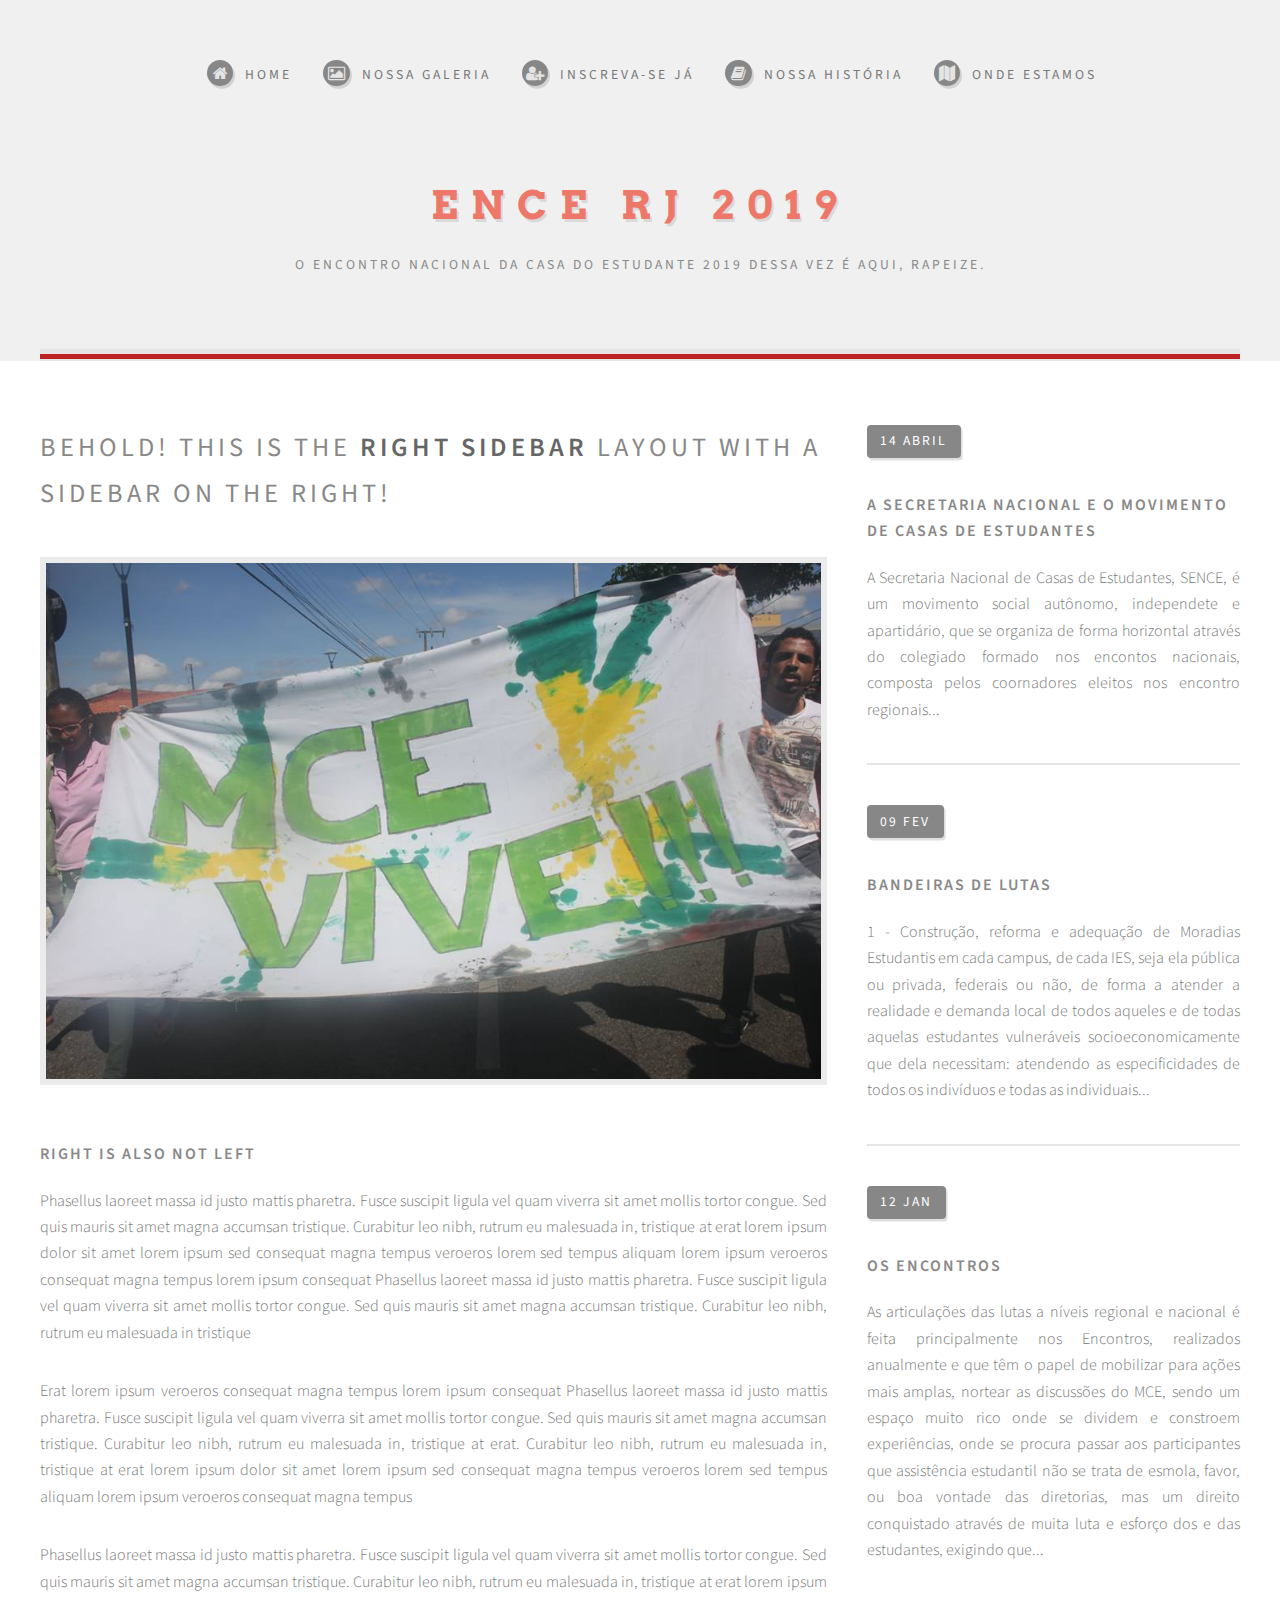
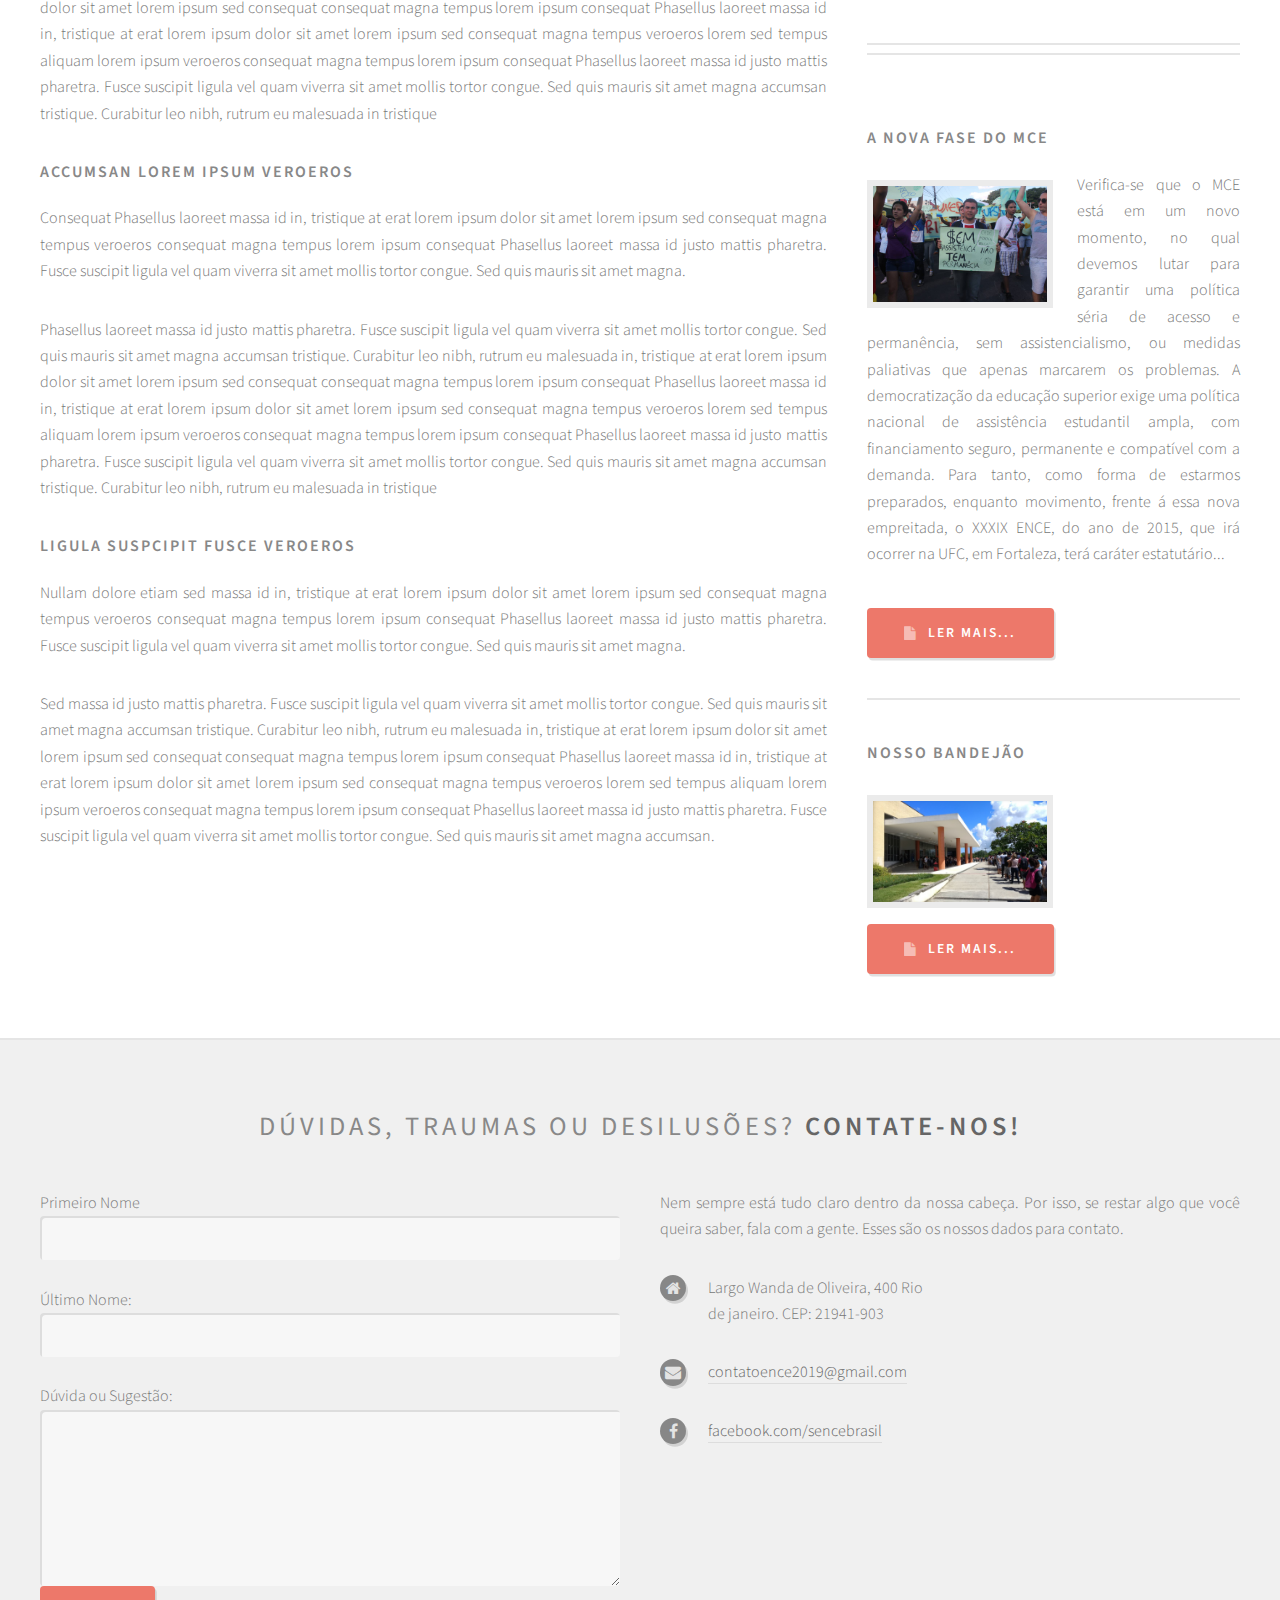
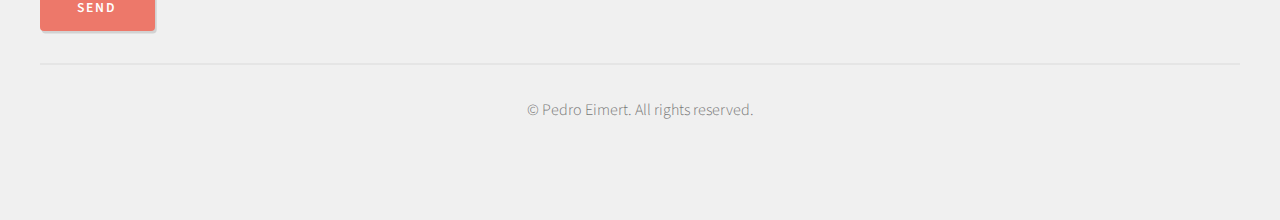
<file: ENCERJ20192-master/A-ditadura-blog.html>
<!DOCTYPE HTML>
<!--
	Strongly Typed by HTML5 UP
	html5up.net | @ajlkn
	Free for personal and commercial use under the CCA 3.0 license (html5up.net/license)
-->
<html>
	<head>
		<title>ENCE RJ 2019 - Encontro Nacional das Casas de Estudantes</title>
		<meta charset="utf-8" />
		<meta name="viewport" content="width=device-width, initial-scale=1, user-scalable=no" />
		<link rel="stylesheet" href="assets/css/main.css" />
	</head>
	<body class="right-sidebar is-preload">
		<div id="page-wrapper">

			<!-- Header -->
				<section id="header">
					<div class="container">

						<!-- Logo -->
					
						<h1 id="logo"><a href="index.html">ENCE RJ 2019</a></h1>
							<p>O Encontro Nacional da Casa do Estudante 2019 Dessa vez é aqui, rapeize.</p>

						<!-- Nav -->
							<nav id="nav">
								<ul>
									<li><a class="icon fa-home" href="index.html"><span>HOME</span></a></li>
									<li>
										<a href="#" class="icon fa-image"><span>Nossa Galeria</span></a>
										<ul>
											<li><a href="#">ENCE 2012</a></li>
											<li><a href="https://www.facebook.com/search/str/ence+2013/photos-keyword?epa=SEE_MORE">ENCE 2013</a></li>
											<li><a href="#">ENCE 2014</a></li>
											<li><a href="https://www.facebook.com/groups/876870542341076/photos/?filter=photos">ENCE 2015</a></li>
											<li><a href="#">ENCE 2016</a></li>
											<li><a href="#">ENCE 2017</a></li>
											<li>
												<a href="#">Phasellus consequat</a>
												<ul>
													<li><a href="#">Magna phasellus</a></li>
													<li><a href="#">Etiam dolore nisl</a></li>
													<li><a href="#">Phasellus consequat</a></li>
												</ul>
											</li>
											<li><a href="#">Veroeros feugiat</a></li>
										</ul>
									</li>
									<li><a class="icon fa-user-plus" href="https://encerj.typeform.com/to/A0DQVo"><span>INSCREVA-SE JÁ</span></a></li>
									<li><a class="icon fa-book" href="ditadura.html"><span>NOSSA HISTÓRIA</span></a></li>
									<li><a class="icon fa-map" href="no-sidebar.html"><span>ONDE ESTAMOS</span></a></li>
								</ul>
							
							</nav>

					</div>
				</section>

			<!-- Main -->
				<section id="main">
					<div class="container">
						<div class="row">

							<!-- Content -->
								<div id="content" class="col-8 col-12-medium">

									<!-- Post -->
										<article class="box post">
											<header>
												<h2>Behold! This is the <strong>right sidebar</strong> layout<br />
												with a sidebar on the right!</h2>
											</header>
											<span class="image featured"><img src="images/pic04.jpg" alt="" /></span>
											<h3>Right is also not left</h3>
											<p>Phasellus laoreet massa id justo mattis pharetra. Fusce suscipit
											ligula vel quam viverra sit amet mollis tortor congue. Sed quis mauris
											sit amet magna accumsan tristique. Curabitur leo nibh, rutrum eu malesuada
											in, tristique at erat lorem ipsum dolor sit amet lorem ipsum sed consequat
											magna tempus veroeros lorem sed tempus aliquam lorem ipsum veroeros
											consequat magna tempus lorem ipsum consequat Phasellus laoreet massa id
											justo mattis pharetra. Fusce suscipit ligula vel quam viverra sit amet
											mollis tortor congue. Sed quis mauris sit amet magna accumsan tristique.
											Curabitur leo nibh, rutrum eu malesuada in tristique</p>
											<p>Erat lorem ipsum veroeros consequat magna tempus lorem ipsum consequat
											Phasellus laoreet massa id justo mattis pharetra. Fusce suscipit ligula
											vel quam viverra sit amet mollis tortor congue. Sed quis mauris sit amet
											magna accumsan tristique. Curabitur leo nibh, rutrum eu malesuada in,
											tristique at erat. Curabitur leo nibh, rutrum eu malesuada  in, tristique
											at erat lorem ipsum dolor sit amet lorem ipsum sed consequat magna
											tempus veroeros lorem sed tempus aliquam lorem ipsum veroeros consequat
											magna tempus</p>
											<p>Phasellus laoreet massa id justo mattis pharetra. Fusce suscipit
											ligula vel quam viverra sit amet mollis tortor congue. Sed quis mauris
											sit amet magna accumsan tristique. Curabitur leo nibh, rutrum eu malesuada
											in, tristique at erat lorem ipsum dolor sit amet lorem ipsum sed consequat
											consequat magna tempus lorem ipsum consequat Phasellus laoreet massa id
											in, tristique at erat lorem ipsum dolor sit amet lorem ipsum sed consequat
											magna tempus veroeros lorem sed tempus aliquam lorem ipsum veroeros
											consequat magna tempus lorem ipsum consequat Phasellus laoreet massa id
											justo mattis pharetra. Fusce suscipit ligula vel quam viverra sit amet
											mollis tortor congue. Sed quis mauris sit amet magna accumsan tristique.
											Curabitur leo nibh, rutrum eu malesuada in tristique</p>
											<h3>Accumsan lorem ipsum veroeros</h3>
											<p>Consequat Phasellus laoreet massa id in, tristique at erat lorem
											ipsum dolor sit amet lorem ipsum sed consequat magna tempus veroeros
											consequat magna tempus lorem ipsum consequat Phasellus laoreet massa id
											justo mattis pharetra. Fusce suscipit ligula vel quam viverra sit amet
											mollis tortor congue. Sed quis mauris sit amet magna.</p>
											<p>Phasellus laoreet massa id justo mattis pharetra. Fusce suscipit
											ligula vel quam viverra sit amet mollis tortor congue. Sed quis mauris
											sit amet magna accumsan tristique. Curabitur leo nibh, rutrum eu malesuada
											in, tristique at erat lorem ipsum dolor sit amet lorem ipsum sed consequat
											consequat magna tempus lorem ipsum consequat Phasellus laoreet massa id
											in, tristique at erat lorem ipsum dolor sit amet lorem ipsum sed consequat
											magna tempus veroeros lorem sed tempus aliquam lorem ipsum veroeros
											consequat magna tempus lorem ipsum consequat Phasellus laoreet massa id
											justo mattis pharetra. Fusce suscipit ligula vel quam viverra sit amet
											mollis tortor congue. Sed quis mauris sit amet magna accumsan tristique.
											Curabitur leo nibh, rutrum eu malesuada in tristique</p>
											<h3>Ligula suspcipit fusce veroeros</h3>
											<p>Nullam dolore etiam sed massa id in, tristique at erat lorem
											ipsum dolor sit amet lorem ipsum sed consequat magna tempus veroeros
											consequat magna tempus lorem ipsum consequat Phasellus laoreet massa id
											justo mattis pharetra. Fusce suscipit ligula vel quam viverra sit amet
											mollis tortor congue. Sed quis mauris sit amet magna.</p>
											<p>Sed massa id justo mattis pharetra. Fusce suscipit
											ligula vel quam viverra sit amet mollis tortor congue. Sed quis mauris
											sit amet magna accumsan tristique. Curabitur leo nibh, rutrum eu malesuada
											in, tristique at erat lorem ipsum dolor sit amet lorem ipsum sed consequat
											consequat magna tempus lorem ipsum consequat Phasellus laoreet massa id
											in, tristique at erat lorem ipsum dolor sit amet lorem ipsum sed consequat
											magna tempus veroeros lorem sed tempus aliquam lorem ipsum veroeros
											consequat magna tempus lorem ipsum consequat Phasellus laoreet massa id
											justo mattis pharetra. Fusce suscipit ligula vel quam viverra sit amet
											mollis tortor congue. Sed quis mauris sit amet magna accumsan.</p>
										</article>

								</div>

							<!-- Sidebar -->
								<div id="sidebar" class="col-4 col-12-medium">

									<!-- Excerpts -->
										<div id="sidebar" class="col-4 col-12-medium">

									<!-- Excerpts -->
										<section>
											<ul class="divided">
												<li>

													<!-- Excerpt -->
														<article class="box excerpt">
															<header>
																<span class="date">14 ABRIL</span>
																<h3><a href="movcas.html">A Secretaria Nacional e o Movimento de Casas de Estudantes</a></h3>
															</header>
															<p>A Secretaria Nacional de Casas de Estudantes, SENCE, é um movimento social
											 autônomo, independete e apartidário, que se organiza de forma horizontal
											 através  do colegiado formado nos encontos nacionais, composta pelos coornadores 
											 eleitos nos encontro regionais...</p>
														</article>

												</li>
												<li>

													<!-- Excerpt -->
														<article class="box excerpt">
															<header>
																<span class="date">09 FEV</span>
																<h3><a href="luta.html">BANDEIRAS DE LUTAS </a></h3>
															</header>
															<p>1 - Construção, reforma e adequação de Moradias Estudantis em cada campus, de cada IES, seja ela pública ou privada, federais ou não, de forma a atender a realidade e demanda local de todos aqueles e de todas aquelas estudantes vulneráveis socioeconomicamente que dela necessitam:
												atendendo as especificidades de todos os indivíduos e todas as individuais...</p>
														</article>

												</li>
												<li>

													<!-- Excerpt -->
														<article class="box excerpt">
															<header>
																<span class="date">12 JAN</span>
																<h3><a href="#">Os Encontros</a></h3>
															</header>
															<p>As articulações das lutas a níveis regional e nacional é feita principalmente nos Encontros, realizados anualmente e que têm o papel de mobilizar para ações mais amplas, nortear as discussões do MCE, sendo um espaço muito rico onde se dividem e constroem experiências, onde se procura passar aos participantes que assistência estudantil não se trata de esmola, favor, ou boa vontade das diretorias, mas um direito conquistado através de muita luta e esforço dos e das estudantes, exigindo que...
														
														</article>

												</li>
											</ul>
										</section>


									<!-- Highlights -->
										<section>
											<ul class="divided">
												<li>

													<!-- Highlight -->
														<article class="box highlight">
															<header>
																<h3><a href="novafase.html">A Nova Fase do MCE</a></h3>
															</header>
															<a href="novafase.html" class="image left"><img src="images/pic06.jpg" alt="" /></a>
															<p>Verifica-se que o MCE está em um novo momento, no qual devemos lutar para garantir uma política séria de acesso e permanência, sem assistencialismo, ou medidas paliativas que apenas marcarem os problemas. A democratização da educação superior exige uma política nacional de assistência estudantil ampla, com financiamento seguro, permanente e compatível com a demanda. Para tanto, como forma de estarmos preparados, enquanto movimento, frente á essa nova empreitada, o XXXIX ENCE, do ano de 2015, que irá ocorrer na UFC, em Fortaleza, terá caráter estatutário...
															</p>
										
																<ul class="actions">
																<li><a href="#" class="button icon fa-file">Ler mais...</a></li>
															</ul>
														</article>

												</li>
												<li>

													<!-- Highlight -->
														<article class="box highlight">
															<header>
																<h3><a href="#">Nosso Bandejão</a></h3>
															</header>
															<a href="#" class="image left"><img src="images/pic07.jpg" alt="" /></a>
															<p></p>
															<ul class="actions">
																<li><a href="#" class="button icon fa-file">Ler mais...</a></li>
															</ul>
														</article>

												</li>
											</ul>
										</section>

								</div>

						</div>
					</div>
				</section>

			<!-- Footer -->
				<section id="footer">
					<div class="container">
						<header>
							<h2>Dúvidas, traumas ou desilusões? <strong>Contate-nos!</strong></h2>
						</header>
						<div class="row">
							<div class="col-6 col-12-medium">
								<section>
									<form enctype="text/plain" method="get" action="mailto:pedroeimert@hotmail.com">
										Primeiro Nome <input type="text" name="first_name"><br>
										Último Nome: <input type="text" name="last_name"><br>
										Dúvida ou Sugestão: <textarea rows="5" cols="30" name="comments"></textarea>
										<input type="submit" value="Send">
										</form>
								</section>
							</div>
							<div class="col-6 col-12-medium">
								<section>
									<p>Nem sempre está tudo claro dentro da nossa cabeça. Por isso, se restar algo que você queira saber, fala com a gente. Esses são os nossos dados para contato.</p>
									<div class="row">
										<div class="col-6 col-12-small">
											<ul class="icons">
												<li class="icon fa-home">
													Largo Wanda de Oliveira, 400
													Rio de janeiro.
													 CEP: 21941-903
													
												</li>
												
												<li class="icon fa-envelope">
													<a href="#">contatoence2019@gmail.com</a>
												</li>
												<li class="icon fa-facebook">
													<a href="https://www.facebook.com/groups/sencebrasil/">facebook.com/sencebrasil</a>
												</li>
											</ul>
										</div>
										<div class="col-6 col-12-small">
											<ul class="icons">
												
												
											</ul>
										</div>
									</div>
								</section>
							</div>
						</div>
					</div>
					<div id="copyright" class="container">
						<ul class="links">
							<li>&copy; Pedro Eimert. All rights reserved.</li>
						</ul>
					</div>
				</section>

		</div>

		<!-- Scripts -->
			<script src="assets/js/jquery.min.js"></script>
			<script src="assets/js/jquery.dropotron.min.js"></script>
			<script src="assets/js/browser.min.js"></script>
			<script src="assets/js/breakpoints.min.js"></script>
			<script src="assets/js/util.js"></script>
			<script src="assets/js/main.js"></script>

	</body>
</html>
</file>
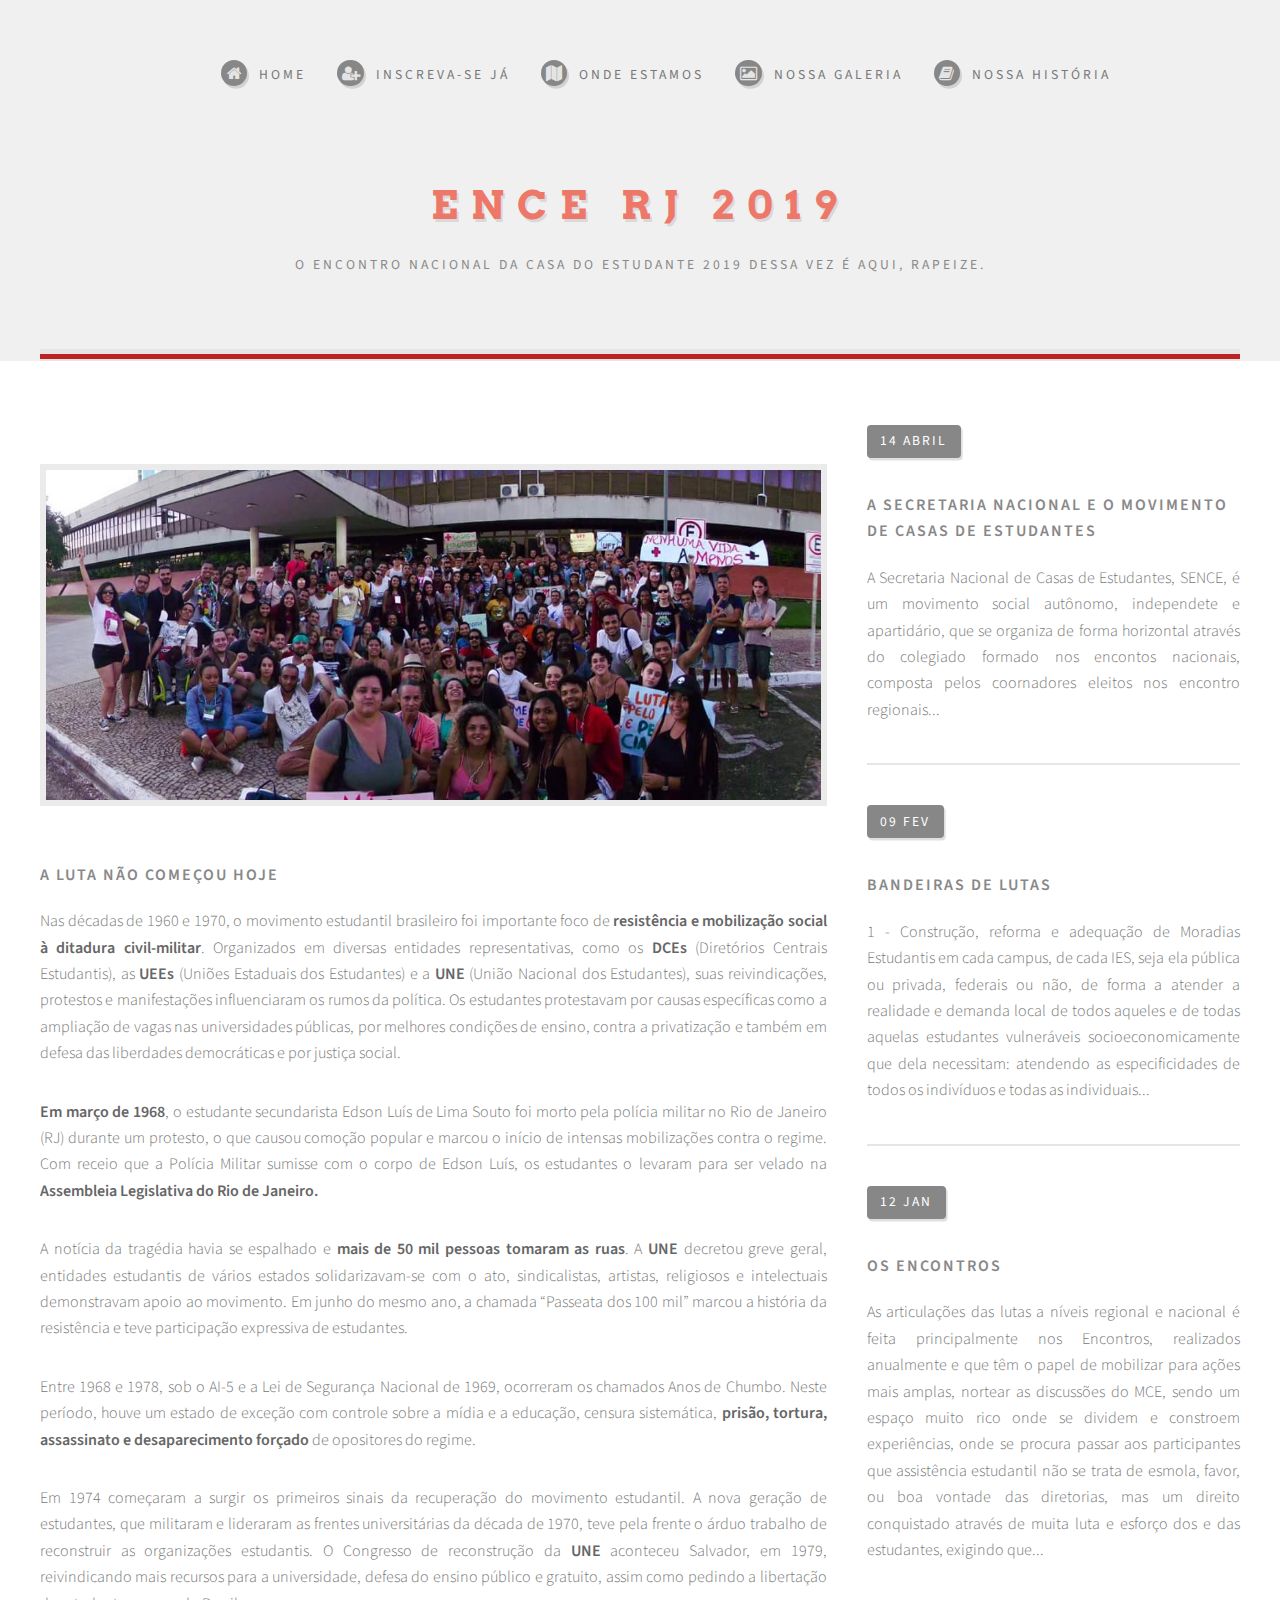
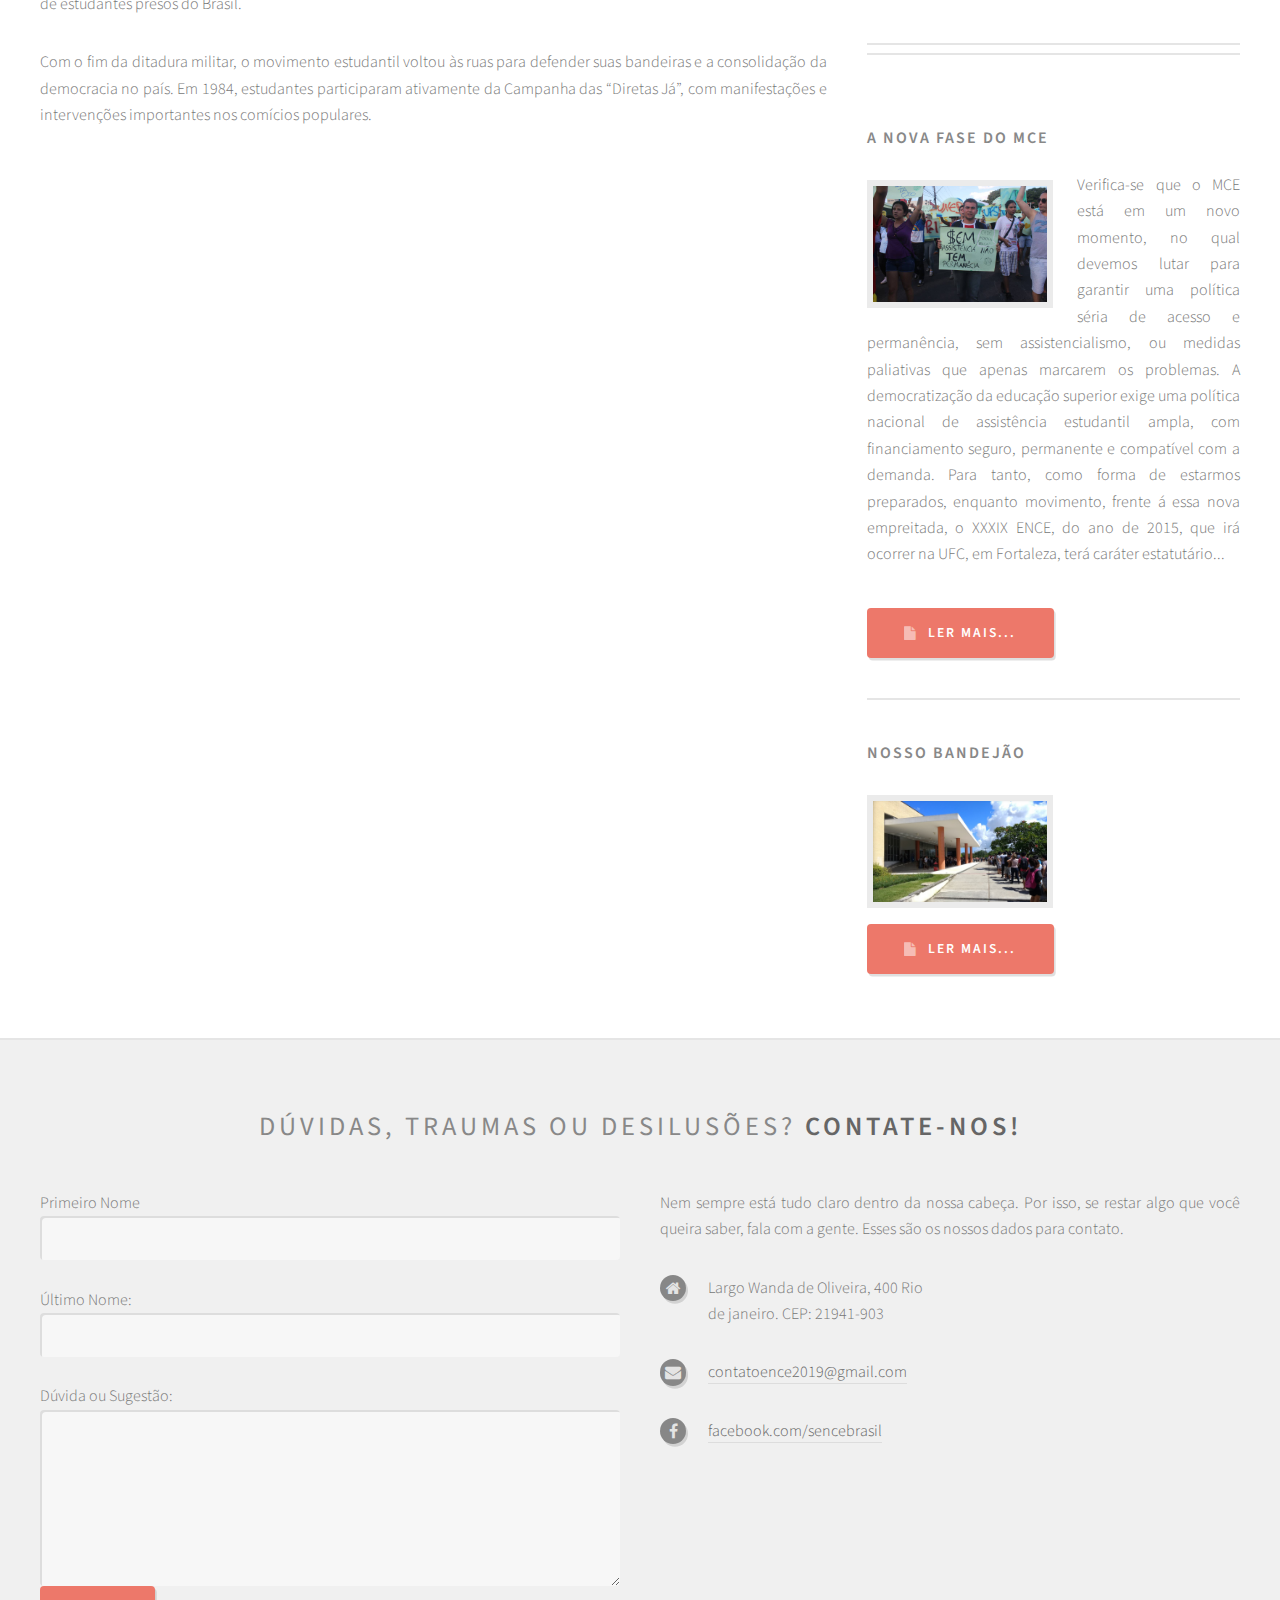
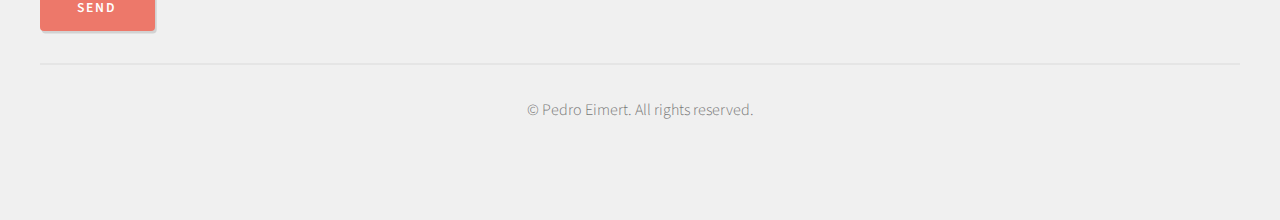
<file: ENCERJ20192-master/artículo1.html>
<!DOCTYPE>
<html>
	<head>
		<title>ENCE RJ 2019 - Encontro Nacional das Casas de Estudantes</title>
		<meta charset="utf-8" />
		<meta name="viewport" content="width=device-width, initial-scale=1, user-scalable=no" />
		<link rel="stylesheet" href="assets/css/main.css" />
	</head>
	<body class="right-sidebar is-preload">
		<div id="page-wrapper">

			<!-- Header -->
				<section id="header">
					<div class="container">

						<!-- Logo -->
					
						<h1 id="logo"><a href="index.html">ENCE RJ 2019</a></h1>
							<p>O Encontro Nacional da Casa do Estudante 2019 Dessa vez é aqui, rapeize.</p>

						<!-- Nav -->
							<nav id="nav">
								<ul>
									<li>
									<li><a class="icon fa-home" href="index.html"><span>HOME</span></a></li>
									<li><a class="icon fa-user-plus" href="https://encerj.typeform.com/to/A0DQVo"><span>INSCREVA-SE JÁ</span></a></li>
									<li><a class="icon fa-map" href="no-sidebar.html"><span>ONDE ESTAMOS</span></a></li>
									<li>	<a href="#" class="icon fa-image"><span>Nossa Galeria</span></a>
										<ul>
											<li><a href="#">ENCE 2012</a></li>
											<li><a href="https://www.facebook.com/search/str/ence+2013/photos-keyword?epa=SEE_MORE">ENCE 2013</a></li>
											<li><a href="#">ENCE 2014</a></li>
											<li><a href="https://www.facebook.com/groups/876870542341076/photos/?filter=photos">ENCE 2015</a></li>
											<li><a href="#">ENCE 2016</a></li>
											<li><a href="#">ENCE 2017</a></li>
											
										</ul>
									</li>
									<li><a class="icon fa-book" href="ditadura.html"><span>NOSSA HISTÓRIA</span></a></li>
								</ul>
							
							</nav>

					</div>
				</section>

			<!-- Main -->
				<section id="main">
					<div class="container">
						<div class="row">

							<!-- Content -->
								<div id="content" class="col-8 col-12-medium">

									<!-- Post -->
										<article class="box post">
											<header>
												<h2></h2>
											</header>
											<span class="image featured"><img src="images/capa.jpg" alt="" /></span>
												<h3>A LUTA NÃO COMEÇOU HOJE</h3>
													<p>Nas décadas de 1960 e 1970, o movimento estudantil brasileiro foi importante foco de <strong>resistência e mobilização social à ditadura civil-militar</strong>. Organizados em diversas entidades representativas, como os <strong>DCEs</strong> (Diretórios Centrais Estudantis), as <strong>UEEs</strong> (Uniões Estaduais dos Estudantes) e a<strong> UNE </strong>(União Nacional dos Estudantes), suas reivindicações, protestos e manifestações influenciaram os rumos da política. Os estudantes protestavam por causas específicas como a ampliação de vagas nas universidades públicas, por melhores condições de ensino, contra a privatização e também em defesa das liberdades democráticas e por justiça social.
														</p>
													<p><strong>Em março de 1968</strong>, o estudante secundarista Edson Luís de Lima Souto foi morto pela polícia militar no Rio de Janeiro (RJ) durante um protesto, o que causou comoção popular e marcou o início de intensas mobilizações contra o regime. Com receio que a Polícia Militar sumisse com o corpo de Edson Luís, os estudantes o levaram para ser velado na <strong>Assembleia Legislativa do Rio de Janeiro.</strong>
														</p>
													<p>A notícia da tragédia havia se espalhado e <strong>mais de 50 mil pessoas tomaram as ruas</strong>. A <strong>UNE</strong> decretou greve geral, entidades estudantis de vários estados solidarizavam-se com o ato, sindicalistas, artistas, religiosos e intelectuais demonstravam apoio ao movimento. Em junho do mesmo ano, a chamada “Passeata dos 100 mil” marcou a história da resistência e teve participação expressiva de estudantes.
														</p>
													<p>Entre 1968 e 1978, sob o AI-5 e a Lei de Segurança Nacional de 1969, ocorreram os chamados Anos de Chumbo. Neste período, houve um estado de exceção com controle sobre a mídia e a educação, censura sistemática, <strong>prisão, tortura, assassinato e desaparecimento forçado </strong>de opositores do regime.
														</p>
													<p>Em 1974 começaram a surgir os primeiros sinais da recuperação do movimento estudantil. A nova geração de estudantes, que militaram e lideraram as frentes universitárias da década de 1970, teve pela frente o árduo trabalho de reconstruir as organizações estudantis. O Congresso de reconstrução da <strong>UNE</strong> aconteceu Salvador, em 1979, reivindicando mais recursos para a universidade, defesa do ensino público e gratuito, assim como pedindo a libertação de estudantes presos do Brasil.
														</p>
													<p>Com o fim da ditadura militar, o movimento estudantil voltou às ruas para defender suas bandeiras e a consolidação da democracia no país. Em 1984, estudantes participaram ativamente da Campanha das “Diretas Já”, com manifestações e intervenções importantes nos comícios populares.
														</p>

											</article>

								</div>

							<!-- Sidebar -->
								<div id="sidebar" class="col-4 col-12-medium">

									<!-- Excerpts -->
										<div id="sidebar" class="col-4 col-12-medium">

									<!-- Excerpts -->
										<section>
											<ul class="divided">
												<li>

													<!-- Excerpt -->
														<article class="box excerpt">
															<header>
																<span class="date">14 ABRIL</span>
																<h3><a href="movcas.html">A Secretaria Nacional e o Movimento de Casas de Estudantes</a></h3>
															</header>
															<p>A Secretaria Nacional de Casas de Estudantes, SENCE, é um movimento social
											 autônomo, independete e apartidário, que se organiza de forma horizontal
											 através  do colegiado formado nos encontos nacionais, composta pelos coornadores 
											 eleitos nos encontro regionais...</p>
														</article>

												</li>
												<li>

													<!-- Excerpt -->
														<article class="box excerpt">
															<header>
																<span class="date">09 FEV</span>
																<h3><a href="luta.html">BANDEIRAS DE LUTAS </a></h3>
															</header>
															<p>1 - Construção, reforma e adequação de Moradias Estudantis em cada campus, de cada IES, seja ela pública ou privada, federais ou não, de forma a atender a realidade e demanda local de todos aqueles e de todas aquelas estudantes vulneráveis socioeconomicamente que dela necessitam:
												atendendo as especificidades de todos os indivíduos e todas as individuais...</p>
														</article>

												</li>
												<li>

													<!-- Excerpt -->
														<article class="box excerpt">
															<header>
																<span class="date">12 JAN</span>
																<h3><a href="#">Os Encontros</a></h3>
															</header>
															<p>As articulações das lutas a níveis regional e nacional é feita principalmente nos Encontros, realizados anualmente e que têm o papel de mobilizar para ações mais amplas, nortear as discussões do MCE, sendo um espaço muito rico onde se dividem e constroem experiências, onde se procura passar aos participantes que assistência estudantil não se trata de esmola, favor, ou boa vontade das diretorias, mas um direito conquistado através de muita luta e esforço dos e das estudantes, exigindo que...
														
														</article>

												</li>
											</ul>
										</section>


									<!-- Highlights -->
										<section>
											<ul class="divided">
												<li>

													<!-- Highlight -->
														<article class="box highlight">
															<header>
																<h3><a href="novafase.html">A Nova Fase do MCE</a></h3>
															</header>
															<a href="novafase.html" class="image left"><img src="images/pic06.jpg" alt="" /></a>
															<p>Verifica-se que o MCE está em um novo momento, no qual devemos lutar para garantir uma política séria de acesso e permanência, sem assistencialismo, ou medidas paliativas que apenas marcarem os problemas. A democratização da educação superior exige uma política nacional de assistência estudantil ampla, com financiamento seguro, permanente e compatível com a demanda. Para tanto, como forma de estarmos preparados, enquanto movimento, frente á essa nova empreitada, o XXXIX ENCE, do ano de 2015, que irá ocorrer na UFC, em Fortaleza, terá caráter estatutário...
															</p>
										
																<ul class="actions">
																<li><a href="#" class="button icon fa-file">Ler mais...</a></li>
															</ul>
														</article>

												</li>
												<li>

													<!-- Highlight -->
														<article class="box highlight">
															<header>
																<h3><a href="#">Nosso Bandejão</a></h3>
															</header>
															<a href="#" class="image left"><img src="images/pic07.jpg" alt="" /></a>
															<p></p>
															<ul class="actions">
																<li><a href="#" class="button icon fa-file">Ler mais...</a></li>
															</ul>
														</article>

												</li>
											</ul>
										</section>
								</div>

						</div>
					</div>
				</section>

			<!-- Footer -->
				<section id="footer">
					<div class="container">
						<header>
							<h2>Dúvidas, traumas ou desilusões? <strong>Contate-nos!</strong></h2>
						</header>
						<div class="row">
							<div class="col-6 col-12-medium">
								<section>
									<form enctype="text/plain" method="get" action="mailto:pedroeimert@hotmail.com">
										Primeiro Nome <input type="text" name="first_name"><br>
										Último Nome: <input type="text" name="last_name"><br>
										Dúvida ou Sugestão: <textarea rows="5" cols="30" name="comments"></textarea>
										<input type="submit" value="Send">
										</form>
								</section>
							</div>
							<div class="col-6 col-12-medium">
								<section>
									<p>Nem sempre está tudo claro dentro da nossa cabeça. Por isso, se restar algo que você queira saber, fala com a gente. Esses são os nossos dados para contato.</p>
									<div class="row">
										<div class="col-6 col-12-small">
											<ul class="icons">
												<li class="icon fa-home">
													Largo Wanda de Oliveira, 400
													Rio de janeiro.
													 CEP: 21941-903
													
												</li>
												
												<li class="icon fa-envelope">
													<a href="#">contatoence2019@gmail.com</a>
												</li>
												<li class="icon fa-facebook">
													<a href="https://www.facebook.com/groups/sencebrasil/">facebook.com/sencebrasil</a>
												</li>
											</ul>
										</div>
										<div class="col-6 col-12-small">
											<ul class="icons">
												
												
											</ul>
										</div>
									</div>
								</section>
							</div>
						</div>
					</div>
					<div id="copyright" class="container">
						<ul class="links">
							<li>&copy; Pedro Eimert. All rights reserved.</li>
						</ul>
					</div>
				</section>

		</div>

		<!-- Scripts -->
			<script src="assets/js/jquery.min.js"></script>
			<script src="assets/js/jquery.dropotron.min.js"></script>
			<script src="assets/js/browser.min.js"></script>
			<script src="assets/js/breakpoints.min.js"></script>
			<script src="assets/js/util.js"></script>
			<script src="assets/js/main.js"></script>

	</body>
</html>
</file>
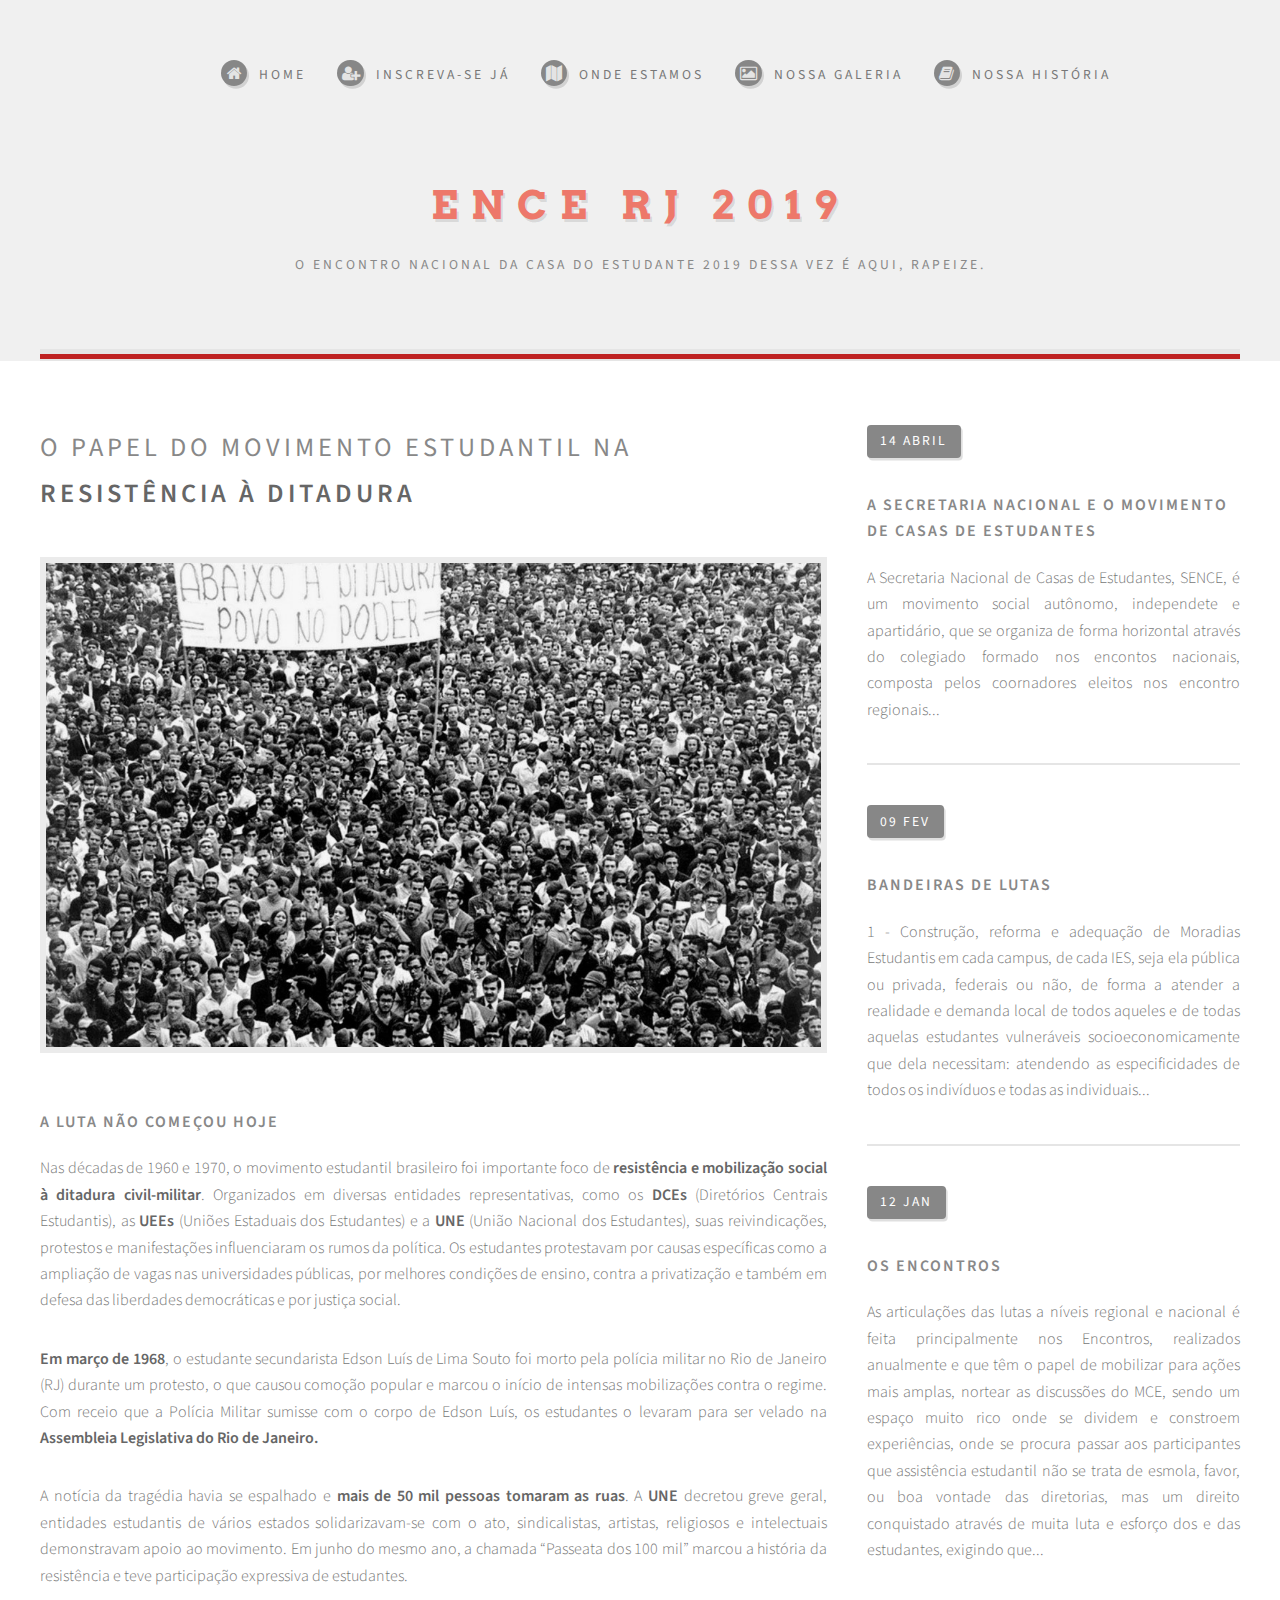
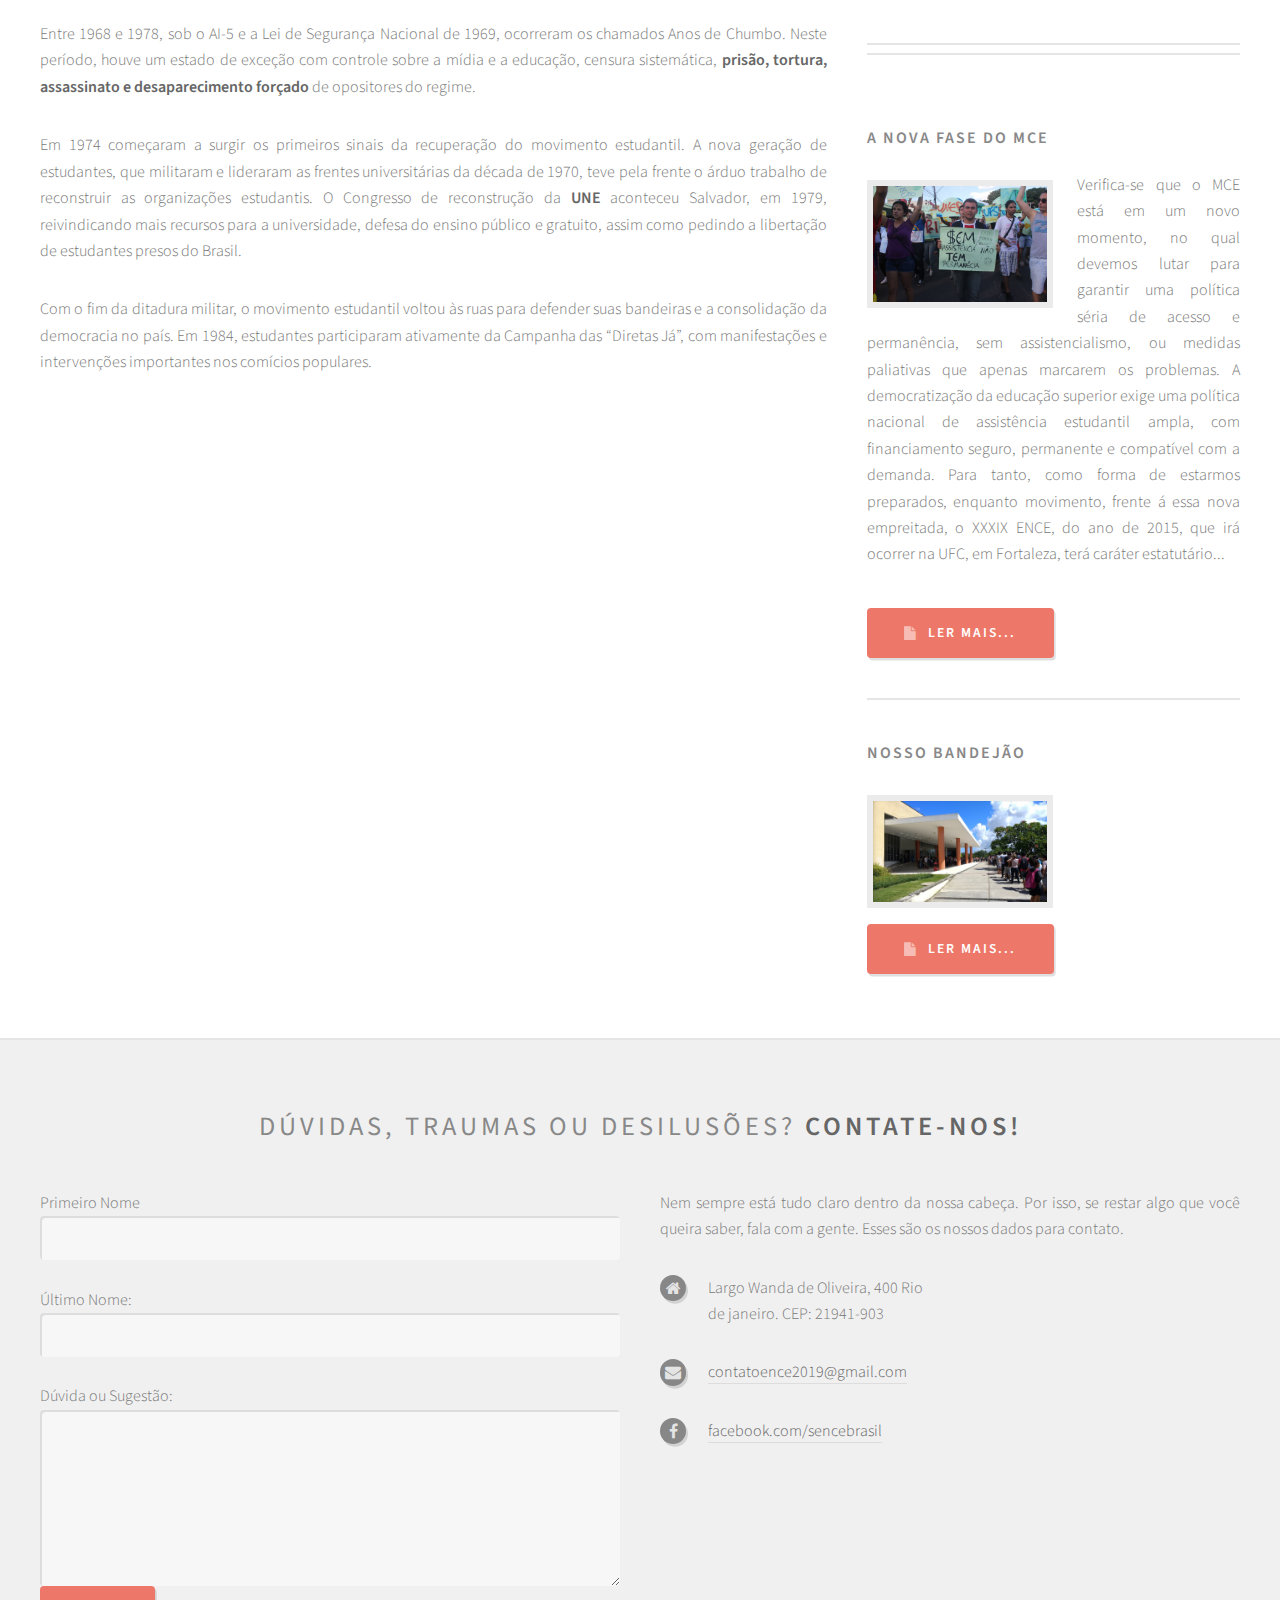
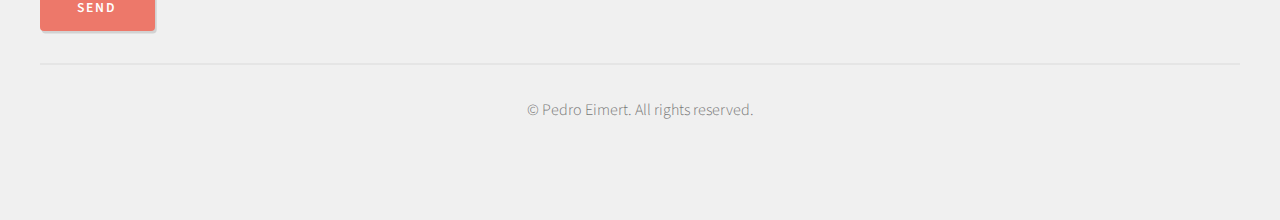
<file: ENCERJ20192-master/ditadura.html>
<!DOCTYPE HTML>
<!--
	Strongly Typed by HTML5 UP
	html5up.net | @ajlkn
	Free for personal and commercial use under the CCA 3.0 license (html5up.net/license)
-->
<html>
	<head>
		<title>ENCE RJ 2019 - Encontro Nacional das Casas de Estudantes</title>
		<meta charset="utf-8" />
		<meta name="viewport" content="width=device-width, initial-scale=1, user-scalable=no" />
		<link rel="stylesheet" href="assets/css/main.css" />
	</head>
	<body class="right-sidebar is-preload">
		<div id="page-wrapper">

			<!-- Header -->
				<section id="header">
					<div class="container">

						<!-- Logo -->
					
						<h1 id="logo"><a href="index.html">ENCE RJ 2019</a></h1>
							<p>O Encontro Nacional da Casa do Estudante 2019 Dessa vez é aqui, rapeize.</p>

						<!-- Nav -->
							<nav id="nav">
								<ul>
									<li>
									<li><a class="icon fa-home" href="index.html"><span>HOME</span></a></li>
									<li><a class="icon fa-user-plus" href="https://encerj.typeform.com/to/A0DQVo"><span>INSCREVA-SE JÁ</span></a></li>
									<li><a class="icon fa-map" href="no-sidebar.html"><span>ONDE ESTAMOS</span></a></li>
									<li>	<a href="#" class="icon fa-image"><span>Nossa Galeria</span></a>
										<ul>
											<li><a href="#">ENCE 2012</a></li>
											<li><a href="https://www.facebook.com/search/str/ence+2013/photos-keyword?epa=SEE_MORE">ENCE 2013</a></li>
											<li><a href="#">ENCE 2014</a></li>
											<li><a href="https://www.facebook.com/groups/876870542341076/photos/?filter=photos">ENCE 2015</a></li>
											<li><a href="#">ENCE 2016</a></li>
											<li><a href="#">ENCE 2017</a></li>
											
										</ul>
									</li>
									<li><a class="icon fa-book" href="ditadura.html"><span>NOSSA HISTÓRIA</span></a></li>
								</ul>
							
							</nav>

					</div>
				</section>

			<!-- Main -->
				<section id="main">
					<div class="container">
						<div class="row">

							<!-- Content -->
								<div id="content" class="col-8 col-12-medium">

									<!-- Post -->
										<article class="box post">
											<header>
												<h2>O papel do movimento estudantil na <strong>resistência à ditadura</strong></h2>
											</header>
											<span class="image featured"><img src="images/diversidade.jpg" alt="" /></span>
												<h3>A LUTA NÃO COMEÇOU HOJE</h3>
													<p>Nas décadas de 1960 e 1970, o movimento estudantil brasileiro foi importante foco de <strong>resistência e mobilização social à ditadura civil-militar</strong>. Organizados em diversas entidades representativas, como os <strong>DCEs</strong> (Diretórios Centrais Estudantis), as <strong>UEEs</strong> (Uniões Estaduais dos Estudantes) e a<strong> UNE </strong>(União Nacional dos Estudantes), suas reivindicações, protestos e manifestações influenciaram os rumos da política. Os estudantes protestavam por causas específicas como a ampliação de vagas nas universidades públicas, por melhores condições de ensino, contra a privatização e também em defesa das liberdades democráticas e por justiça social.
														</p>
													<p><strong>Em março de 1968</strong>, o estudante secundarista Edson Luís de Lima Souto foi morto pela polícia militar no Rio de Janeiro (RJ) durante um protesto, o que causou comoção popular e marcou o início de intensas mobilizações contra o regime. Com receio que a Polícia Militar sumisse com o corpo de Edson Luís, os estudantes o levaram para ser velado na <strong>Assembleia Legislativa do Rio de Janeiro.</strong>
														</p>
													<p>A notícia da tragédia havia se espalhado e <strong>mais de 50 mil pessoas tomaram as ruas</strong>. A <strong>UNE</strong> decretou greve geral, entidades estudantis de vários estados solidarizavam-se com o ato, sindicalistas, artistas, religiosos e intelectuais demonstravam apoio ao movimento. Em junho do mesmo ano, a chamada “Passeata dos 100 mil” marcou a história da resistência e teve participação expressiva de estudantes.
														</p>
													<p>Entre 1968 e 1978, sob o AI-5 e a Lei de Segurança Nacional de 1969, ocorreram os chamados Anos de Chumbo. Neste período, houve um estado de exceção com controle sobre a mídia e a educação, censura sistemática, <strong>prisão, tortura, assassinato e desaparecimento forçado </strong>de opositores do regime.
														</p>
													<p>Em 1974 começaram a surgir os primeiros sinais da recuperação do movimento estudantil. A nova geração de estudantes, que militaram e lideraram as frentes universitárias da década de 1970, teve pela frente o árduo trabalho de reconstruir as organizações estudantis. O Congresso de reconstrução da <strong>UNE</strong> aconteceu Salvador, em 1979, reivindicando mais recursos para a universidade, defesa do ensino público e gratuito, assim como pedindo a libertação de estudantes presos do Brasil.
														</p>
													<p>Com o fim da ditadura militar, o movimento estudantil voltou às ruas para defender suas bandeiras e a consolidação da democracia no país. Em 1984, estudantes participaram ativamente da Campanha das “Diretas Já”, com manifestações e intervenções importantes nos comícios populares.
														</p>

											</article>

								</div>

							<!-- Sidebar -->
								<div id="sidebar" class="col-4 col-12-medium">

									<!-- Excerpts -->
										<div id="sidebar" class="col-4 col-12-medium">

									<!-- Excerpts -->
										<section>
											<ul class="divided">
												<li>

													<!-- Excerpt -->
														<article class="box excerpt">
															<header>
																<span class="date">14 ABRIL</span>
																<h3><a href="movcas.html">A Secretaria Nacional e o Movimento de Casas de Estudantes</a></h3>
															</header>
															<p>A Secretaria Nacional de Casas de Estudantes, SENCE, é um movimento social
											 autônomo, independete e apartidário, que se organiza de forma horizontal
											 através  do colegiado formado nos encontos nacionais, composta pelos coornadores 
											 eleitos nos encontro regionais...</p>
														</article>

												</li>
												<li>

													<!-- Excerpt -->
														<article class="box excerpt">
															<header>
																<span class="date">09 FEV</span>
																<h3><a href="luta.html">BANDEIRAS DE LUTAS </a></h3>
															</header>
															<p>1 - Construção, reforma e adequação de Moradias Estudantis em cada campus, de cada IES, seja ela pública ou privada, federais ou não, de forma a atender a realidade e demanda local de todos aqueles e de todas aquelas estudantes vulneráveis socioeconomicamente que dela necessitam:
												atendendo as especificidades de todos os indivíduos e todas as individuais...</p>
														</article>

												</li>
												<li>

													<!-- Excerpt -->
														<article class="box excerpt">
															<header>
																<span class="date">12 JAN</span>
																<h3><a href="#">Os Encontros</a></h3>
															</header>
															<p>As articulações das lutas a níveis regional e nacional é feita principalmente nos Encontros, realizados anualmente e que têm o papel de mobilizar para ações mais amplas, nortear as discussões do MCE, sendo um espaço muito rico onde se dividem e constroem experiências, onde se procura passar aos participantes que assistência estudantil não se trata de esmola, favor, ou boa vontade das diretorias, mas um direito conquistado através de muita luta e esforço dos e das estudantes, exigindo que...
														
														</article>

												</li>
											</ul>
										</section>


									<!-- Highlights -->
										<section>
											<ul class="divided">
												<li>

													<!-- Highlight -->
														<article class="box highlight">
															<header>
																<h3><a href="novafase.html">A Nova Fase do MCE</a></h3>
															</header>
															<a href="novafase.html" class="image left"><img src="images/pic06.jpg" alt="" /></a>
															<p>Verifica-se que o MCE está em um novo momento, no qual devemos lutar para garantir uma política séria de acesso e permanência, sem assistencialismo, ou medidas paliativas que apenas marcarem os problemas. A democratização da educação superior exige uma política nacional de assistência estudantil ampla, com financiamento seguro, permanente e compatível com a demanda. Para tanto, como forma de estarmos preparados, enquanto movimento, frente á essa nova empreitada, o XXXIX ENCE, do ano de 2015, que irá ocorrer na UFC, em Fortaleza, terá caráter estatutário...
															</p>
										
																<ul class="actions">
																<li><a href="#" class="button icon fa-file">Ler mais...</a></li>
															</ul>
														</article>

												</li>
												<li>

													<!-- Highlight -->
														<article class="box highlight">
															<header>
																<h3><a href="#">Nosso Bandejão</a></h3>
															</header>
															<a href="#" class="image left"><img src="images/pic07.jpg" alt="" /></a>
															<p></p>
															<ul class="actions">
																<li><a href="#" class="button icon fa-file">Ler mais...</a></li>
															</ul>
														</article>

												</li>
											</ul>
										</section>

								</div>

						</div>
					</div>
				</section>

			<!-- Footer -->
				<section id="footer">
					<div class="container">
						<header>
							<h2>Dúvidas, traumas ou desilusões? <strong>Contate-nos!</strong></h2>
						</header>
						<div class="row">
							<div class="col-6 col-12-medium">
								<section>
									<form enctype="text/plain" method="get" action="mailto:pedroeimert@hotmail.com">
										Primeiro Nome <input type="text" name="first_name"><br>
										Último Nome: <input type="text" name="last_name"><br>
										Dúvida ou Sugestão: <textarea rows="5" cols="30" name="comments"></textarea>
										<input type="submit" value="Send">
										</form>
								</section>
							</div>
							<div class="col-6 col-12-medium">
								<section>
									<p>Nem sempre está tudo claro dentro da nossa cabeça. Por isso, se restar algo que você queira saber, fala com a gente. Esses são os nossos dados para contato.</p>
									<div class="row">
										<div class="col-6 col-12-small">
											<ul class="icons">
												<li class="icon fa-home">
													Largo Wanda de Oliveira, 400
													Rio de janeiro.
													 CEP: 21941-903
													
												</li>
												
												<li class="icon fa-envelope">
													<a href="#">contatoence2019@gmail.com</a>
												</li>
												<li class="icon fa-facebook">
													<a href="https://www.facebook.com/groups/sencebrasil/">facebook.com/sencebrasil</a>
												</li>
											</ul>
										</div>
										<div class="col-6 col-12-small">
											<ul class="icons">
												
												
											</ul>
										</div>
									</div>
								</section>
							</div>
						</div>
					</div>
					<div id="copyright" class="container">
						<ul class="links">
							<li>&copy; Pedro Eimert. All rights reserved.</li>
						</ul>
					</div>
				</section>

		</div>

		<!-- Scripts -->
			<script src="assets/js/jquery.min.js"></script>
			<script src="assets/js/jquery.dropotron.min.js"></script>
			<script src="assets/js/browser.min.js"></script>
			<script src="assets/js/breakpoints.min.js"></script>
			<script src="assets/js/util.js"></script>
			<script src="assets/js/main.js"></script>

	</body>
</html>
</file>
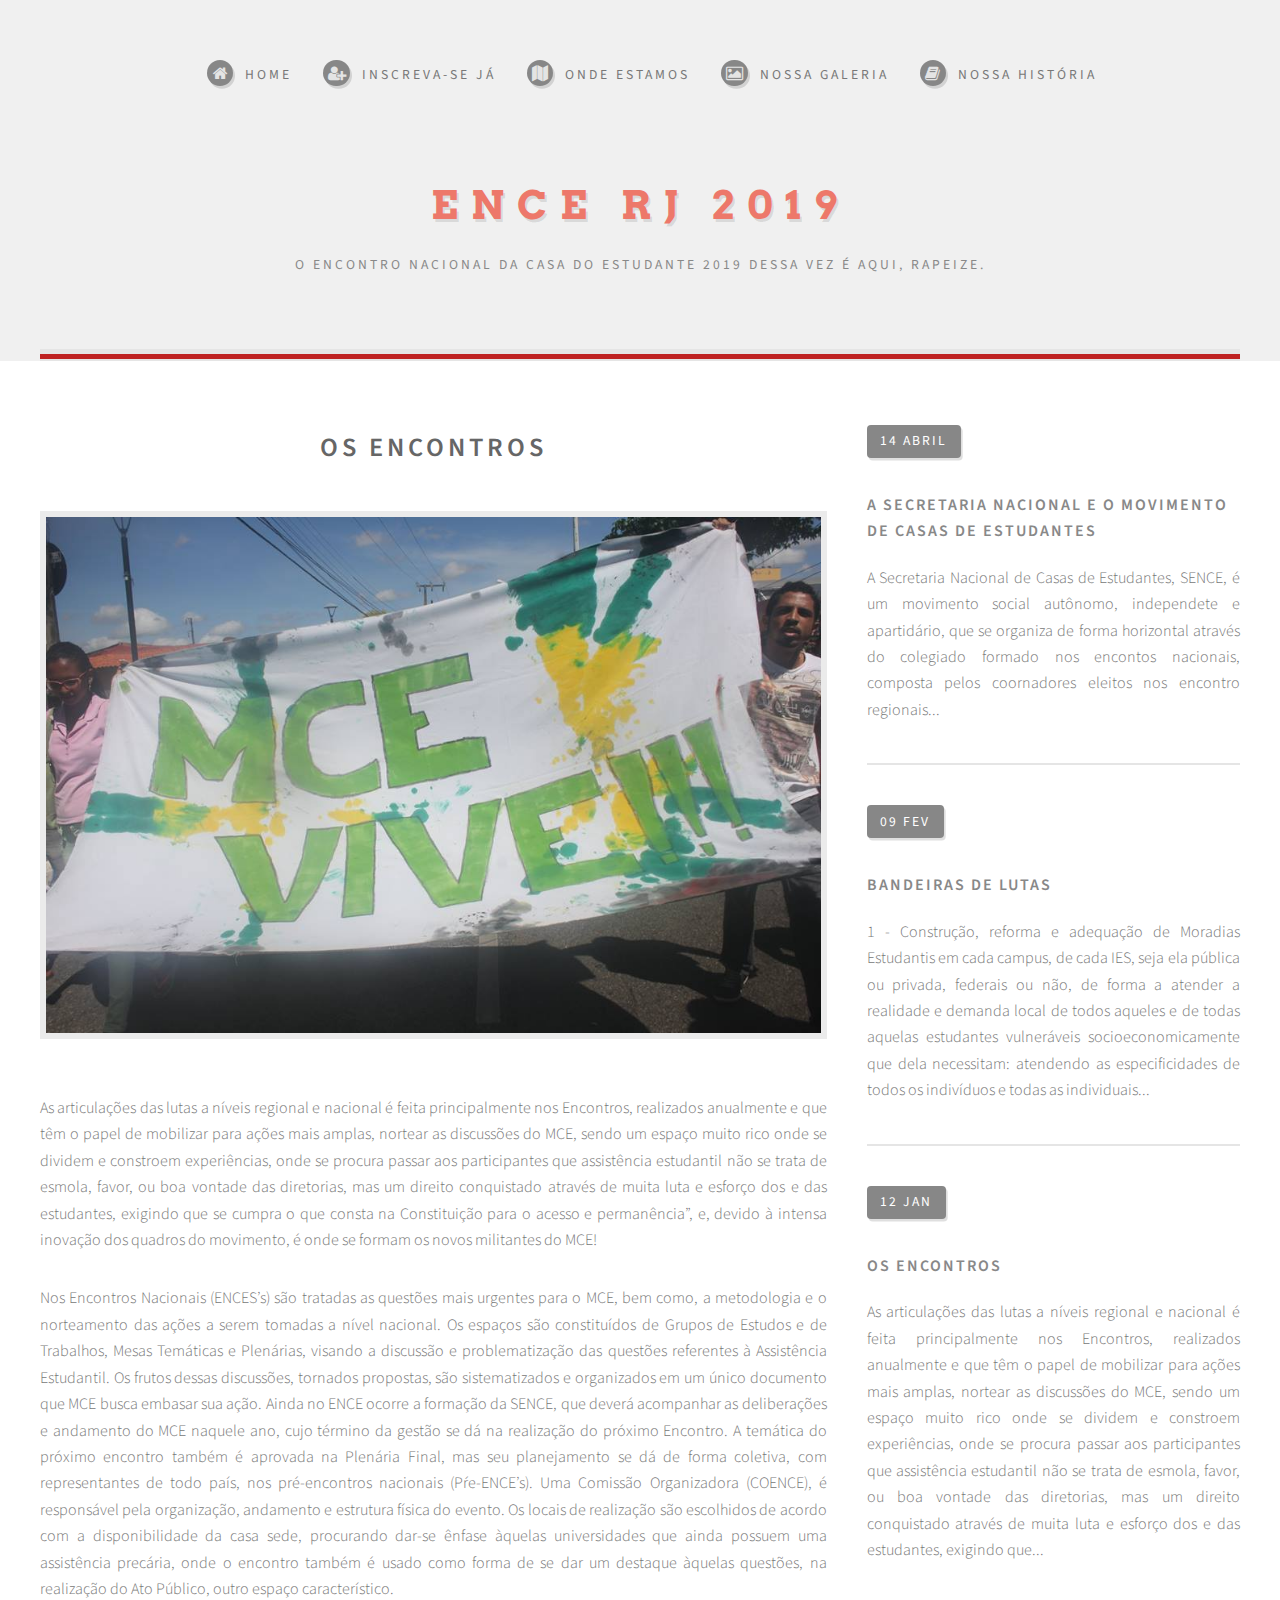
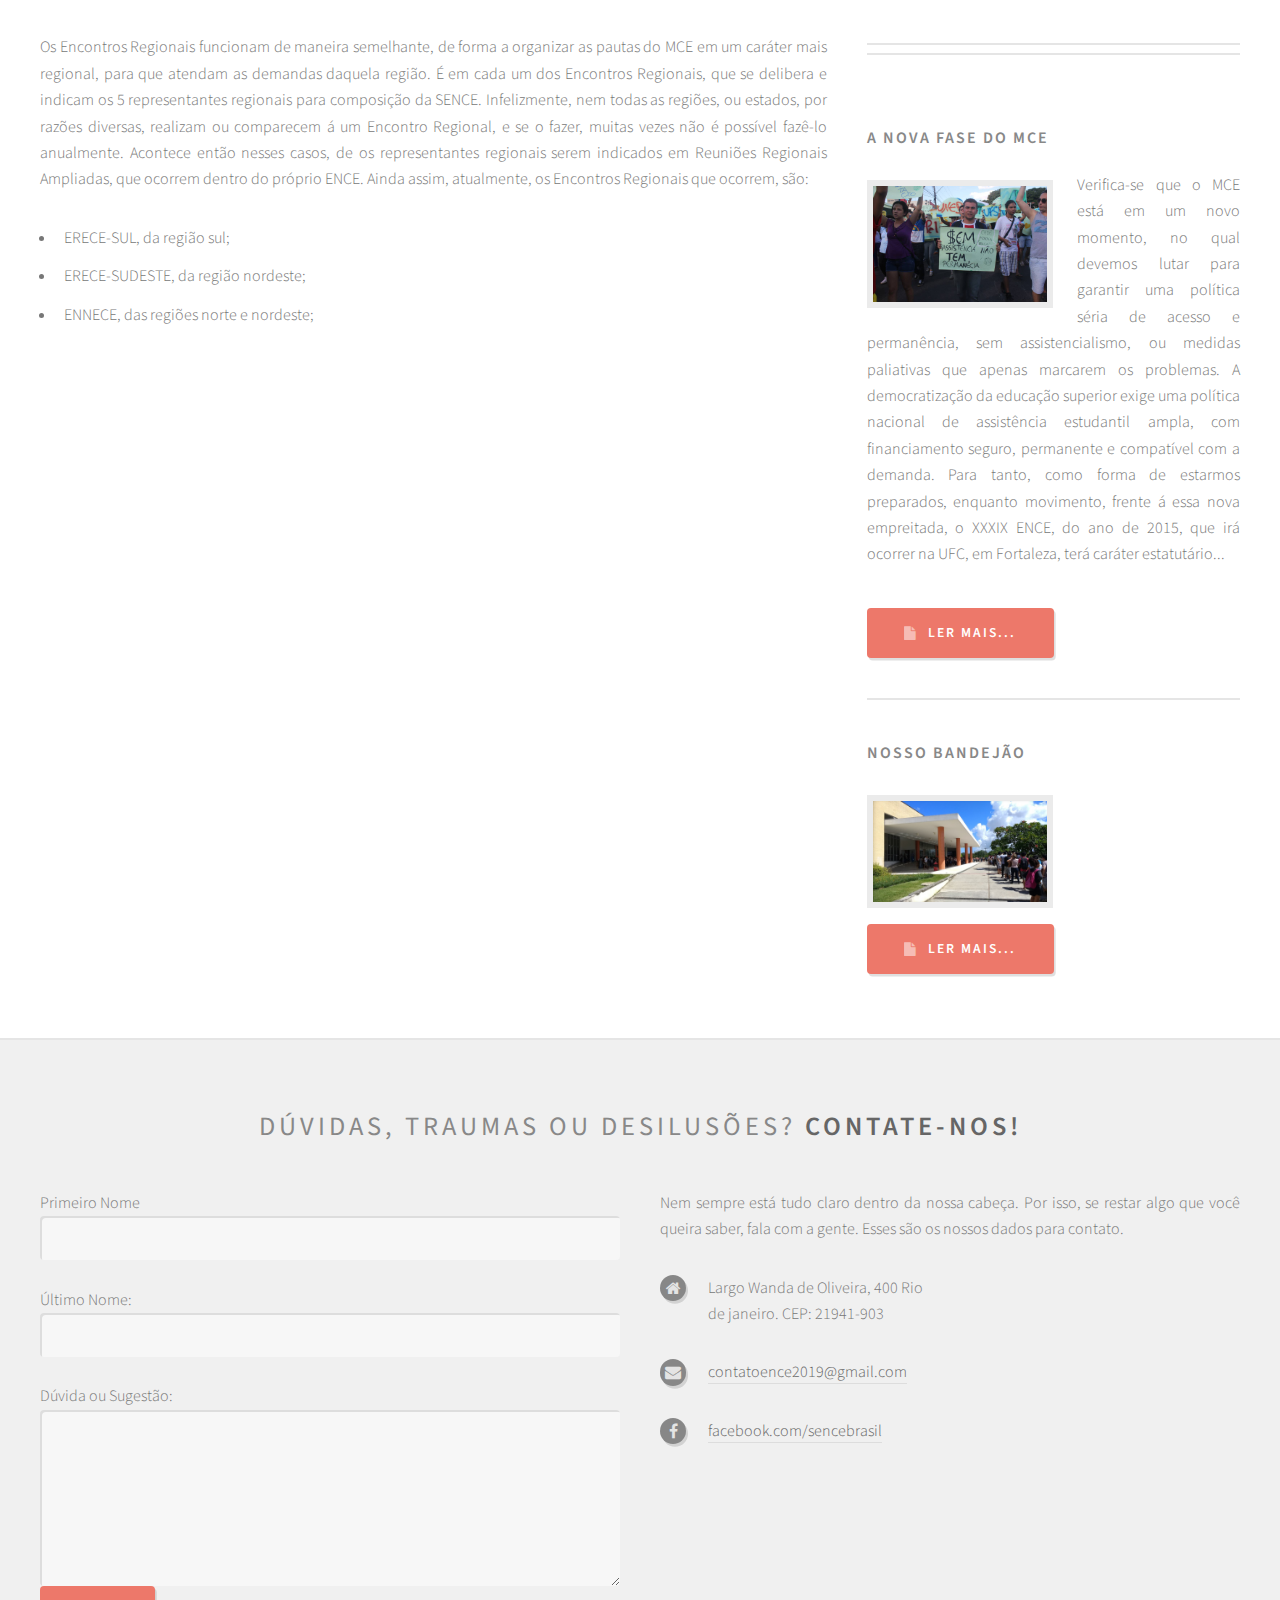
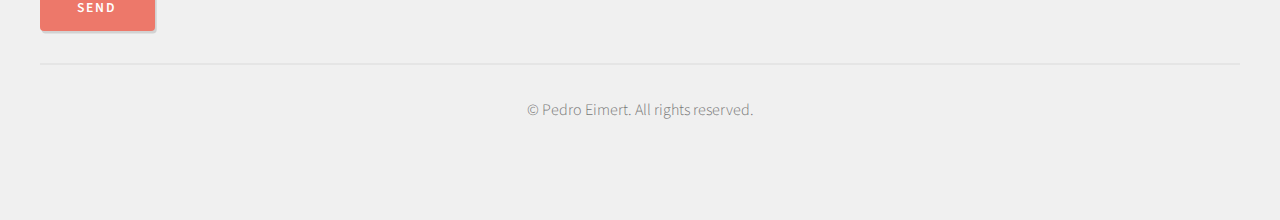
<file: ENCERJ20192-master/encontro.html>
<!DOCTYPE HTML>
<!--
	Strongly Typed by HTML5 UP
	html5up.net | @ajlkn
	Free for personal and commercial use under the CCA 3.0 license (html5up.net/license)
-->
<html>
	<head>
		<title>ENCE RJ 2019 - Encontro Nacional das Casas de Estudantes</title>
		<meta charset="utf-8" />
		<meta name="viewport" content="width=device-width, initial-scale=1, user-scalable=no" />
		<link rel="stylesheet" href="assets/css/main.css" />
	</head>
	<body class="no-sidebar is-preload">
		<div id="page-wrapper">

			<!-- Header -->
				<section id="header">
					<div class="container">

						<!-- Logo -->
							<h1 id="logo"><a href="index.html">ENCE RJ 2019</a></h1>
							<p>O Encontro Nacional da Casa do Estudante 2019 Dessa vez é aqui, rapeize.</p>

						<!-- Nav -->
							<nav id="nav">
								<ul>
									
									<li><a class="icon fa-home" href="index.html"><span>HOME</span></a></li>
									<li><a class="icon fa-user-plus" href="https://encerj.typeform.com/to/A0DQVo"><span>INSCREVA-SE JÁ</span></a></li>
									<li><a class="icon fa-map" href="no-sidebar.html"><span>ONDE ESTAMOS</span></a></li>
									<li><a href="#" class="icon fa-image"><span>Nossa Galeria</span></a>
										<ul>
											<li><a href="#">ENCE 2012</a></li>
											<li><a href="https://www.facebook.com/search/str/ence+2013/photos-keyword?epa=SEE_MORE">ENCE 2013</a></li>
											<li><a href="#">ENCE 2014</a></li>
											<li><a href="https://www.facebook.com/groups/876870542341076/photos/?filter=photos">ENCE 2015</a></li>
											<li><a href="#">ENCE 2016</a></li>
											<li><a href="#">ENCE 2017</a></li>
					
							
										</ul>
									</li>
									<li><a class="icon fa-book" href="ditadura.html"><span>NOSSA HISTÓRIA</span></a></li>
								</ul>
							
							</nav>

					</div>
				</section>

			<!-- Main -->
				<section id="main">
					<div class="container">
						<div class="row">

							<!-- Content -->
								<div id="content" class="col-8 col-12-medium">

									<!-- Post -->
										<article class="box post">
											<header>
												<h2><strong>Os Encontros</strong></h2>
											</header>
											<span class="image featured"><img src="images/pic04.jpg" alt="" /></span>
											
											<p>As articulações das lutas a níveis regional e nacional é feita principalmente nos Encontros, realizados anualmente e que têm o papel de mobilizar para ações mais amplas, nortear as discussões do MCE, sendo um espaço muito rico onde se dividem e constroem experiências, onde se procura passar aos participantes que assistência estudantil não se trata de esmola, favor, ou boa vontade das diretorias, mas um direito conquistado através de muita luta e esforço dos e das estudantes, exigindo que se cumpra o que consta na Constituição para o acesso e permanência”, e, devido à intensa inovação dos quadros do movimento, é onde se formam os novos militantes do MCE!		
											<p>Nos Encontros Nacionais (ENCES’s) são tratadas as questões mais urgentes  para o MCE, bem como, a metodologia e o norteamento das ações a serem tomadas a nível nacional. Os espaços são constituídos de Grupos de Estudos e de Trabalhos, Mesas Temáticas e Plenárias, visando a discussão e problematização das questões referentes à Assistência Estudantil. Os frutos dessas discussões, tornados propostas, são sistematizados e organizados em um único documento que MCE busca embasar sua ação. Ainda no ENCE ocorre a formação da SENCE, que deverá acompanhar as deliberações e andamento do MCE naquele ano, cujo término da gestão se dá na realização do próximo Encontro. A temática do próximo encontro também é aprovada na Plenária Final, mas seu planejamento se dá de forma coletiva, com representantes de todo país, nos pré-encontros nacionais (Pŕe-ENCE’s). Uma Comissão Organizadora (COENCE), é responsável pela organização, andamento e estrutura física do evento. Os locais de realização são escolhidos de acordo com a disponibilidade da casa sede, procurando dar-se ênfase àquelas universidades que ainda possuem uma assistência precária, onde o encontro também é usado como forma de se dar um destaque àquelas questões, na
																realização do Ato Público, outro espaço característico.</p>
															<p>Os Encontros Regionais funcionam de maneira semelhante, de forma a organizar as pautas do MCE em um caráter mais regional, para que atendam as demandas daquela região. É em cada um dos Encontros Regionais, que se delibera e indicam os 5 representantes regionais para composição da SENCE. Infelizmente, nem todas as regiões, ou estados, por razões diversas, realizam ou comparecem á um Encontro Regional, e se o fazer, muitas vezes não é possível fazê-lo anualmente. Acontece então nesses casos, de os representantes regionais serem indicados em Reuniões Regionais Ampliadas, que ocorrem dentro do próprio ENCE. Ainda assim, atualmente, os Encontros Regionais que ocorrem, são:
																</p>
																	<ul>
																		<li>	ERECE-SUL, da região sul;</li>
																		<li>		ERECE-SUDESTE, da região nordeste;</li>
																		<li>		ENNECE, das regiões norte e nordeste;</li>
											
										</article>

								</div>

							<!-- Sidebar -->
								<div id="sidebar" class="col-4 col-12-medium">

									<!-- Excerpts -->
										<section>
											<ul class="divided">
												<li>

													<!-- Excerpt -->
														<article class="box excerpt">
															<header>
																<span class="date">14 ABRIL</span>
																<h3><a href="movcas.html">A Secretaria Nacional e o Movimento de Casas de Estudantes</a></h3>
															</header>
															<p>A Secretaria Nacional de Casas de Estudantes, SENCE, é um movimento social
											 autônomo, independete e apartidário, que se organiza de forma horizontal
											 através  do colegiado formado nos encontos nacionais, composta pelos coornadores 
											 eleitos nos encontro regionais...</p>
														</article>

												</li>
												<li>

													<!-- Excerpt -->
														<article class="box excerpt">
															<header>
																<span class="date">09 FEV</span>
																<h3><a href="luta.html">BANDEIRAS DE LUTAS </a></h3>
															</header>
															<p>1 - Construção, reforma e adequação de Moradias Estudantis em cada campus, de cada IES, seja ela pública ou privada, federais ou não, de forma a atender a realidade e demanda local de todos aqueles e de todas aquelas estudantes vulneráveis socioeconomicamente que dela necessitam:
												atendendo as especificidades de todos os indivíduos e todas as individuais...</p>
														</article>

												</li>
												<li>

													<!-- Excerpt -->
														<article class="box excerpt">
															<header>
																<span class="date">12 JAN</span>
																<h3><a href="#">Os Encontros</a></h3>
															</header>
															<p>As articulações das lutas a níveis regional e nacional é feita principalmente nos Encontros, realizados anualmente e que têm o papel de mobilizar para ações mais amplas, nortear as discussões do MCE, sendo um espaço muito rico onde se dividem e constroem experiências, onde se procura passar aos participantes que assistência estudantil não se trata de esmola, favor, ou boa vontade das diretorias, mas um direito conquistado através de muita luta e esforço dos e das estudantes, exigindo que...
														
														</article>

												</li>
											</ul>
										</section>

									<!-- Highlights -->
										<section>
											<ul class="divided">
												<li>

													<!-- Highlight -->
														<article class="box highlight">
															<header>
																<h3><a href="novafase.html">A Nova Fase do MCE</a></h3>
															</header>
															<a href="novafase.html" class="image left"><img src="images/pic06.jpg" alt="" /></a>
															<p>Verifica-se que o MCE está em um novo momento, no qual devemos lutar para garantir uma política séria de acesso e permanência, sem assistencialismo, ou medidas paliativas que apenas marcarem os problemas. A democratização da educação superior exige uma política nacional de assistência estudantil ampla, com financiamento seguro, permanente e compatível com a demanda. Para tanto, como forma de estarmos preparados, enquanto movimento, frente á essa nova empreitada, o XXXIX ENCE, do ano de 2015, que irá ocorrer na UFC, em Fortaleza, terá caráter estatutário...
															</p>
										
																<ul class="actions">
																<li><a href="#" class="button icon fa-file">Ler mais...</a></li>
															</ul>
														</article>

												</li>
												<li>

													<!-- Highlight -->
														<article class="box highlight">
															<header>
																<h3><a href="#">Nosso Bandejão</a></h3>
															</header>
															<a href="#" class="image left"><img src="images/pic07.jpg" alt="" /></a>
															<p></p>
															<ul class="actions">
																<li><a href="#" class="button icon fa-file">Ler mais...</a></li>
															</ul>
														</article>

												</li>
											</ul>
										</section>
								</div>

						</div>
					</div>
				</section>

			<!-- Footer -->
				<section id="footer">
					<div class="container">
						<header>
							<h2>Dúvidas, traumas ou desilusões? <strong>Contate-nos!</strong></h2>
						</header>
						<div class="row">
							<div class="col-6 col-12-medium">
								<section>
									<form enctype="text/plain" method="get" action="mailto:pedroeimert@hotmail.com">
										Primeiro Nome <input type="text" name="first_name"><br>
										Último Nome: <input type="text" name="last_name"><br>
										Dúvida ou Sugestão: <textarea rows="5" cols="30" name="comments"></textarea>
										<input type="submit" value="Send">
										</form>
								</section>
							</div>
							<div class="col-6 col-12-medium">
								<section>
									<p>Nem sempre está tudo claro dentro da nossa cabeça. Por isso, se restar algo que você queira saber, fala com a gente. Esses são os nossos dados para contato.</p>
									<div class="row">
										<div class="col-6 col-12-small">
											<ul class="icons">
												<li class="icon fa-home">
													Largo Wanda de Oliveira, 400
													Rio de janeiro.
													 CEP: 21941-903
													
												</li>
												
												<li class="icon fa-envelope">
													<a href="#">contatoence2019@gmail.com</a>
												</li>
												<li class="icon fa-facebook">
													<a href="https://www.facebook.com/groups/sencebrasil/">facebook.com/sencebrasil</a>
												</li>
											</ul>
										</div>
										<div class="col-6 col-12-small">
											<ul class="icons">
												
												
											</ul>
										</div>
									</div>
								</section>
							</div>
						</div>
					</div>
					<div id="copyright" class="container">
						<ul class="links">
							<li>&copy; Pedro Eimert. All rights reserved.</li>
						</ul>
					</div>
				</section>
		</div>

		<!-- Scripts -->
			<script src="assets/js/jquery.min.js"></script>
			<script src="assets/js/jquery.dropotron.min.js"></script>
			<script src="assets/js/browser.min.js"></script>
			<script src="assets/js/breakpoints.min.js"></script>
			<script src="assets/js/util.js"></script>
			<script src="assets/js/main.js"></script>

	</body>
</html>
</file>
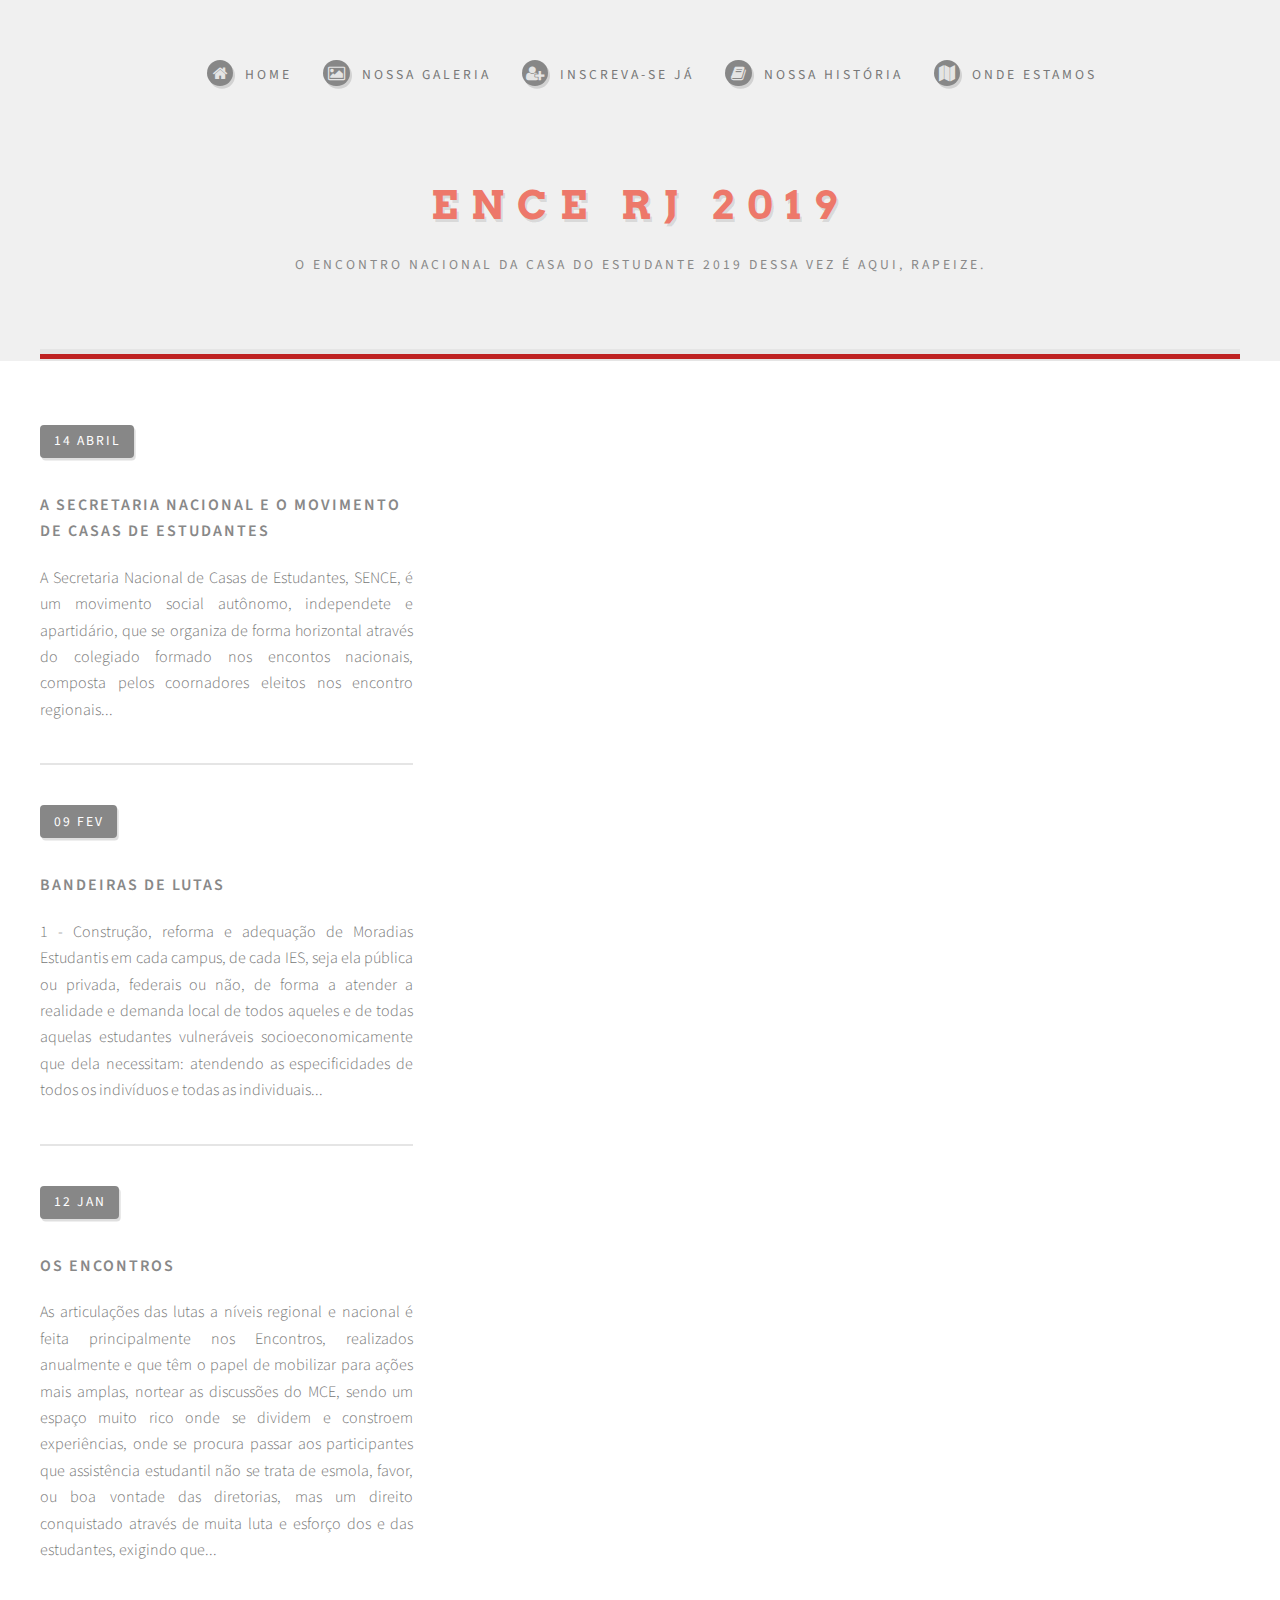
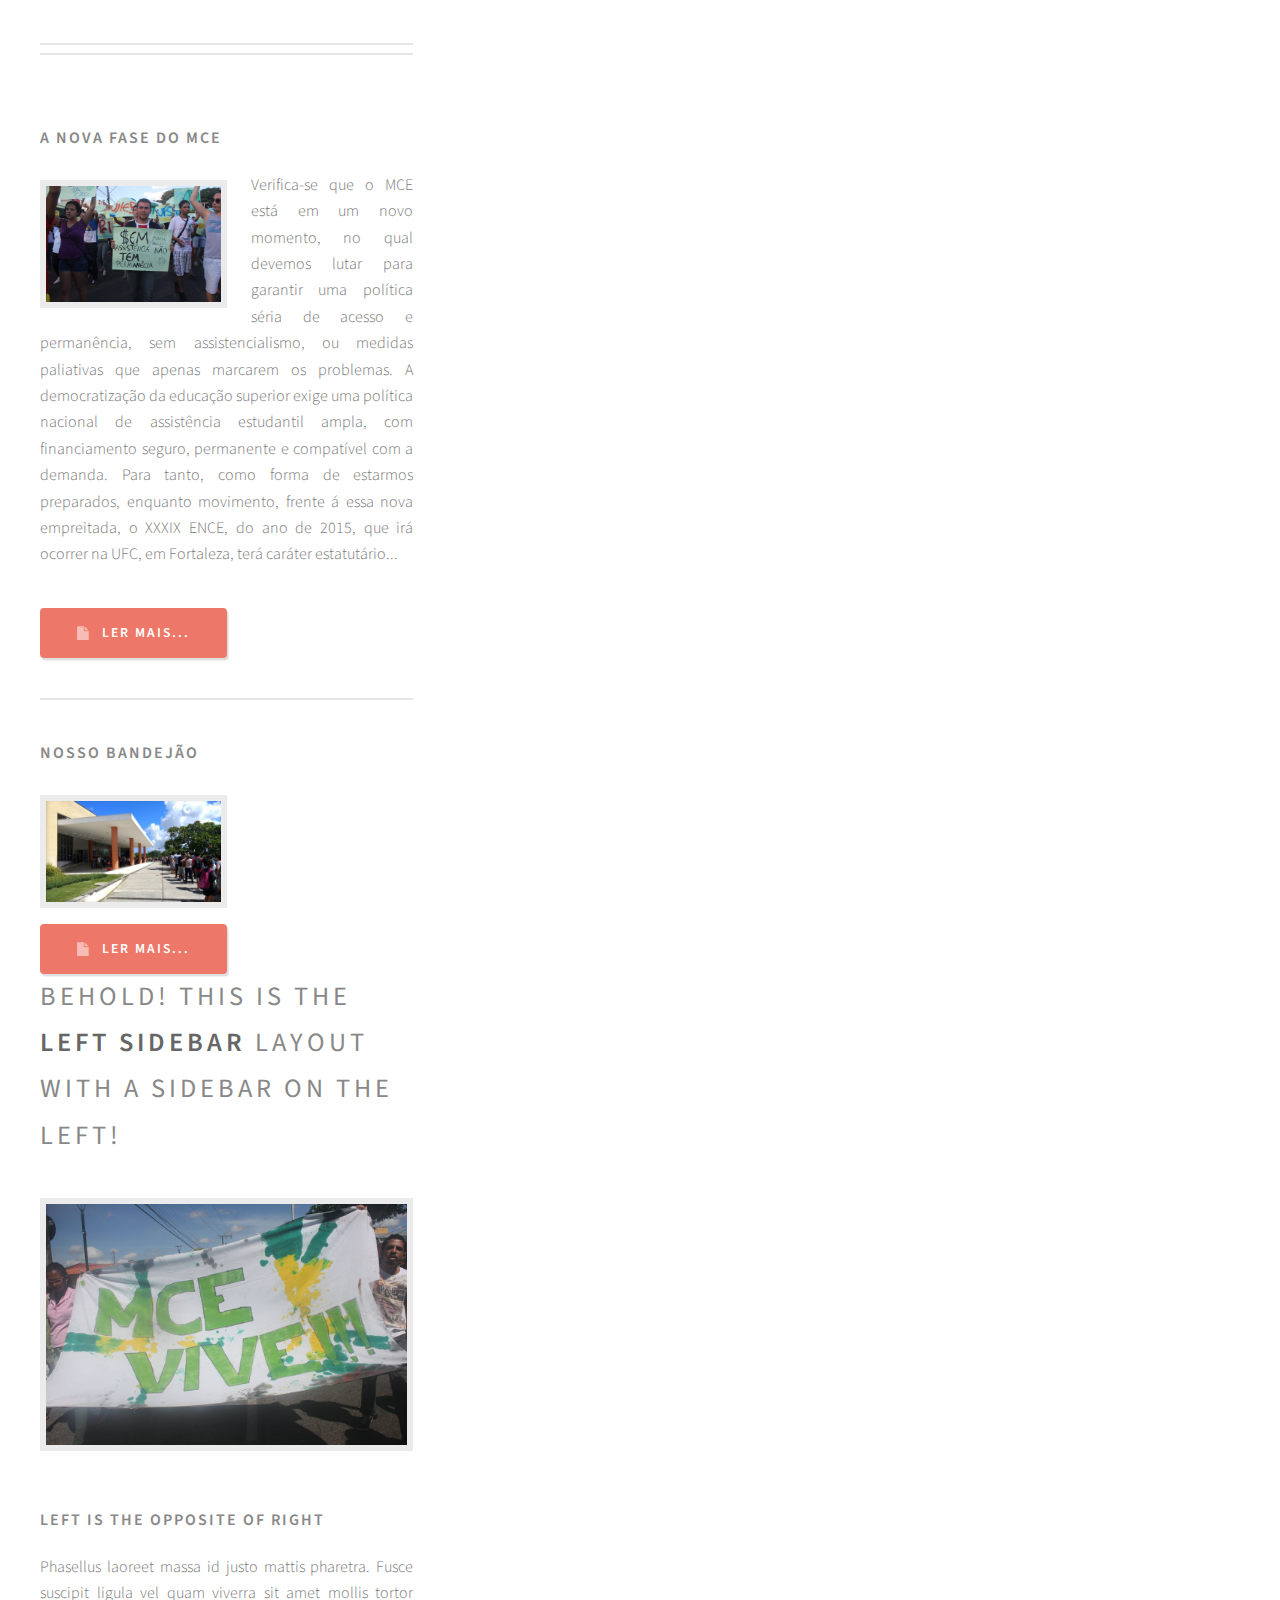
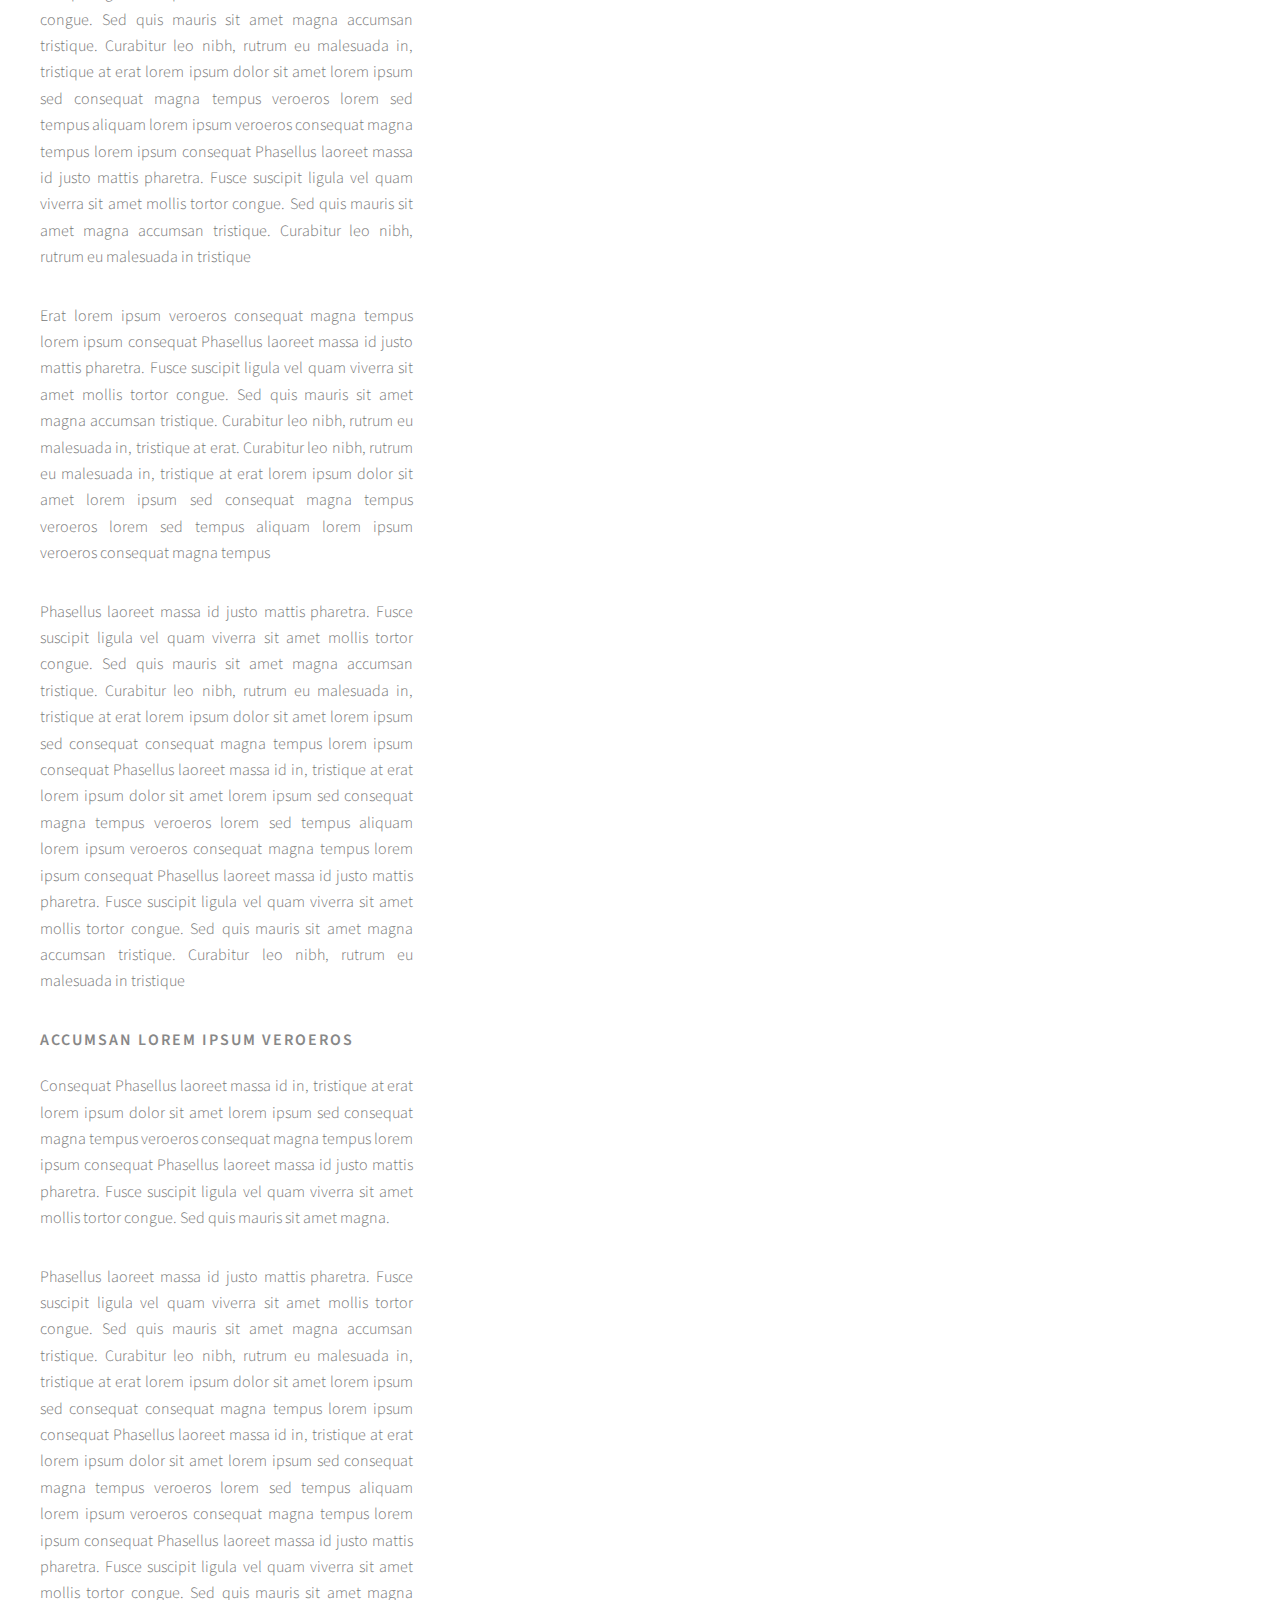
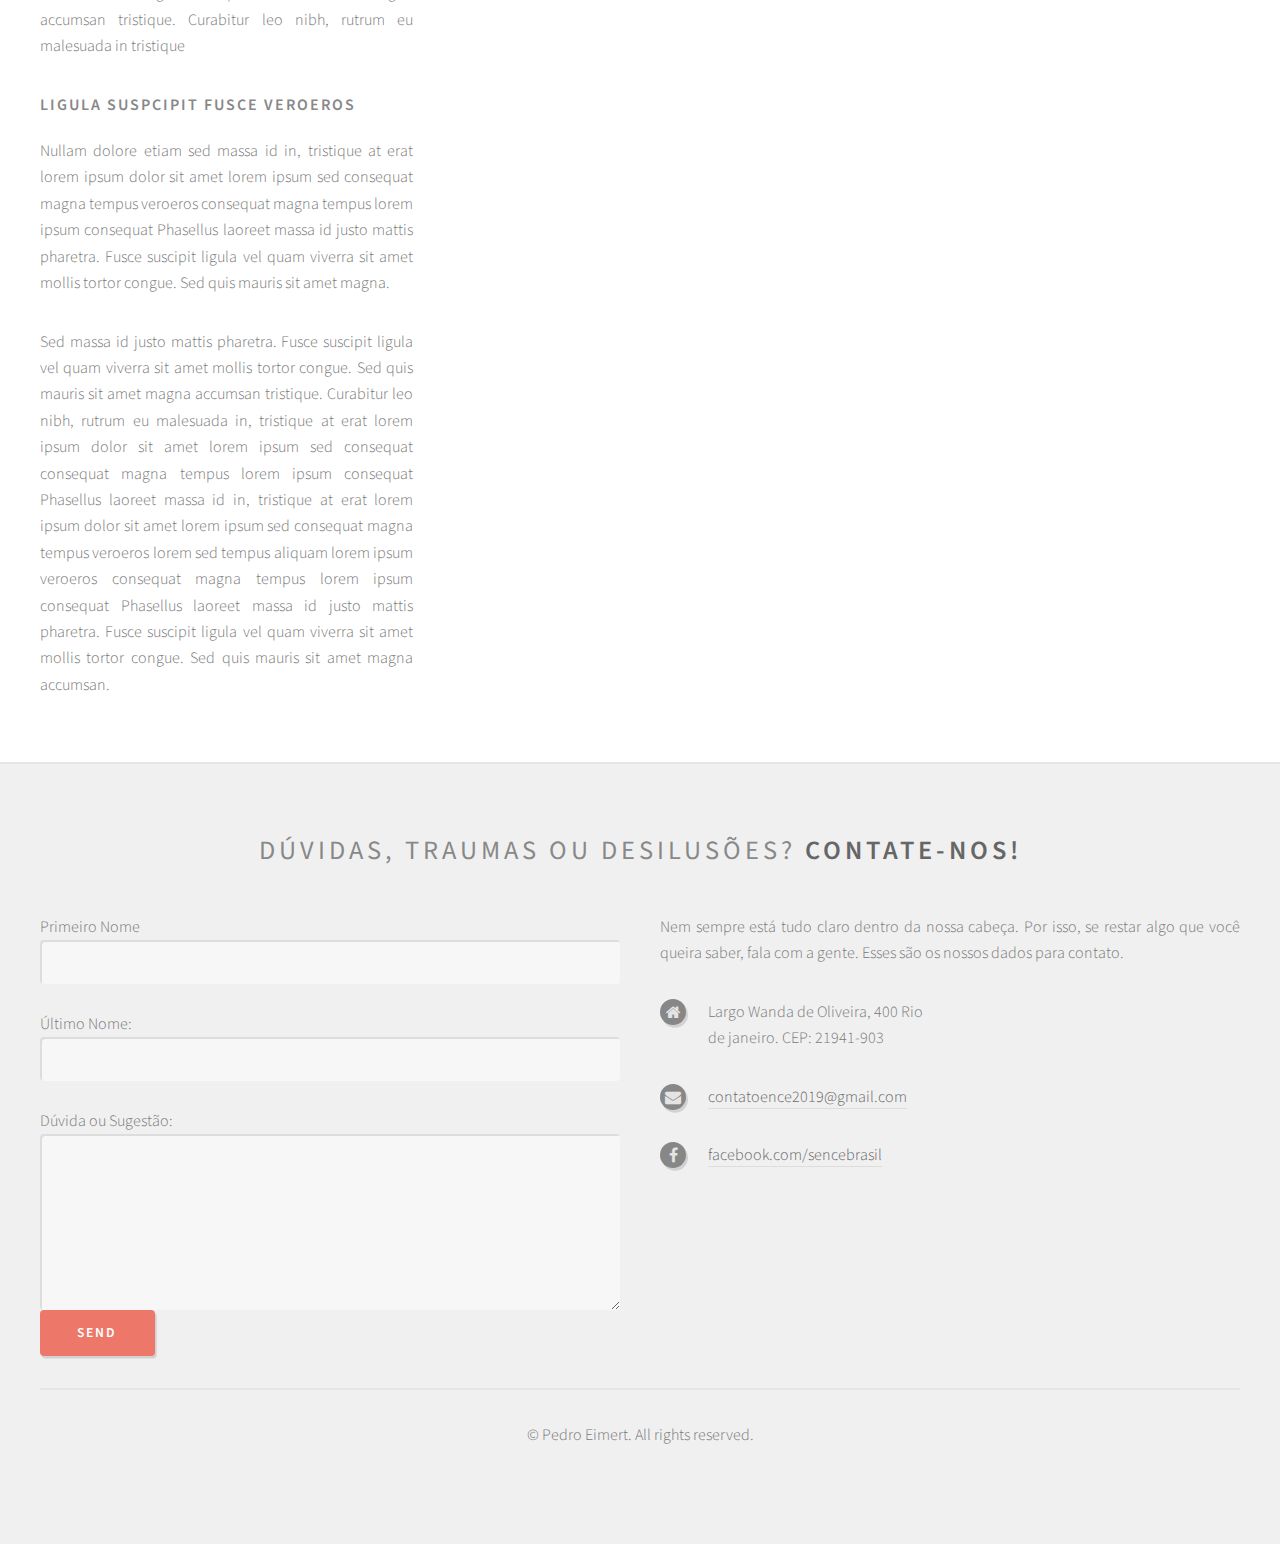
<file: ENCERJ20192-master/left-sidebar.html>
<!DOCTYPE HTML>
<!--
	Strongly Typed by HTML5 UP
	html5up.net | @ajlkn
	Free for personal and commercial use under the CCA 3.0 license (html5up.net/license)
-->
<html>
	<head>
		<title>ENCE RJ 2019 - Encontro Nacional das Casas de Estudantes</title>
		<meta charset="utf-8" />
		<meta name="viewport" content="width=device-width, initial-scale=1, user-scalable=no" />
		<link rel="stylesheet" href="assets/css/main.css" />
	</head>
	<body class="left-sidebar is-preload">
		<div id="page-wrapper">

			<!-- Header -->
				<section id="header">
					<div class="container">

						<!-- Logo -->
							<h1 id="logo"><a href="index.html">ENCE RJ 2019</a></h1>
							<p>O Encontro Nacional da Casa do Estudante 2019 Dessa vez é aqui, rapeize.</p>
						<!-- Nav -->
							<nav id="nav">
								<ul>
									<li><a class="icon fa-home" href="index.html"><span>HOME</span></a></li>
									<li>
										<a href="#" class="icon fa-image"><span>Nossa Galeria</span></a>
										<ul>
											<li><a href="#">ENCE 2012</a></li>
											<li><a href="https://www.facebook.com/search/str/ence+2013/photos-keyword?epa=SEE_MORE">ENCE 2013</a></li>
											<li><a href="#">ENCE 2014</a></li>
											<li><a href="https://www.facebook.com/groups/876870542341076/photos/?filter=photos">ENCE 2015</a></li>
											<li><a href="#">ENCE 2016</a></li>
											<li><a href="#">ENCE 2017</a></li>
										
										</ul>
									</li>
									<li><a class="icon fa-user-plus" href="https://encerj.typeform.com/to/A0DQVo"><span>INSCREVA-SE JÁ</span></a></li>
									<li><a class="icon fa-book" href="ditadura.html"><span>NOSSA HISTÓRIA</span></a></li>
									<li><a class="icon fa-map" href="no-sidebar.html"><span>ONDE ESTAMOS</span></a></li>
								</ul>
							
							</nav>

					</div>
				</section>

			<!-- Main -->
				<section id="main">
					<div class="container">
						<div class="row">

							<!-- Sidebar -->
								<div id="sidebar" class="col-4 col-12-medium">

									<!-- Excerpts -->
										<div id="sidebar" class="col-4 col-12-medium">

									<!-- Excerpts -->
										<section>
											<ul class="divided">
												<li>

													<!-- Excerpt -->
														<article class="box excerpt">
															<header>
																<span class="date">14 ABRIL</span>
																<h3><a href="movcas.html">A Secretaria Nacional e o Movimento de Casas de Estudantes</a></h3>
															</header>
															<p>A Secretaria Nacional de Casas de Estudantes, SENCE, é um movimento social
											 autônomo, independete e apartidário, que se organiza de forma horizontal
											 através  do colegiado formado nos encontos nacionais, composta pelos coornadores 
											 eleitos nos encontro regionais...</p>
														</article>

												</li>
												<li>

													<!-- Excerpt -->
														<article class="box excerpt">
															<header>
																<span class="date">09 FEV</span>
																<h3><a href="luta.html">BANDEIRAS DE LUTAS </a></h3>
															</header>
															<p>1 - Construção, reforma e adequação de Moradias Estudantis em cada campus, de cada IES, seja ela pública ou privada, federais ou não, de forma a atender a realidade e demanda local de todos aqueles e de todas aquelas estudantes vulneráveis socioeconomicamente que dela necessitam:
												atendendo as especificidades de todos os indivíduos e todas as individuais...</p>
														</article>

												</li>
												<li>

													<!-- Excerpt -->
														<article class="box excerpt">
															<header>
																<span class="date">12 JAN</span>
																<h3><a href="#">Os Encontros</a></h3>
															</header>
															<p>As articulações das lutas a níveis regional e nacional é feita principalmente nos Encontros, realizados anualmente e que têm o papel de mobilizar para ações mais amplas, nortear as discussões do MCE, sendo um espaço muito rico onde se dividem e constroem experiências, onde se procura passar aos participantes que assistência estudantil não se trata de esmola, favor, ou boa vontade das diretorias, mas um direito conquistado através de muita luta e esforço dos e das estudantes, exigindo que...
														
														</article>

												</li>
											</ul>
										</section>

									<!-- Highlights -->
										<section>
											<ul class="divided">
												<li>

													<!-- Highlight -->
														<article class="box highlight">
															<header>
																<h3><a href="novafase.html">A Nova Fase do MCE</a></h3>
															</header>
															<a href="novafase.html" class="image left"><img src="images/pic06.jpg" alt="" /></a>
															<p>Verifica-se que o MCE está em um novo momento, no qual devemos lutar para garantir uma política séria de acesso e permanência, sem assistencialismo, ou medidas paliativas que apenas marcarem os problemas. A democratização da educação superior exige uma política nacional de assistência estudantil ampla, com financiamento seguro, permanente e compatível com a demanda. Para tanto, como forma de estarmos preparados, enquanto movimento, frente á essa nova empreitada, o XXXIX ENCE, do ano de 2015, que irá ocorrer na UFC, em Fortaleza, terá caráter estatutário...
															</p>
										
																<ul class="actions">
																<li><a href="#" class="button icon fa-file">Ler mais...</a></li>
															</ul>
														</article>

												</li>
												<li>

													<!-- Highlight -->
														<article class="box highlight">
															<header>
																<h3><a href="#">Nosso Bandejão</a></h3>
															</header>
															<a href="#" class="image left"><img src="images/pic07.jpg" alt="" /></a>
															<p></p>
															<ul class="actions">
																<li><a href="#" class="button icon fa-file">Ler mais...</a></li>
															</ul>
														</article>

												</li>
											</ul>
										</section>

								</div>

							<!-- Content -->
								<div id="content" class="col-8 col-12-medium imp-medium">

									<!-- Post -->
										<article class="box post">
											<header>
												<h2>Behold! This is the <strong>left sidebar</strong> layout<br />
												with a sidebar on the left!</h2>
											</header>
											<span class="image featured"><img src="images/pic04.jpg" alt="" /></span>
											<h3>Left is the opposite of right</h3>
											<p>Phasellus laoreet massa id justo mattis pharetra. Fusce suscipit
											ligula vel quam viverra sit amet mollis tortor congue. Sed quis mauris
											sit amet magna accumsan tristique. Curabitur leo nibh, rutrum eu malesuada
											in, tristique at erat lorem ipsum dolor sit amet lorem ipsum sed consequat
											magna tempus veroeros lorem sed tempus aliquam lorem ipsum veroeros
											consequat magna tempus lorem ipsum consequat Phasellus laoreet massa id
											justo mattis pharetra. Fusce suscipit ligula vel quam viverra sit amet
											mollis tortor congue. Sed quis mauris sit amet magna accumsan tristique.
											Curabitur leo nibh, rutrum eu malesuada in tristique</p>
											<p>Erat lorem ipsum veroeros consequat magna tempus lorem ipsum consequat
											Phasellus laoreet massa id justo mattis pharetra. Fusce suscipit ligula
											vel quam viverra sit amet mollis tortor congue. Sed quis mauris sit amet
											magna accumsan tristique. Curabitur leo nibh, rutrum eu malesuada in,
											tristique at erat. Curabitur leo nibh, rutrum eu malesuada  in, tristique
											at erat lorem ipsum dolor sit amet lorem ipsum sed consequat magna
											tempus veroeros lorem sed tempus aliquam lorem ipsum veroeros consequat
											magna tempus</p>
											<p>Phasellus laoreet massa id justo mattis pharetra. Fusce suscipit
											ligula vel quam viverra sit amet mollis tortor congue. Sed quis mauris
											sit amet magna accumsan tristique. Curabitur leo nibh, rutrum eu malesuada
											in, tristique at erat lorem ipsum dolor sit amet lorem ipsum sed consequat
											consequat magna tempus lorem ipsum consequat Phasellus laoreet massa id
											in, tristique at erat lorem ipsum dolor sit amet lorem ipsum sed consequat
											magna tempus veroeros lorem sed tempus aliquam lorem ipsum veroeros
											consequat magna tempus lorem ipsum consequat Phasellus laoreet massa id
											justo mattis pharetra. Fusce suscipit ligula vel quam viverra sit amet
											mollis tortor congue. Sed quis mauris sit amet magna accumsan tristique.
											Curabitur leo nibh, rutrum eu malesuada in tristique</p>
											<h3>Accumsan lorem ipsum veroeros</h3>
											<p>Consequat Phasellus laoreet massa id in, tristique at erat lorem
											ipsum dolor sit amet lorem ipsum sed consequat magna tempus veroeros
											consequat magna tempus lorem ipsum consequat Phasellus laoreet massa id
											justo mattis pharetra. Fusce suscipit ligula vel quam viverra sit amet
											mollis tortor congue. Sed quis mauris sit amet magna.</p>
											<p>Phasellus laoreet massa id justo mattis pharetra. Fusce suscipit
											ligula vel quam viverra sit amet mollis tortor congue. Sed quis mauris
											sit amet magna accumsan tristique. Curabitur leo nibh, rutrum eu malesuada
											in, tristique at erat lorem ipsum dolor sit amet lorem ipsum sed consequat
											consequat magna tempus lorem ipsum consequat Phasellus laoreet massa id
											in, tristique at erat lorem ipsum dolor sit amet lorem ipsum sed consequat
											magna tempus veroeros lorem sed tempus aliquam lorem ipsum veroeros
											consequat magna tempus lorem ipsum consequat Phasellus laoreet massa id
											justo mattis pharetra. Fusce suscipit ligula vel quam viverra sit amet
											mollis tortor congue. Sed quis mauris sit amet magna accumsan tristique.
											Curabitur leo nibh, rutrum eu malesuada in tristique</p>
											<h3>Ligula suspcipit fusce veroeros</h3>
											<p>Nullam dolore etiam sed massa id in, tristique at erat lorem
											ipsum dolor sit amet lorem ipsum sed consequat magna tempus veroeros
											consequat magna tempus lorem ipsum consequat Phasellus laoreet massa id
											justo mattis pharetra. Fusce suscipit ligula vel quam viverra sit amet
											mollis tortor congue. Sed quis mauris sit amet magna.</p>
											<p>Sed massa id justo mattis pharetra. Fusce suscipit
											ligula vel quam viverra sit amet mollis tortor congue. Sed quis mauris
											sit amet magna accumsan tristique. Curabitur leo nibh, rutrum eu malesuada
											in, tristique at erat lorem ipsum dolor sit amet lorem ipsum sed consequat
											consequat magna tempus lorem ipsum consequat Phasellus laoreet massa id
											in, tristique at erat lorem ipsum dolor sit amet lorem ipsum sed consequat
											magna tempus veroeros lorem sed tempus aliquam lorem ipsum veroeros
											consequat magna tempus lorem ipsum consequat Phasellus laoreet massa id
											justo mattis pharetra. Fusce suscipit ligula vel quam viverra sit amet
											mollis tortor congue. Sed quis mauris sit amet magna accumsan.</p>
										</article>

								</div>

						</div>
					</div>
				</section>

			<!-- Footer -->
				<section id="footer">
					<div class="container">
						<header>
							<h2>Dúvidas, traumas ou desilusões? <strong>Contate-nos!</strong></h2>
						</header>
						<div class="row">
							<div class="col-6 col-12-medium">
								<section>
									<form enctype="text/plain" method="get" action="mailto:pedroeimert@hotmail.com">
										Primeiro Nome <input type="text" name="first_name"><br>
										Último Nome: <input type="text" name="last_name"><br>
										Dúvida ou Sugestão: <textarea rows="5" cols="30" name="comments"></textarea>
										<input type="submit" value="Send">
										</form>
								</section>
							</div>
							<div class="col-6 col-12-medium">
								<section>
									<p>Nem sempre está tudo claro dentro da nossa cabeça. Por isso, se restar algo que você queira saber, fala com a gente. Esses são os nossos dados para contato.</p>
									<div class="row">
										<div class="col-6 col-12-small">
											<ul class="icons">
												<li class="icon fa-home">
													Largo Wanda de Oliveira, 400
													Rio de janeiro.
													 CEP: 21941-903
													
												</li>
												
												<li class="icon fa-envelope">
													<a href="#">contatoence2019@gmail.com</a>
												</li>
												<li class="icon fa-facebook">
													<a href="https://www.facebook.com/groups/sencebrasil/">facebook.com/sencebrasil</a>
												</li>
											</ul>
										</div>
										<div class="col-6 col-12-small">
											<ul class="icons">
												
												
											</ul>
										</div>
									</div>
								</section>
							</div>
						</div>
					</div>
					<div id="copyright" class="container">
						<ul class="links">
							<li>&copy; Pedro Eimert. All rights reserved.</li>
						</ul>
					</div>
				</section>

		</div>

		<!-- Scripts -->
			<script src="assets/js/jquery.min.js"></script>
			<script src="assets/js/jquery.dropotron.min.js"></script>
			<script src="assets/js/browser.min.js"></script>
			<script src="assets/js/breakpoints.min.js"></script>
			<script src="assets/js/util.js"></script>
			<script src="assets/js/main.js"></script>

	</body>
</html>
</file>
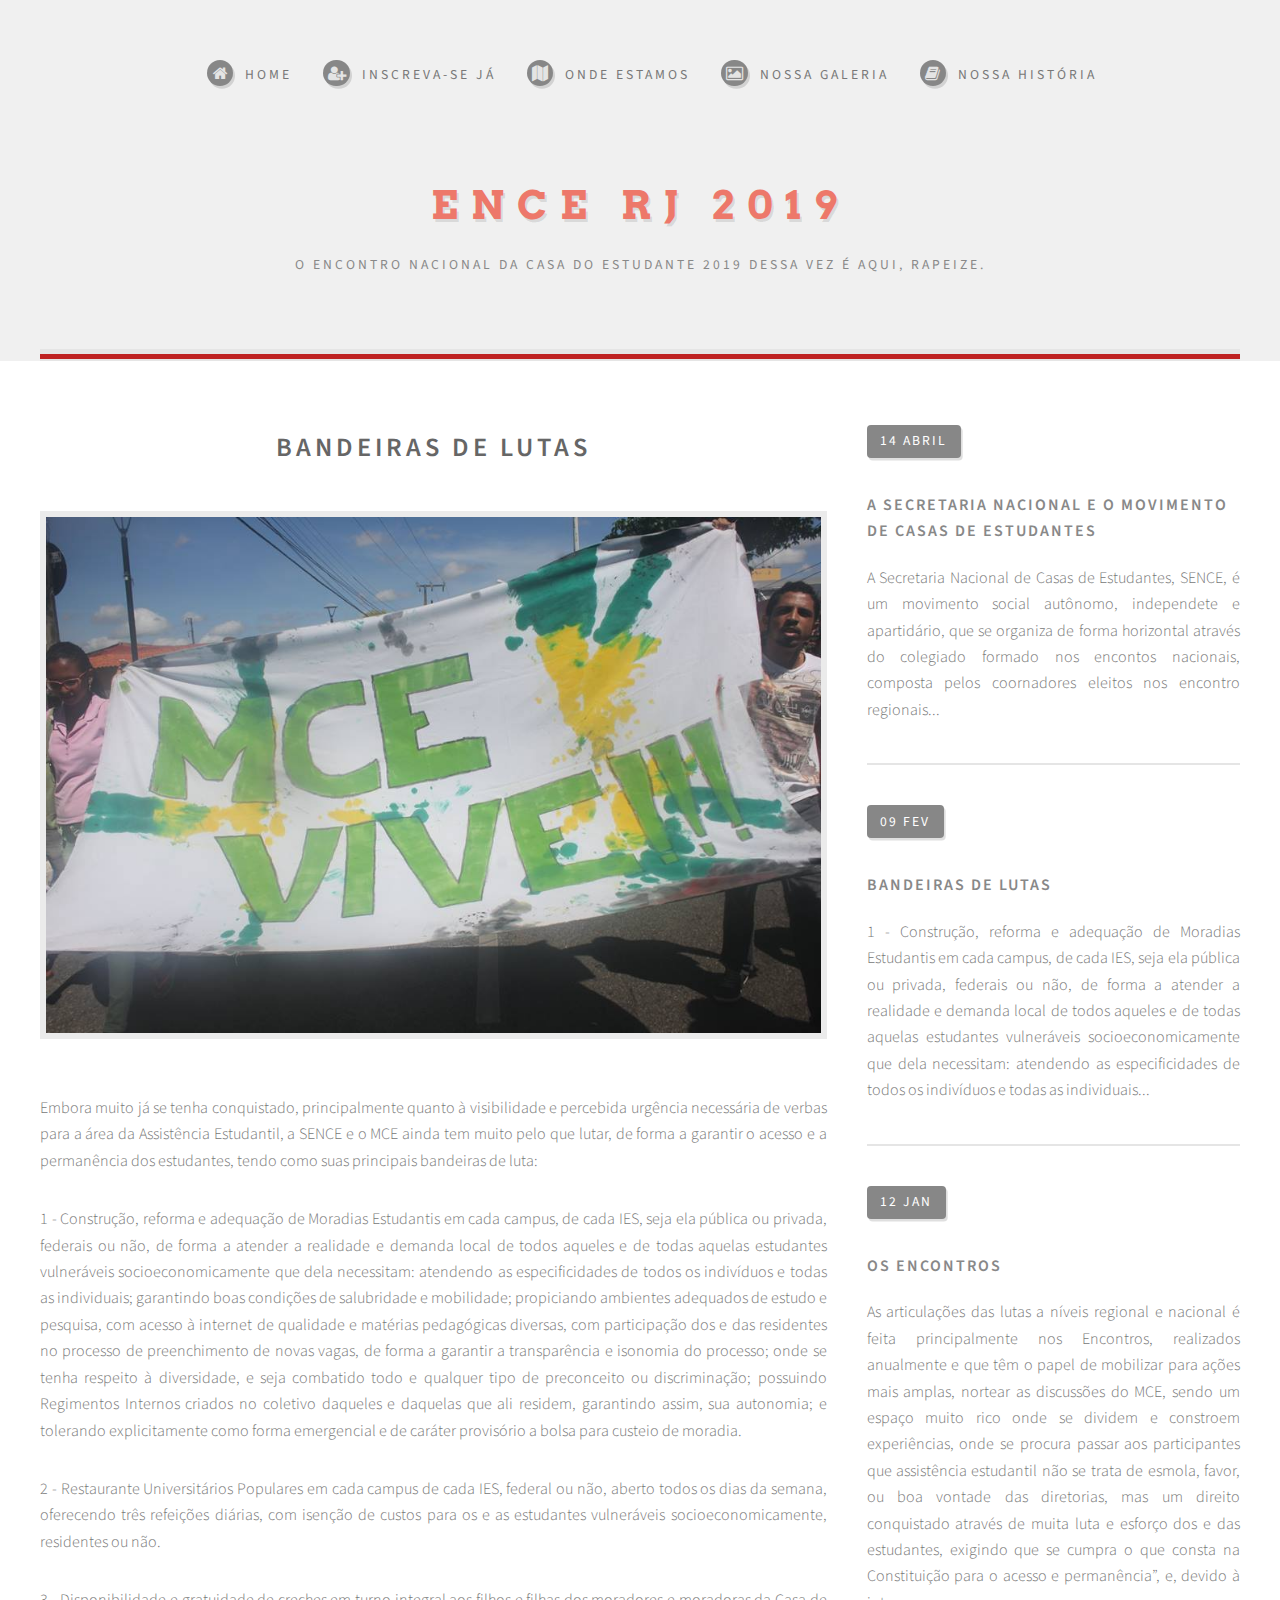
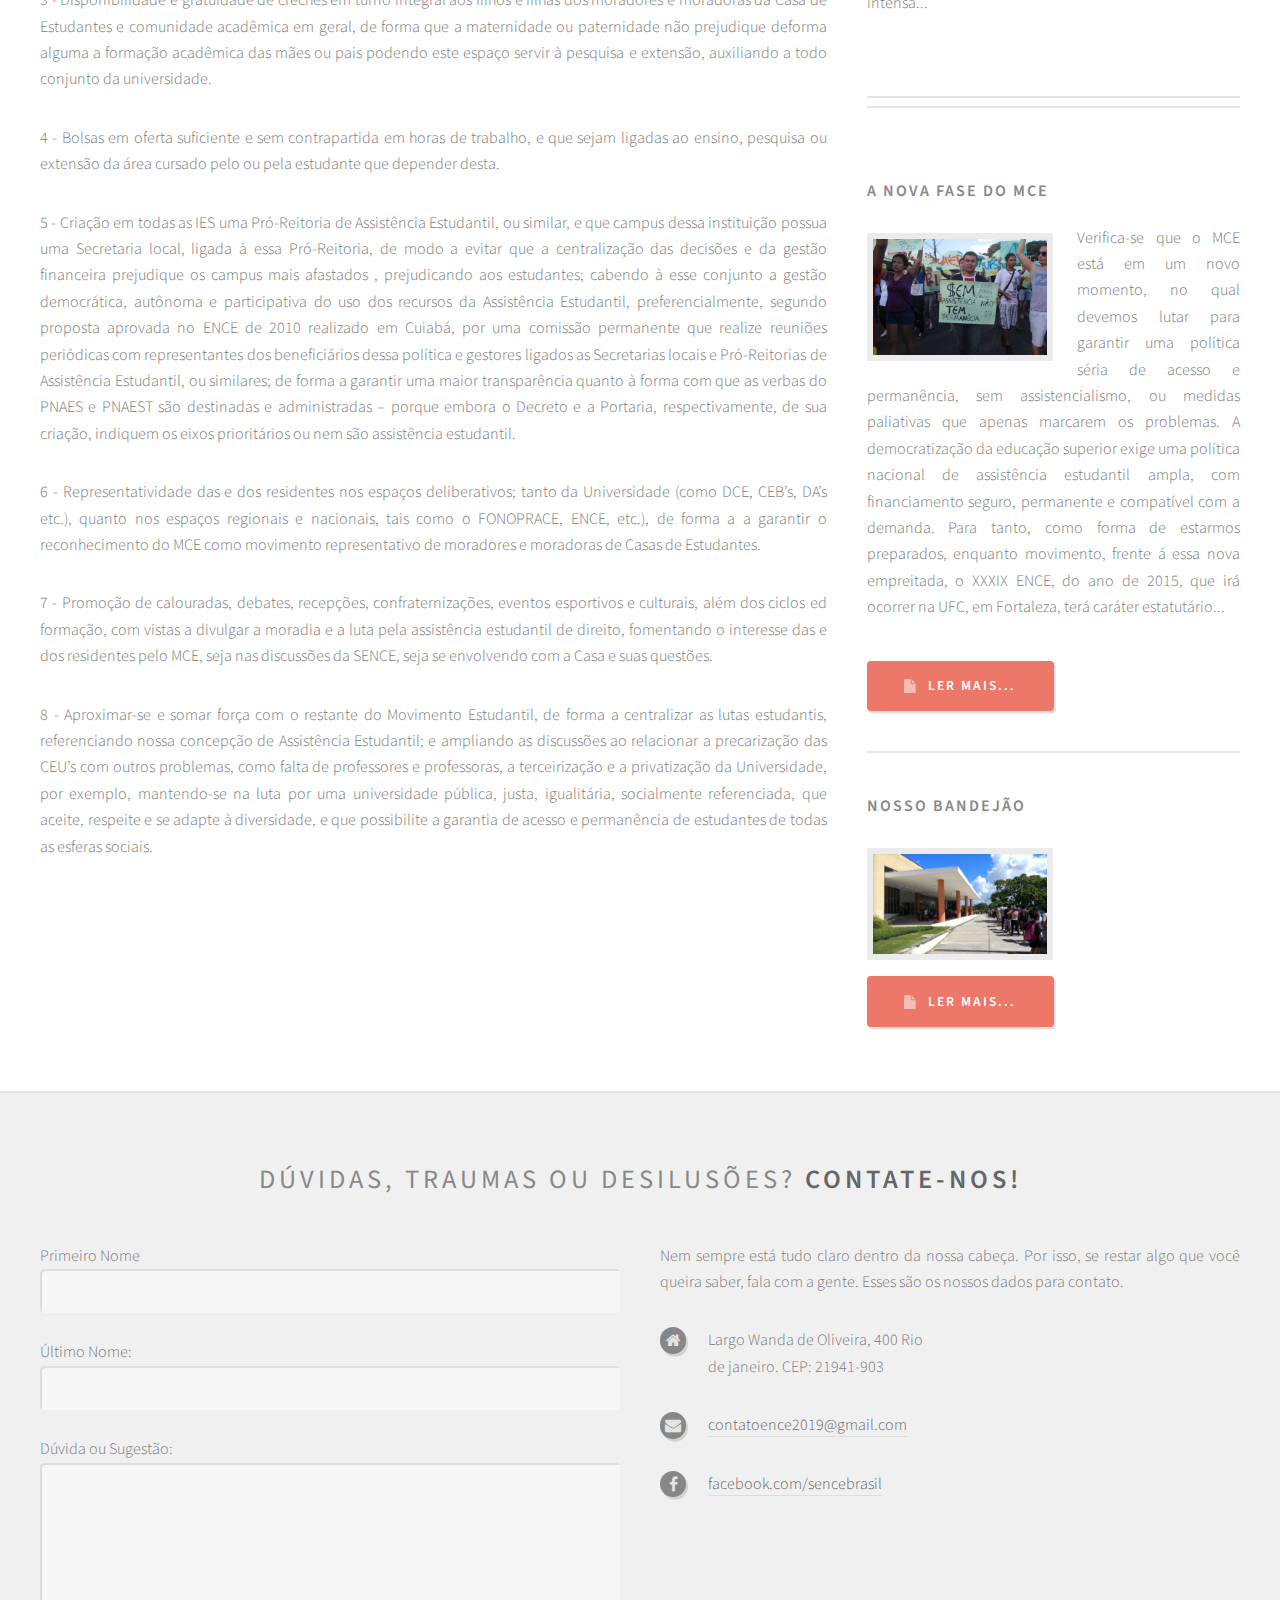
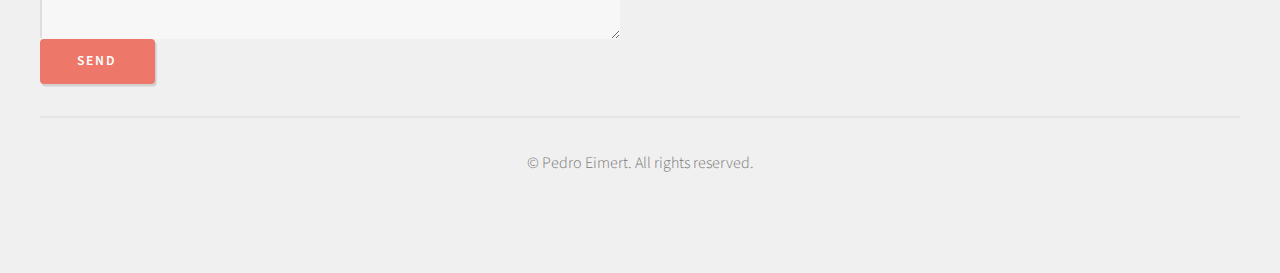
<file: ENCERJ20192-master/luta.html>
<!DOCTYPE HTML>
<!--
	Strongly Typed by HTML5 UP
	html5up.net | @ajlkn
	Free for personal and commercial use under the CCA 3.0 license (html5up.net/license)
-->
<html>
	<head>
		<title>ENCE RJ 2019 - Encontro Nacional das Casas de Estudantes</title>
		<meta charset="utf-8" />
		<meta name="viewport" content="width=device-width, initial-scale=1, user-scalable=no" />
		<link rel="stylesheet" href="assets/css/main.css" />
	</head>
	<body class="no-sidebar is-preload">
		<div id="page-wrapper">

			<!-- Header -->
				<section id="header">
					<div class="container">

						<!-- Logo -->
							<h1 id="logo"><a href="index.html">ENCE RJ 2019</a></h1>
							<p>O Encontro Nacional da Casa do Estudante 2019 Dessa vez é aqui, rapeize.</p>

						<!-- Nav -->
							<nav id="nav">
								<ul>
									
									<li><a class="icon fa-home" href="index.html"><span>HOME</span></a></li>
									<li><a class="icon fa-user-plus" href="https://encerj.typeform.com/to/A0DQVo"><span>INSCREVA-SE JÁ</span></a></li>
									<li><a class="icon fa-map" href="no-sidebar.html"><span>ONDE ESTAMOS</span></a></li>
									<li><a href="#" class="icon fa-image"><span>Nossa Galeria</span></a>
										<ul>
											<li><a href="#">ENCE 2012</a></li>
											<li><a href="https://www.facebook.com/search/str/ence+2013/photos-keyword?epa=SEE_MORE">ENCE 2013</a></li>
											<li><a href="#">ENCE 2014</a></li>
											<li><a href="https://www.facebook.com/groups/876870542341076/photos/?filter=photos">ENCE 2015</a></li>
											<li><a href="#">ENCE 2016</a></li>
											<li><a href="#">ENCE 2017</a></li>
					
							
										</ul>
									</li>
									<li><a class="icon fa-book" href="ditadura.html"><span>NOSSA HISTÓRIA</span></a></li>
								</ul>
							
							</nav>

					</div>
				</section>


			<!-- Main -->
				<section id="main">
					<div class="container">
						<div class="row">

							<!-- Content -->
								<div id="content" class="col-8 col-12-medium">

									<!-- Post -->
										<article class="box post">
											<header>
												<h2><strong>Bandeiras de Lutas</strong></h2>
											</header>
											<span class="image featured"><img src="images/pic04.jpg" alt="" /></span>
											
											<p>Embora muito já se tenha conquistado, principalmente quanto à visibilidade e percebida urgência necessária de verbas para a área da Assistência Estudantil, a SENCE e o MCE ainda tem muito pelo que lutar, de forma a garantir o acesso e a permanência dos estudantes, tendo como suas principais bandeiras de luta:</p>						                                  
											<p>1 - Construção, reforma e adequação de Moradias Estudantis em cada campus, de cada IES, seja ela pública ou privada, federais ou não, de forma a atender a realidade e demanda local de todos aqueles e de todas aquelas estudantes vulneráveis socioeconomicamente que dela necessitam:
												atendendo as especificidades de todos os indivíduos e todas as individuais; garantindo boas condições de salubridade e mobilidade; propiciando ambientes adequados de estudo e pesquisa, com acesso à internet de qualidade e matérias pedagógicas diversas, com participação dos e das residentes no processo de preenchimento de novas vagas, de forma a garantir a transparência e isonomia do processo; onde se tenha respeito à diversidade, e seja combatido todo e qualquer tipo de preconceito ou discriminação; possuindo Regimentos Internos criados no coletivo daqueles e daquelas que ali residem, garantindo assim, sua autonomia; e tolerando explicitamente como forma emergencial e de caráter provisório a bolsa para custeio de moradia. </p>
											<p>2 - Restaurante Universitários Populares em cada campus de cada IES, federal ou não, aberto todos os dias da semana, oferecendo três refeições diárias, com isenção de custos para os e as estudantes vulneráveis socioeconomicamente, residentes ou não.

											 </p>
											
											<p>3 - Disponibilidade e gratuidade de creches em turno integral aos filhos e filhas dos moradores e moradoras da Casa de Estudantes e comunidade acadêmica em geral, de forma que a maternidade ou paternidade não prejudique deforma alguma a formação acadêmica das mães ou pais podendo este espaço servir à pesquisa e extensão, auxiliando a todo conjunto da universidade.
											</p>
										

											<p>4 - Bolsas em oferta suficiente e sem contrapartida em horas de trabalho, e que sejam ligadas ao ensino, pesquisa ou extensão da área cursado pelo ou pela estudante que depender desta.
											</p>
											<p>5 - Criação em todas as IES uma Pró-Reitoria de Assistência Estudantil, ou similar, e que campus dessa instituição possua uma Secretaria local, ligada à essa Pró-Reitoria, de modo a evitar que a centralização das decisões e da gestão financeira prejudique os campus mais afastados , prejudicando aos estudantes; cabendo à esse conjunto a gestão democrática, autônoma e participativa do uso dos recursos da Assistência Estudantil, preferencialmente, segundo proposta aprovada no ENCE de 2010 realizado em Cuiabá, por uma comissão permanente que realize reuniões periódicas com representantes dos beneficiários dessa política e gestores ligados as Secretarias locais e Pró-Reitorias de Assistência Estudantil, ou similares; de forma a garantir uma maior transparência quanto à forma com que as verbas do PNAES e PNAEST são destinadas e administradas – porque embora o Decreto e a Portaria, respectivamente, de sua criação, indiquem os eixos prioritários ou nem são assistência estudantil.
											</p>
											<p>6 - Representatividade das e dos residentes nos espaços deliberativos; tanto da Universidade (como DCE, CEB’s, DA’s etc.), quanto nos espaços regionais e nacionais, tais como o FONOPRACE, ENCE, etc.),
													de forma a a garantir o reconhecimento do MCE como movimento representativo de moradores e moradoras de Casas de Estudantes.
													</p>
											<p>7 - Promoção de calouradas, debates, recepções, confraternizações, eventos esportivos e culturais, além dos ciclos ed formação, com vistas a divulgar a moradia e a luta pela assistência estudantil de direito, fomentando o interesse das e dos residentes pelo MCE, seja nas discussões da SENCE, seja se envolvendo com a Casa e suas questões.
											</p>
											<p>8 - Aproximar-se e somar força com o restante do Movimento Estudantil, de forma a centralizar as lutas estudantis, referenciando nossa concepção de Assistência Estudantil; e ampliando as discussões ao relacionar a precarização das CEU’s com outros problemas, como falta de professores e professoras, a terceirização e a privatização da Universidade, por exemplo, mantendo-se na luta por uma universidade pública, justa, igualitária, socialmente referenciada, que aceite, respeite e se adapte à diversidade, e que possibilite a garantia de acesso e permanência de estudantes de todas as esferas sociais.
											</p>

										</article>

								</div>

							<!-- Sidebar -->
								<div id="sidebar" class="col-4 col-12-medium">

									<!-- Excerpts -->
										<section>
											<ul class="divided">
												<li>

													<!-- Excerpt -->
														<article class="box excerpt">
															<header>
																<span class="date">14 ABRIL</span>
																<h3><a href="movcas.html">A Secretaria Nacional e o Movimento de Casas de Estudantes</a></h3>
															</header>
															<p>A Secretaria Nacional de Casas de Estudantes, SENCE, é um movimento social
											 autônomo, independete e apartidário, que se organiza de forma horizontal
											 através  do colegiado formado nos encontos nacionais, composta pelos coornadores 
											 eleitos nos encontro regionais...</p>
														</article>

												</li>
												<li>

													<!-- Excerpt -->
														<article class="box excerpt">
															<header>
																<span class="date">09 FEV</span>
																<h3><a href="luta.html">BANDEIRAS DE LUTAS </a></h3>
															</header>
															<p>1 - Construção, reforma e adequação de Moradias Estudantis em cada campus, de cada IES, seja ela pública ou privada, federais ou não, de forma a atender a realidade e demanda local de todos aqueles e de todas aquelas estudantes vulneráveis socioeconomicamente que dela necessitam:
												atendendo as especificidades de todos os indivíduos e todas as individuais...</p>
														</article>

												</li>
												<li>

													<!-- Excerpt -->
														<article class="box excerpt">
															<header>
																<span class="date">12 JAN</span>
																<h3><a href="encontro.html">Os Encontros</a></h3>
															</header>
															<p>As articulações das lutas a níveis regional e nacional é feita principalmente nos Encontros, realizados anualmente e que têm o papel de mobilizar para ações mais amplas, nortear as discussões do MCE, sendo um espaço muito rico onde se dividem e constroem experiências, onde se procura passar aos participantes que assistência estudantil não se trata de esmola, favor, ou boa vontade das diretorias, mas um direito conquistado através de muita luta e esforço dos e das estudantes, exigindo que se cumpra o que consta na Constituição para o acesso e permanência”, e, devido à intensa...</p>
									
														
														</article>

												</li>
											</ul>
										</section>

									<!-- Highlights -->
										<section>
											<ul class="divided">
												<li>

													<!-- Highlight -->
														<article class="box highlight">
															<header>
																<h3><a href="novafase.html">A Nova Fase do MCE</a></h3>
															</header>
															<a href="novafase.html" class="image left"><img src="images/pic06.jpg" alt="" /></a>
															<p>Verifica-se que o MCE está em um novo momento, no qual devemos lutar para garantir uma política séria de acesso e permanência, sem assistencialismo, ou medidas paliativas que apenas marcarem os problemas. A democratização da educação superior exige uma política nacional de assistência estudantil ampla, com financiamento seguro, permanente e compatível com a demanda. Para tanto, como forma de estarmos preparados, enquanto movimento, frente á essa nova empreitada, o XXXIX ENCE, do ano de 2015, que irá ocorrer na UFC, em Fortaleza, terá caráter estatutário...
															</p>
										
																<ul class="actions">
																<li><a href="#" class="button icon fa-file">Ler mais...</a></li>
															</ul>
														</article>

												</li>
												<li>

													<!-- Highlight -->
														<article class="box highlight">
															<header>
																<h3><a href="#">Nosso Bandejão</a></h3>
															</header>
															<a href="#" class="image left"><img src="images/pic07.jpg" alt="" /></a>
															<p></p>
															<ul class="actions">
																<li><a href="#" class="button icon fa-file">Ler mais...</a></li>
															</ul>
														</article>

												</li>
											</ul>
										</section>

								</div>

						</div>
					</div>
				</section>

			<!-- Footer -->
				<section id="footer">
					<div class="container">
						<header>
							<h2>Dúvidas, traumas ou desilusões? <strong>Contate-nos!</strong></h2>
						</header>
						<div class="row">
							<div class="col-6 col-12-medium">
								<section>
									<form enctype="text/plain" method="get" action="mailto:pedroeimert@hotmail.com">
										Primeiro Nome <input type="text" name="first_name"><br>
										Último Nome: <input type="text" name="last_name"><br>
										Dúvida ou Sugestão: <textarea rows="5" cols="30" name="comments"></textarea>
										<input type="submit" value="Send">
										</form>
								</section>
							</div>
							<div class="col-6 col-12-medium">
								<section>
									<p>Nem sempre está tudo claro dentro da nossa cabeça. Por isso, se restar algo que você queira saber, fala com a gente. Esses são os nossos dados para contato.</p>
									<div class="row">
										<div class="col-6 col-12-small">
											<ul class="icons">
												<li class="icon fa-home">
													Largo Wanda de Oliveira, 400
													Rio de janeiro.
													 CEP: 21941-903
													
												</li>
												
												<li class="icon fa-envelope">
													<a href="#">contatoence2019@gmail.com</a>
												</li>
												<li class="icon fa-facebook">
													<a href="https://www.facebook.com/groups/sencebrasil/">facebook.com/sencebrasil</a>
												</li>
											</ul>
										</div>
										<div class="col-6 col-12-small">
											<ul class="icons">
												
												
											</ul>
										</div>
									</div>
								</section>
							</div>
						</div>
					</div>
					<div id="copyright" class="container">
						<ul class="links">
							<li>&copy; Pedro Eimert. All rights reserved.</li>
						</ul>
					</div>
				</section>
		</div>

		<!-- Scripts -->
			<script src="assets/js/jquery.min.js"></script>
			<script src="assets/js/jquery.dropotron.min.js"></script>
			<script src="assets/js/browser.min.js"></script>
			<script src="assets/js/breakpoints.min.js"></script>
			<script src="assets/js/util.js"></script>
			<script src="assets/js/main.js"></script>

	</body>
</html>
</file>
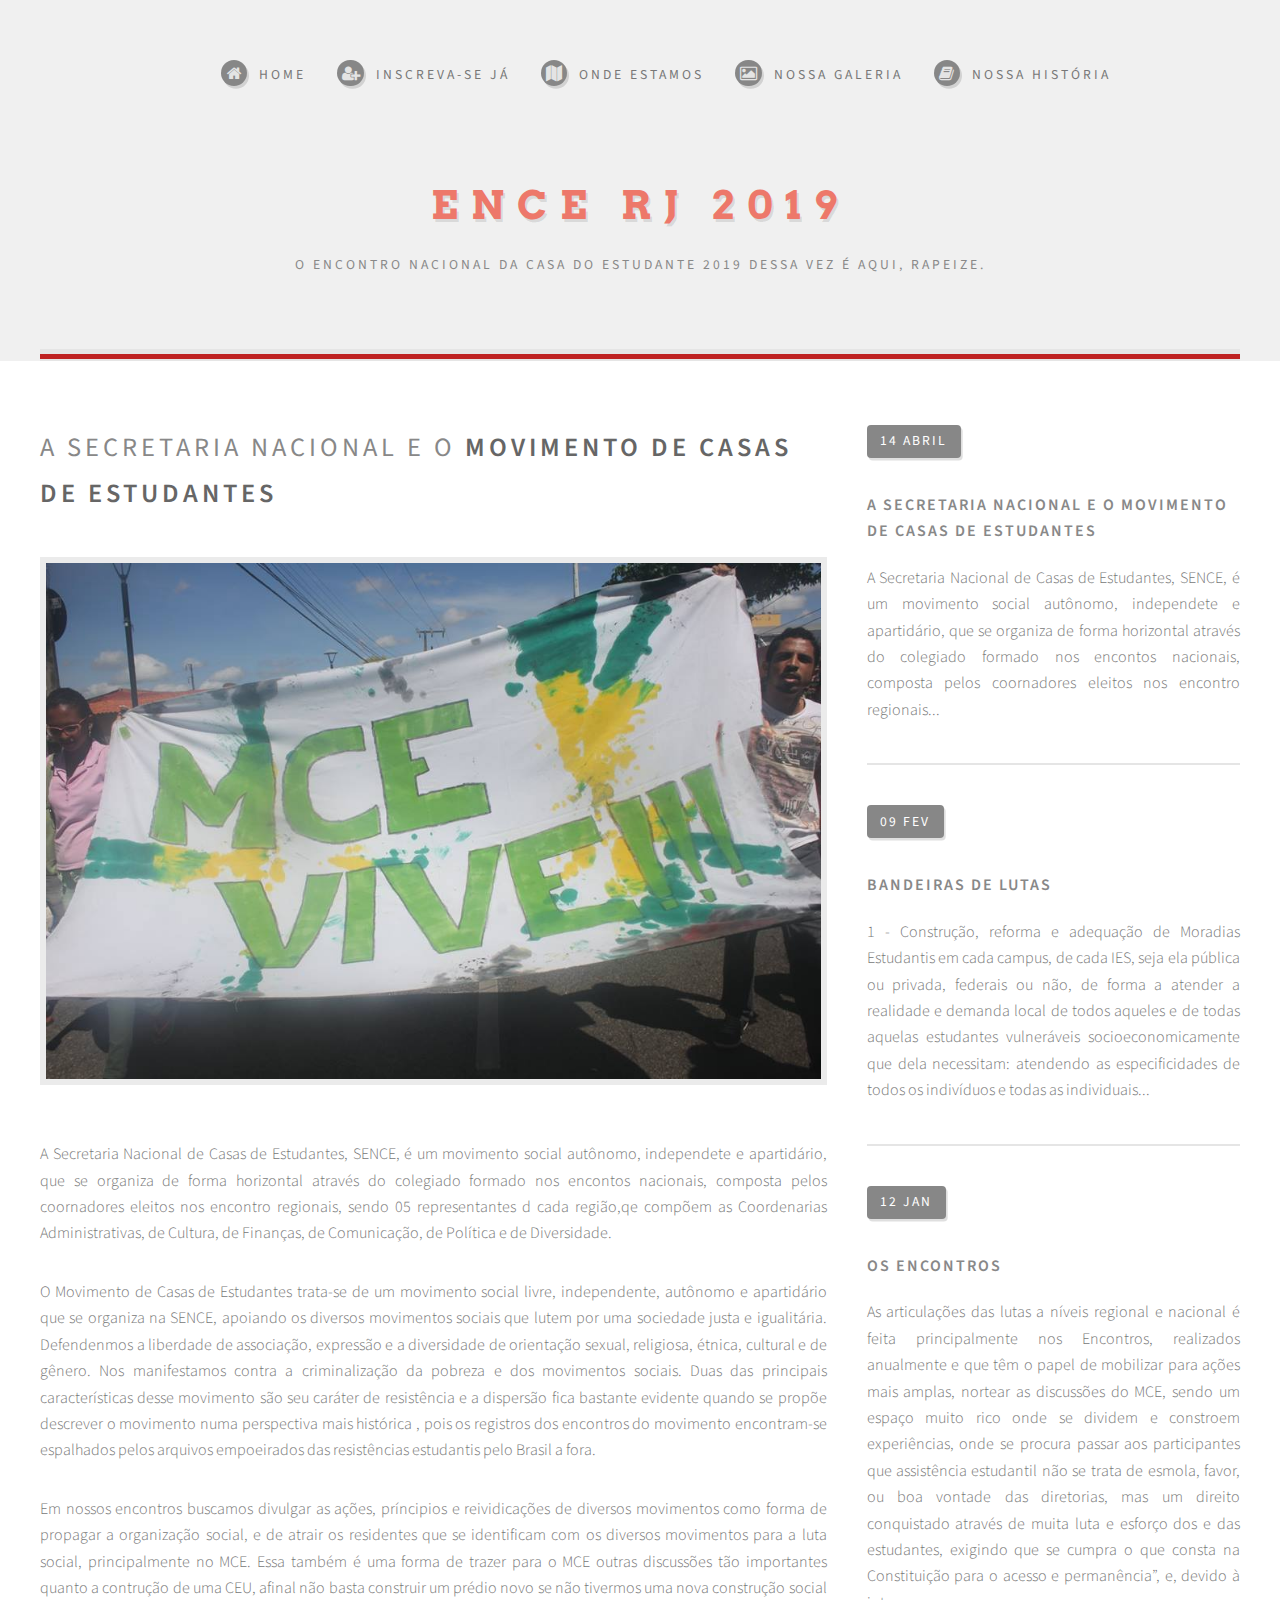
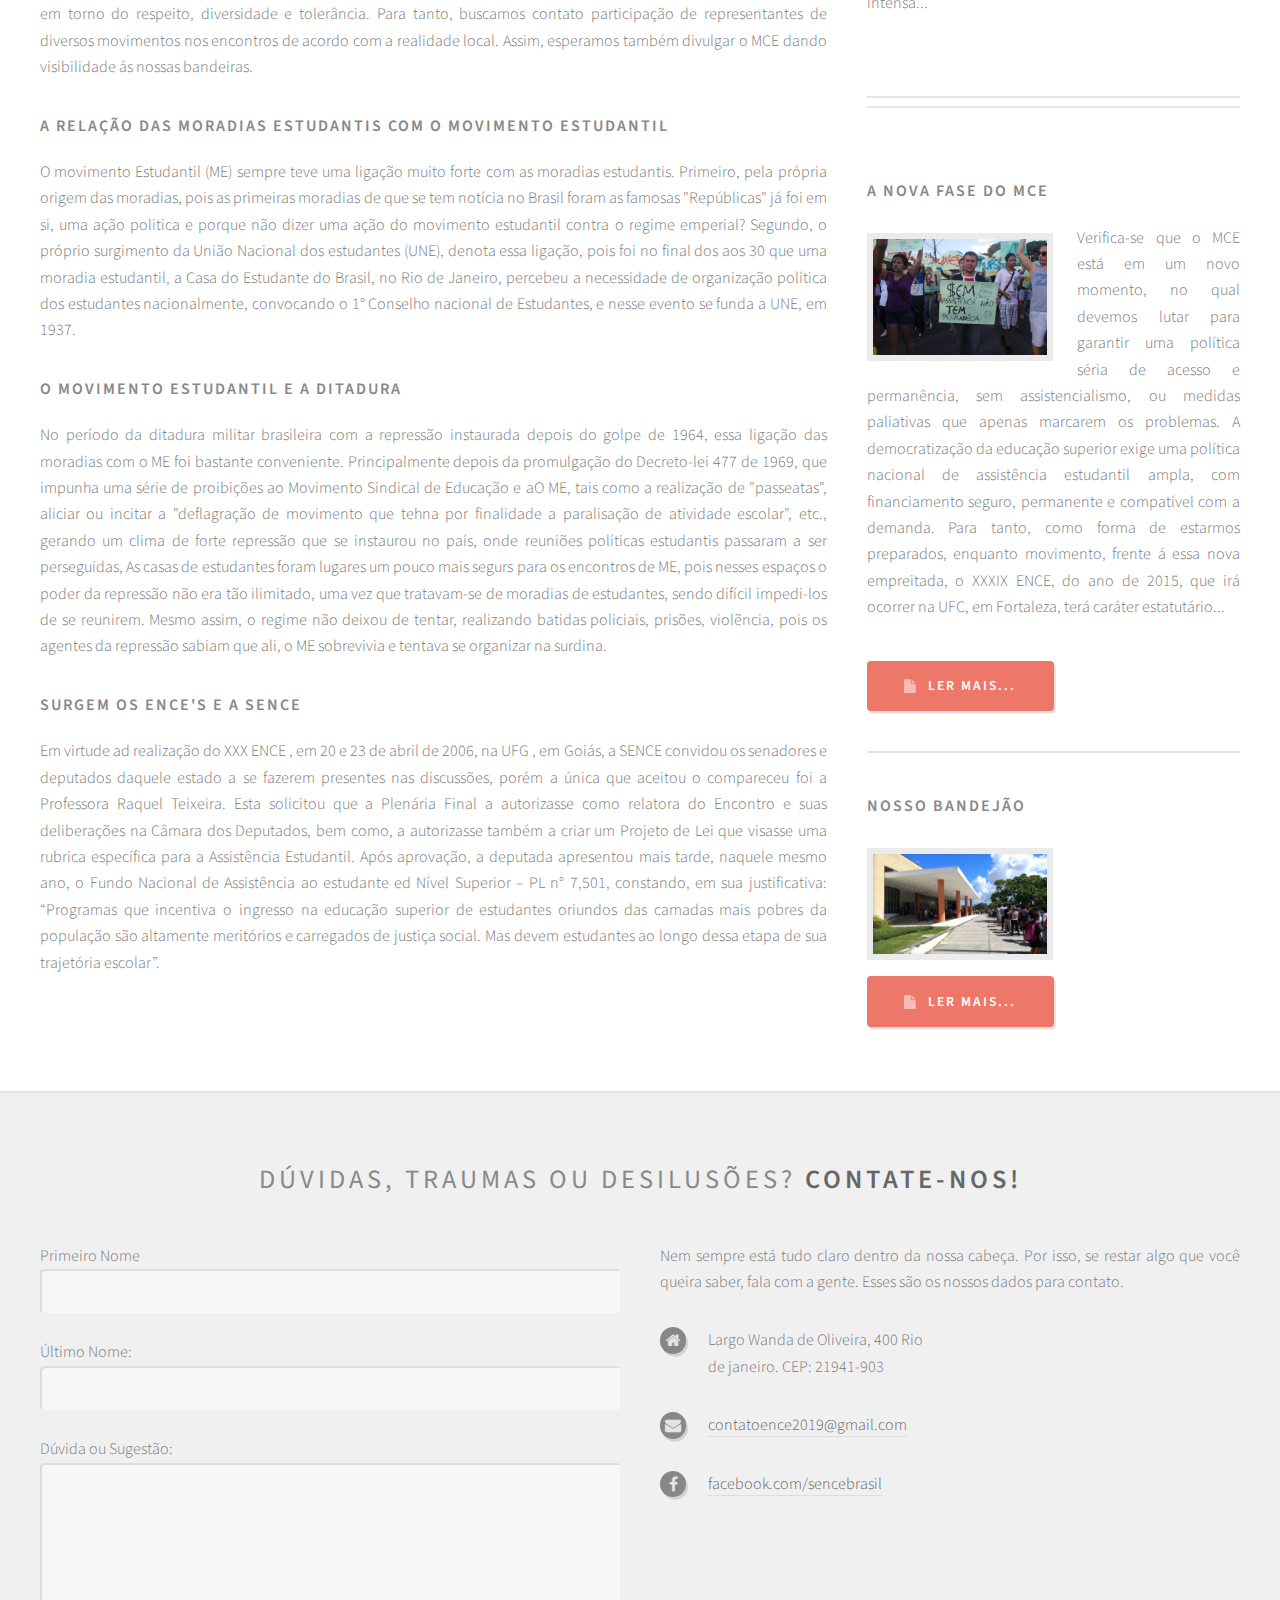
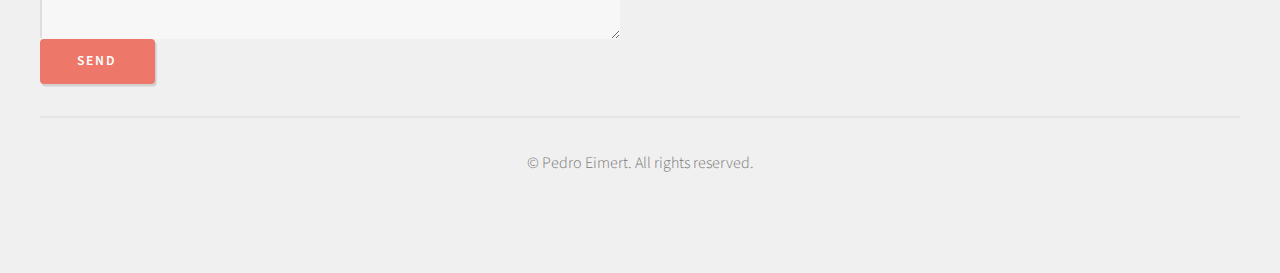
<file: ENCERJ20192-master/movcas.html>
<!DOCTYPE HTML>
<!--
	Strongly Typed by HTML5 UP
	html5up.net | @ajlkn
	Free for personal and commercial use under the CCA 3.0 license (html5up.net/license)
-->
<html>
	<head>
		<title>ENCE RJ 2019 - Encontro Nacional das Casas de Estudantes</title>
		<meta charset="utf-8" />
		<meta name="viewport" content="width=device-width, initial-scale=1, user-scalable=no" />
		<link rel="stylesheet" href="assets/css/main.css" />
	</head>
	<body class="right-sidebar is-preload">
		<div id="page-wrapper">

			<!-- Header -->
				<section id="header">
					<div class="container">

						<!-- Logo -->
					
						<h1 id="logo"><a href="index.html">ENCE RJ 2019</a></h1>
							<p>O Encontro Nacional da Casa do Estudante 2019 Dessa vez é aqui, rapeize.</p>

						<!-- Nav -->
							<nav id="nav">
								<ul>
									<li>
									<li><a class="icon fa-home" href="index.html"><span>HOME</span></a></li>
									<li><a class="icon fa-user-plus" href="https://encerj.typeform.com/to/A0DQVo"><span>INSCREVA-SE JÁ</span></a></li>
									<li><a class="icon fa-map" href="no-sidebar.html"><span>ONDE ESTAMOS</span></a></li>
									<li>	<a href="#" class="icon fa-image"><span>Nossa Galeria</span></a>
										<ul>
											<li><a href="#">ENCE 2012</a></li>
											<li><a href="https://www.facebook.com/search/str/ence+2013/photos-keyword?epa=SEE_MORE">ENCE 2013</a></li>
											<li><a href="#">ENCE 2014</a></li>
											<li><a href="https://www.facebook.com/groups/876870542341076/photos/?filter=photos">ENCE 2015</a></li>
											<li><a href="#">ENCE 2016</a></li>
											<li><a href="#">ENCE 2017</a></li>
											
										</ul>
									</li>
									<li><a class="icon fa-book" href="ditadura.html"><span>NOSSA HISTÓRIA</span></a></li>
								</ul>
							
							</nav>

					</div>
				</section>

			<!-- Main -->
				<section id="main">
					<div class="container">
						<div class="row">

							<!-- Content -->
								<div id="content" class="col-8 col-12-medium">

									<!-- Post -->
										<article class="box post">
											<header>
												<h2>A Secretaria Nacional e o <strong>Movimento de Casas de Estudantes</strong></h2>
											</header>
											<span class="image featured"><img src="images/pic04.jpg" alt="" /></span>
											
											<p>A Secretaria Nacional de Casas de Estudantes, SENCE, é um movimento social
											 autônomo, independete e apartidário, que se organiza de forma horizontal
											 através  do colegiado formado nos encontos nacionais, composta pelos coornadores 
											 eleitos nos encontro regionais, sendo 05 representantes d cada região,qe compõem as 
											 Coordenarias Administrativas, de Cultura, de Finanças, de Comunicação, de Política 
											 e de Diversidade.</p>						                                  
											<p>O Movimento de Casas de Estudantes trata-se de um movimento social livre, independente, autônomo
											e apartidário que se organiza na SENCE, apoiando os diversos movimentos sociais que lutem por 
											uma sociedade justa e igualitária. Defendenmos a liberdade de associação, expressão e a diversidade de orientação sexual, 
											religiosa, étnica, cultural e de gênero. Nos manifestamos contra a criminalização da pobreza e dos movimentos sociais.
											 Duas das principais características desse movimento são seu caráter de resistência e a dispersão fica bastante evidente 
											 quando se propõe descrever o movimento numa perspectiva mais histórica , pois os registros dos encontros do movimento 
											 encontram-se espalhados pelos arquivos empoeirados das resistências estudantis pelo Brasil a fora.  </p>
											<p>Em nossos encontros buscamos divulgar as ações, príncipios e reividicações de diversos movimentos como forma de propagar 
											a organização social, e de atrair os residentes que se identificam com os diversos movimentos para a luta social, principalmente
											 no MCE. Essa também é uma forma de trazer para o MCE outras discussões tão importantes quanto a contrução de uma CEU, afinal 
											 não basta construir um prédio novo se não tivermos uma nova construção social em torno do respeito, diversidade e tolerância. Para tanto, 
											 buscamos contato participação de representantes de diversos movimentos nos encontros de acordo com a realidade local. Assim, esperamos
											  também divulgar o MCE dando visibilidade ás nossas bandeiras. 
											 </p>
											<h3>A relação das Moradias Estudantis com o movimento Estudantil</h3>
											<p>O movimento Estudantil (ME) sempre teve uma ligação muito forte com as moradias estudantis. Primeiro, pela própria origem das moradias, pois as primeiras 
											moradias de que se tem notícia no Brasil foram as famosas "Repúblicas" já foi em si, uma ação politica e porque não dizer uma ação 
											do movimento estudantil contra o regime emperial? Segundo, o próprio surgimento da União Nacional dos estudantes (UNE), denota essa ligação, pois
											foi no final dos aos 30 que uma moradia estudantil, a Casa do Estudante do Brasil, no Rio de Janeiro, percebeu a necessidade de organização política dos estudantes 
											nacionalmente, convocando o 1° Conselho nacional de Estudantes, e nesse evento se funda a UNE, em 1937.</p>
											<h3>O movimento Estudantil e a Ditadura </h3>

											<p>No período da ditadura militar brasileira com a repressão instaurada depois do golpe de 1964, essa ligação das moradias com o ME foi bastante conveniente. 
											Principalmente depois da promulgação do Decreto-lei 477 de 1969, que impunha uma série de proibições ao Movimento Sindical de Educação e aO ME, tais como a
											 realização de "passeatas", aliciar ou incitar a "deflagração de movimento que tehna por finalidade a paralisação de atividade escolar", etc.,
											 gerando um clima de forte repressão que se instaurou no país, onde reuniões políticas estudantis passaram a ser perseguidas,

											 		As casas de estudantes foram lugares um pouco mais segurs para os encontros de ME, pois nesses espaços o poder da repressão não era tão ilimitado, 
											uma vez que tratavam-se de moradias de estudantes, sendo difícil impedi-los de se reunirem. Mesmo assim, o regime não deixou de tentar, realizando batidas policiais,
											prisões, violẽncia, pois os agentes da repressão sabiam que ali, o ME sobrevivia e tentava se organizar na surdina.</p>

											<h3>Surgem os ENCE's e a SENCE</h3>
											<p>	Em virtude ad realização do XXX ENCE , em 20 e 23 de abril de 2006, na UFG , em Goiás, a SENCE  convidou os senadores e deputados daquele estado a se fazerem presentes nas discussões, porém a única que aceitou o compareceu foi a Professora Raquel Teixeira. Esta solicitou que a Plenária Final a autorizasse como relatora do Encontro e suas deliberações na Câmara dos Deputados, bem como, a autorizasse também a criar um Projeto de Lei que visasse uma rubrica específica para a Assistência Estudantil. Após aprovação, a deputada apresentou mais tarde, naquele mesmo ano, o Fundo Nacional de Assistência ao estudante ed Nível Superior – PL n° 7,501, constando, em sua justificativa: “Programas que incentiva o ingresso na educação superior de estudantes oriundos das camadas mais pobres da população são altamente meritórios e carregados de justiça social. Mas devem estudantes ao longo dessa etapa de sua trajetória escolar”.</p>
											<p></p>
										</article>

								</div>

							<!-- Sidebar -->
										<div id="sidebar" class="col-4 col-12-medium">

									<!-- Excerpts -->
										<section>
											<ul class="divided">
												<li>

													<!-- Excerpt -->
														<article class="box excerpt">
															<header>
																<span class="date">14 ABRIL</span>
																<h3><a href="movcas.html">A Secretaria Nacional e o Movimento de Casas de Estudantes</a></h3>
															</header>
															<p>A Secretaria Nacional de Casas de Estudantes, SENCE, é um movimento social
											 autônomo, independete e apartidário, que se organiza de forma horizontal
											 através  do colegiado formado nos encontos nacionais, composta pelos coornadores 
											 eleitos nos encontro regionais...</p>
														</article>

												</li>
												<li>

													<!-- Excerpt -->
														<article class="box excerpt">
															<header>
																<span class="date">09 FEV</span>
																<h3><a href="luta.html">BANDEIRAS DE LUTAS </a></h3>
															</header>
															<p>1 - Construção, reforma e adequação de Moradias Estudantis em cada campus, de cada IES, seja ela pública ou privada, federais ou não, de forma a atender a realidade e demanda local de todos aqueles e de todas aquelas estudantes vulneráveis socioeconomicamente que dela necessitam:
												atendendo as especificidades de todos os indivíduos e todas as individuais...</p>
														</article>

												</li>
												<li>

													<!-- Excerpt -->
														<article class="box excerpt">
															<header>
																<span class="date">12 JAN</span>
																<h3><a href="encontro.html">Os Encontros</a></h3>
															</header>
															<p>As articulações das lutas a níveis regional e nacional é feita principalmente nos Encontros, realizados anualmente e que têm o papel de mobilizar para ações mais amplas, nortear as discussões do MCE, sendo um espaço muito rico onde se dividem e constroem experiências, onde se procura passar aos participantes que assistência estudantil não se trata de esmola, favor, ou boa vontade das diretorias, mas um direito conquistado através de muita luta e esforço dos e das estudantes, exigindo que se cumpra o que consta na Constituição para o acesso e permanência”, e, devido à intensa...</p>
									
														
														</article>

												</li>
											</ul>
										</section>

									<!-- Highlights -->
										<section>
											<ul class="divided">
												<li>

													<!-- Highlight -->
														<article class="box highlight">
															<header>
																<h3><a href="novafase.html">A Nova Fase do MCE</a></h3>
															</header>
															<a href="novafase.html" class="image left"><img src="images/pic06.jpg" alt="" /></a>
															<p>Verifica-se que o MCE está em um novo momento, no qual devemos lutar para garantir uma política séria de acesso e permanência, sem assistencialismo, ou medidas paliativas que apenas marcarem os problemas. A democratização da educação superior exige uma política nacional de assistência estudantil ampla, com financiamento seguro, permanente e compatível com a demanda. Para tanto, como forma de estarmos preparados, enquanto movimento, frente á essa nova empreitada, o XXXIX ENCE, do ano de 2015, que irá ocorrer na UFC, em Fortaleza, terá caráter estatutário...
															</p>
										
																<ul class="actions">
																<li><a href="#" class="button icon fa-file">Ler mais...</a></li>
															</ul>
														</article>

												</li>
												<li>

													<!-- Highlight -->
														<article class="box highlight">
															<header>
																<h3><a href="#">Nosso Bandejão</a></h3>
															</header>
															<a href="#" class="image left"><img src="images/pic07.jpg" alt="" /></a>
															<p></p>
															<ul class="actions">
																<li><a href="#" class="button icon fa-file">Ler mais...</a></li>
															</ul>
														</article>

												</li>
											</ul>
										</section>

								</div>

						</div>
					</div>
				</section>


			<!-- Footer -->
				<section id="footer">
					<div class="container">
						<header>
							<h2>Dúvidas, traumas ou desilusões? <strong>Contate-nos!</strong></h2>
						</header>
						<div class="row">
							<div class="col-6 col-12-medium">
								<section>
									<form enctype="text/plain" method="get" action="mailto:pedroeimert@hotmail.com">
										Primeiro Nome <input type="text" name="first_name"><br>
										Último Nome: <input type="text" name="last_name"><br>
										Dúvida ou Sugestão: <textarea rows="5" cols="30" name="comments"></textarea>
										<input type="submit" value="Send">
										</form>
								</section>
							</div>
							<div class="col-6 col-12-medium">
								<section>
									<p>Nem sempre está tudo claro dentro da nossa cabeça. Por isso, se restar algo que você queira saber, fala com a gente. Esses são os nossos dados para contato.</p>
									<div class="row">
										<div class="col-6 col-12-small">
											<ul class="icons">
												<li class="icon fa-home">
													Largo Wanda de Oliveira, 400
													Rio de janeiro.
													 CEP: 21941-903
													
												</li>
												
												<li class="icon fa-envelope">
													<a href="#">contatoence2019@gmail.com</a>
												</li>
												<li class="icon fa-facebook">
													<a href="https://www.facebook.com/groups/sencebrasil/">facebook.com/sencebrasil</a>
												</li>
											</ul>
										</div>
										<div class="col-6 col-12-small">
											<ul class="icons">
												
												
											</ul>
										</div>
									</div>
								</section>
							</div>
						</div>
					</div>
					<div id="copyright" class="container">
						<ul class="links">
							<li>&copy; Pedro Eimert. All rights reserved.</li>
						</ul>
					</div>
				</section>
		</div>

		<!-- Scripts -->
			<script src="assets/js/jquery.min.js"></script>
			<script src="assets/js/jquery.dropotron.min.js"></script>
			<script src="assets/js/browser.min.js"></script>
			<script src="assets/js/breakpoints.min.js"></script>
			<script src="assets/js/util.js"></script>
			<script src="assets/js/main.js"></script>

	</body>
</html>
</file>
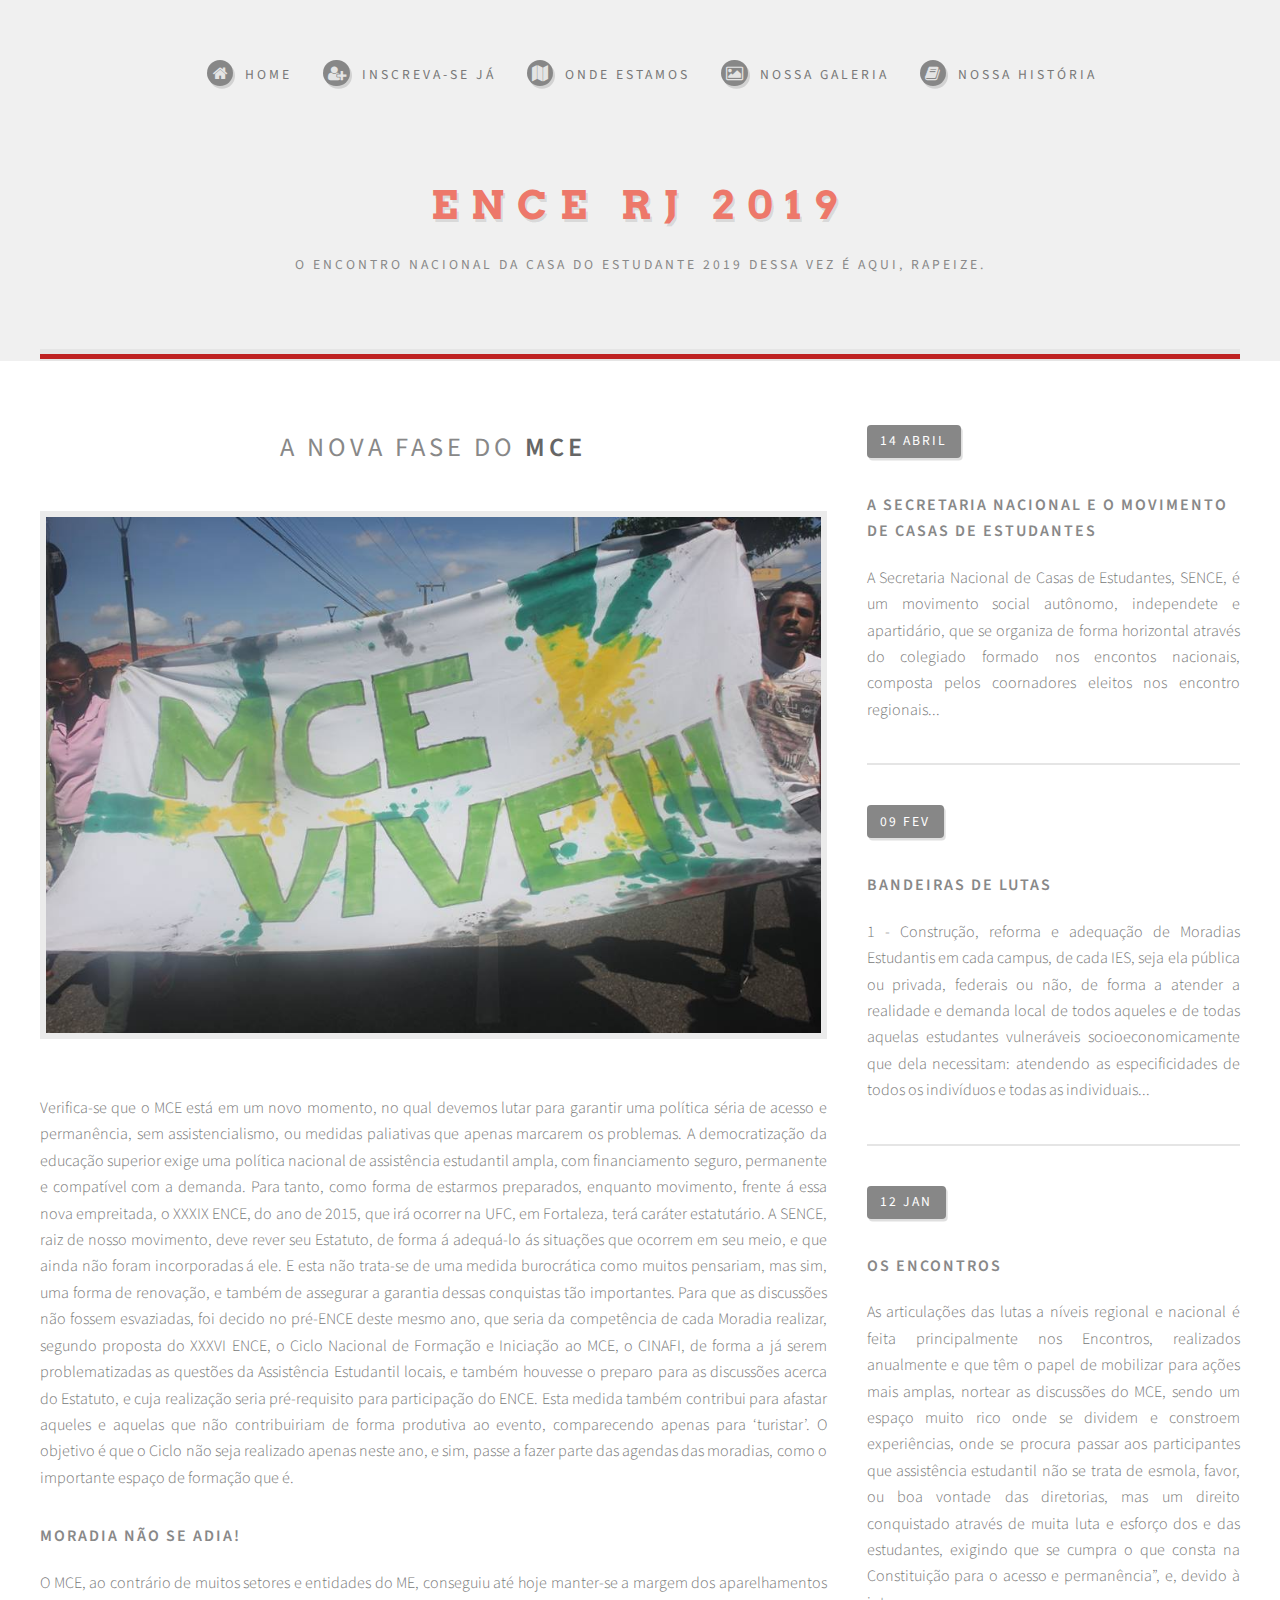
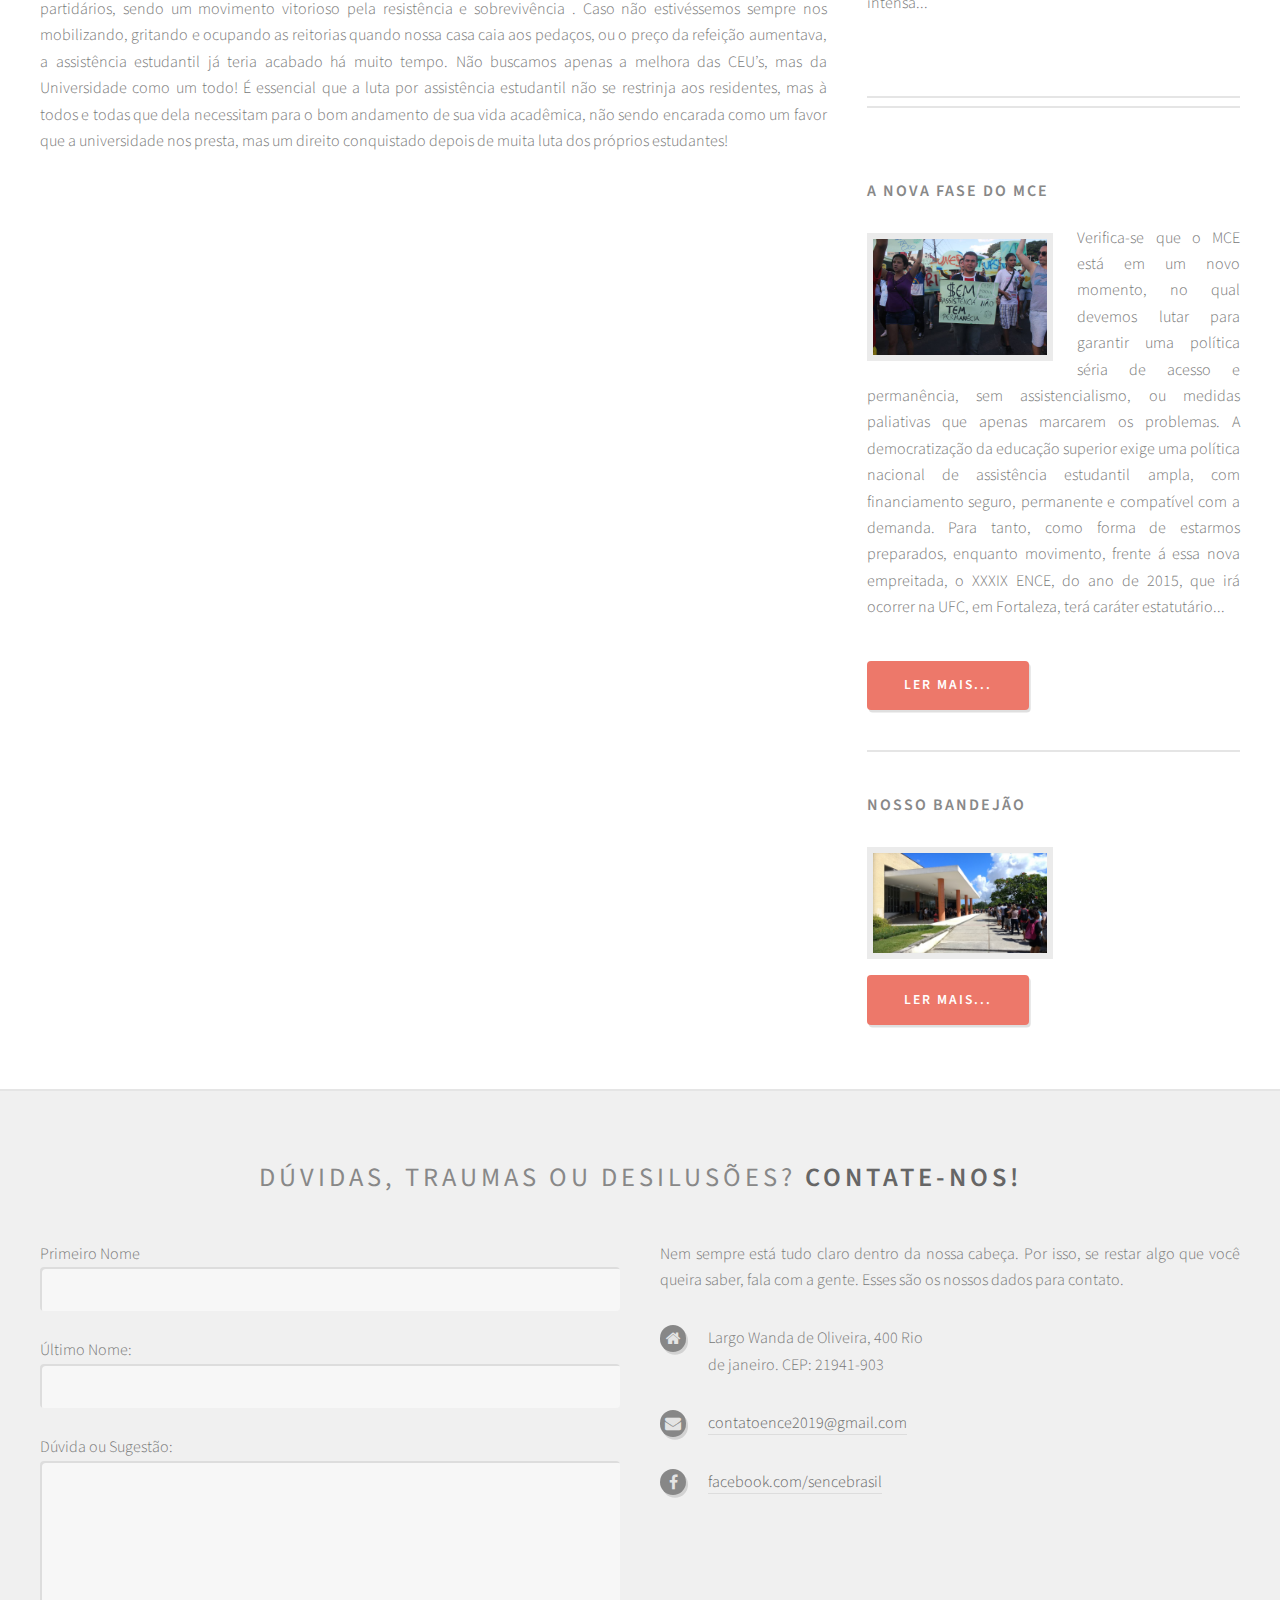
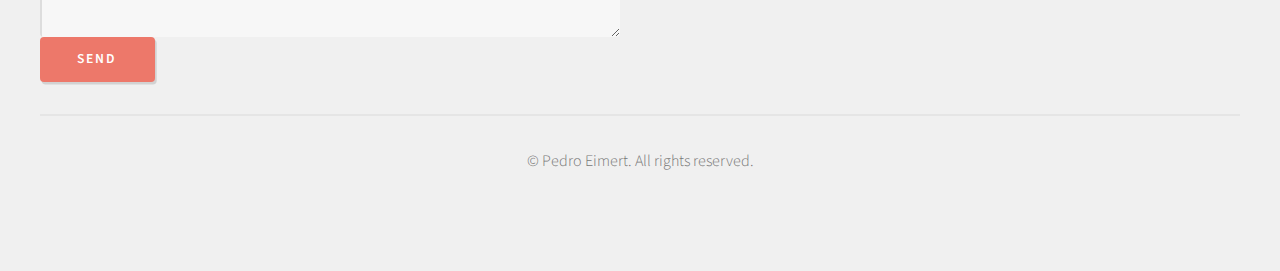
<file: ENCERJ20192-master/novafase.html>
<!DOCTYPE HTML>
<!--
	Strongly Typed by HTML5 UP
	html5up.net | @ajlkn
	Free for personal and commercial use under the CCA 3.0 license (html5up.net/license)
-->
<html>
	<head>
		<title>ENCE RJ 2019 - Encontro Nacional das Casas de Estudantes</title>
		<meta charset="utf-8" />
		<meta name="viewport" content="width=device-width, initial-scale=1, user-scalable=no" />
		<link rel="stylesheet" href="assets/css/main.css" />
	</head>
	<body class="no-sidebar is-preload">
		<div id="page-wrapper">

			<!-- Header -->
				<section id="header">
					<div class="container">

						<!-- Logo -->
							<h1 id="logo"><a href="index.html">ENCE RJ 2019</a></h1>
							<p>O Encontro Nacional da Casa do Estudante 2019 Dessa vez é aqui, rapeize.</p>

						<!-- Nav -->
							<nav id="nav">
								<ul>
									
									<li><a class="icon fa-home" href="index.html"><span>HOME</span></a></li>
									<li><a class="icon fa-user-plus" href="https://encerj.typeform.com/to/A0DQVo"><span>INSCREVA-SE JÁ</span></a></li>
									<li><a class="icon fa-map" href="no-sidebar.html"><span>ONDE ESTAMOS</span></a></li>
									<li><a href="#" class="icon fa-image"><span>Nossa Galeria</span></a>
										<ul>
											<li><a href="#">ENCE 2012</a></li>
											<li><a href="https://www.facebook.com/search/str/ence+2013/photos-keyword?epa=SEE_MORE">ENCE 2013</a></li>
											<li><a href="#">ENCE 2014</a></li>
											<li><a href="https://www.facebook.com/groups/876870542341076/photos/?filter=photos">ENCE 2015</a></li>
											<li><a href="#">ENCE 2016</a></li>
											<li><a href="#">ENCE 2017</a></li>
					
							
										</ul>
									</li>
									<li><a class="icon fa-book" href="ditadura.html"><span>NOSSA HISTÓRIA</span></a></li>
								</ul>
							
							</nav>

					</div>
				</section>


			<!-- Main -->
				<section id="main">
					<div class="container">
						<div class="row">

							<!-- Content -->
								<div id="content" class="col-8 col-12-medium">

									<!-- Post -->
										<article class="box post">
											<header>
												<h2>A Nova Fase do <strong>MCE</strong></h2>
											</header>
											<span class="image featured"><img src="images/pic04.jpg" alt="" /></span>
											
											<p>Verifica-se que o MCE está em um novo momento, no qual devemos lutar para garantir uma política séria de acesso e permanência, sem assistencialismo, ou medidas paliativas que apenas marcarem os problemas. A democratização da educação superior exige uma política nacional de assistência estudantil ampla, com financiamento seguro, permanente e compatível com a demanda. Para tanto, como forma de estarmos preparados, enquanto movimento, frente á essa nova empreitada, o XXXIX ENCE, do ano de 2015, que irá ocorrer na UFC, em Fortaleza, terá caráter estatutário.
													A SENCE, raiz de nosso movimento, deve rever seu Estatuto, de forma á adequá-lo ás situações que ocorrem em seu meio, e que ainda não foram incorporadas á ele.  E esta não trata-se de uma medida burocrática como muitos pensariam, mas sim, uma forma de renovação, e também de assegurar a garantia dessas conquistas tão importantes.
													Para que as discussões não fossem esvaziadas, foi decido no pré-ENCE deste mesmo ano, que seria da competência de cada Moradia realizar, segundo proposta do XXXVI ENCE, o Ciclo Nacional de Formação e Iniciação ao MCE, o CINAFI, de forma a já serem problematizadas as questões da Assistência Estudantil locais, e também houvesse o preparo para as discussões acerca do Estatuto, e cuja realização seria pré-requisito para participação do ENCE. Esta medida também contribui para afastar aqueles e aquelas que não contribuiriam de forma produtiva ao evento, comparecendo apenas para ‘turistar’. O objetivo é que o Ciclo não seja realizado apenas neste ano, e sim, passe a fazer parte das agendas das moradias, como o importante espaço de formação que é.
													</p>
													<h3>Moradia não se adia!</h3>
															<p>O MCE, ao contrário de muitos setores e entidades do ME, conseguiu até hoje manter-se a margem dos aparelhamentos partidários, sendo um movimento vitorioso pela resistência e sobrevivência . Caso não estivéssemos sempre nos mobilizando, gritando e ocupando as reitorias quando nossa casa caia aos pedaços, ou o preço da refeição aumentava, a assistência estudantil já teria acabado há muito tempo.

															Não buscamos apenas a melhora das CEU’s, mas da Universidade como um todo! É essencial que a luta por assistência estudantil não se restrinja aos residentes, mas à todos e todas que dela necessitam para o bom andamento de sua vida acadêmica, não sendo encarada como um favor que a universidade nos presta, mas um direito conquistado depois de muita luta dos próprios estudantes!</p>

					
										</article>

								</div>

							<!-- Sidebar -->
								<div id="sidebar" class="col-4 col-12-medium">

									<!-- Excerpts -->
													<section>
											<ul class="divided">
												<li>

													<!-- Excerpt -->
														<article class="box excerpt">
															<header>
																<span class="date">14 ABRIL</span>
																<h3><a href="movcas.html">A Secretaria Nacional e o Movimento de Casas de Estudantes</a></h3>
															</header>
															<p>A Secretaria Nacional de Casas de Estudantes, SENCE, é um movimento social
											 autônomo, independete e apartidário, que se organiza de forma horizontal
											 através  do colegiado formado nos encontos nacionais, composta pelos coornadores 
											 eleitos nos encontro regionais...</p>
														</article>

												</li>
												<li>

													<!-- Excerpt -->
														<article class="box excerpt">
															<header>
																<span class="date">09 FEV</span>
																<h3><a href="luta.html">BANDEIRAS DE LUTAS </a></h3>
															</header>
															<p>1 - Construção, reforma e adequação de Moradias Estudantis em cada campus, de cada IES, seja ela pública ou privada, federais ou não, de forma a atender a realidade e demanda local de todos aqueles e de todas aquelas estudantes vulneráveis socioeconomicamente que dela necessitam:
												atendendo as especificidades de todos os indivíduos e todas as individuais...</p>
														</article>

												</li>
												<li>

													<!-- Excerpt -->
														<article class="box excerpt">
															<header>
																<span class="date">12 JAN</span>
																<h3><a href="encontro.html">Os Encontros</a></h3>
															</header>
															<p>As articulações das lutas a níveis regional e nacional é feita principalmente nos Encontros, realizados anualmente e que têm o papel de mobilizar para ações mais amplas, nortear as discussões do MCE, sendo um espaço muito rico onde se dividem e constroem experiências, onde se procura passar aos participantes que assistência estudantil não se trata de esmola, favor, ou boa vontade das diretorias, mas um direito conquistado através de muita luta e esforço dos e das estudantes, exigindo que se cumpra o que consta na Constituição para o acesso e permanência”, e, devido à intensa...</p>
									
														
														</article>

												</li>
											</ul>
										</section>

									<!-- Highlights -->
										<section>
											<ul class="divided">
												<li>

													<!-- Highlight -->
														<article class="box highlight">
															<header>
																<h3><a href="novafase.html">A Nova Fase do MCE</a></h3>
															</header>
															<a href="novafase.html" class="image left"><img src="images/pic06.jpg" alt="" /></a>
															<p>Verifica-se que o MCE está em um novo momento, no qual devemos lutar para garantir uma política séria de acesso e permanência, sem assistencialismo, ou medidas paliativas que apenas marcarem os problemas. A democratização da educação superior exige uma política nacional de assistência estudantil ampla, com financiamento seguro, permanente e compatível com a demanda. Para tanto, como forma de estarmos preparados, enquanto movimento, frente á essa nova empreitada, o XXXIX ENCE, do ano de 2015, que irá ocorrer na UFC, em Fortaleza, terá caráter estatutário...
															</p>
										
																<ul class="actions">
																<li><a href="#" class="button">Ler mais...</a></li>
															</ul>
														</article>

												</li>
												<li>

													<!-- Highlight -->
														<article class="box highlight">
															<header>
																<h3><a href="#">Nosso Bandejão</a></h3>
															</header>
															<a href="#" class="image left"><img src="images/pic07.jpg" alt="" /></a>
															<p></p>
															<ul class="actions">
																<li><a href="#" class="button">Ler mais...</a></li>
															</ul>
														</article>

												</li>
											</ul>
										</section>

								</div>

						</div>
					</div>
				</section>

		

			<!-- Footer -->
				<section id="footer">
					<div class="container">
						<header>
							<h2>Dúvidas, traumas ou desilusões? <strong>Contate-nos!</strong></h2>
						</header>
						<div class="row">
							<div class="col-6 col-12-medium">
								<section>
									<form enctype="text/plain" method="get" action="mailto:pedroeimert@hotmail.com">
										Primeiro Nome <input type="text" name="first_name"><br>
										Último Nome: <input type="text" name="last_name"><br>
										Dúvida ou Sugestão: <textarea rows="5" cols="30" name="comments"></textarea>
										<input type="submit" value="Send">
										</form>
								</section>
							</div>
							<div class="col-6 col-12-medium">
								<section>
									<p>Nem sempre está tudo claro dentro da nossa cabeça. Por isso, se restar algo que você queira saber, fala com a gente. Esses são os nossos dados para contato.</p>
									<div class="row">
										<div class="col-6 col-12-small">
											<ul class="icons">
												<li class="icon fa-home">
													Largo Wanda de Oliveira, 400
													Rio de janeiro.
													 CEP: 21941-903
													
												</li>
												
												<li class="icon fa-envelope">
													<a href="#">contatoence2019@gmail.com</a>
												</li>
												<li class="icon fa-facebook">
													<a href="https://www.facebook.com/groups/sencebrasil/">facebook.com/sencebrasil</a>
												</li>
											</ul>
										</div>
										<div class="col-6 col-12-small">
											<ul class="icons">
												
												
											</ul>
										</div>
									</div>
								</section>
							</div>
						</div>
					</div>
					<div id="copyright" class="container">
						<ul class="links">
							<li>&copy; Pedro Eimert. All rights reserved.</li>
						</ul>
					</div>
				</section>
		</div>

		<!-- Scripts -->
			<script src="assets/js/jquery.min.js"></script>
			<script src="assets/js/jquery.dropotron.min.js"></script>
			<script src="assets/js/browser.min.js"></script>
			<script src="assets/js/breakpoints.min.js"></script>
			<script src="assets/js/util.js"></script>
			<script src="assets/js/main.js"></script>

	</body>
</html>
</file>
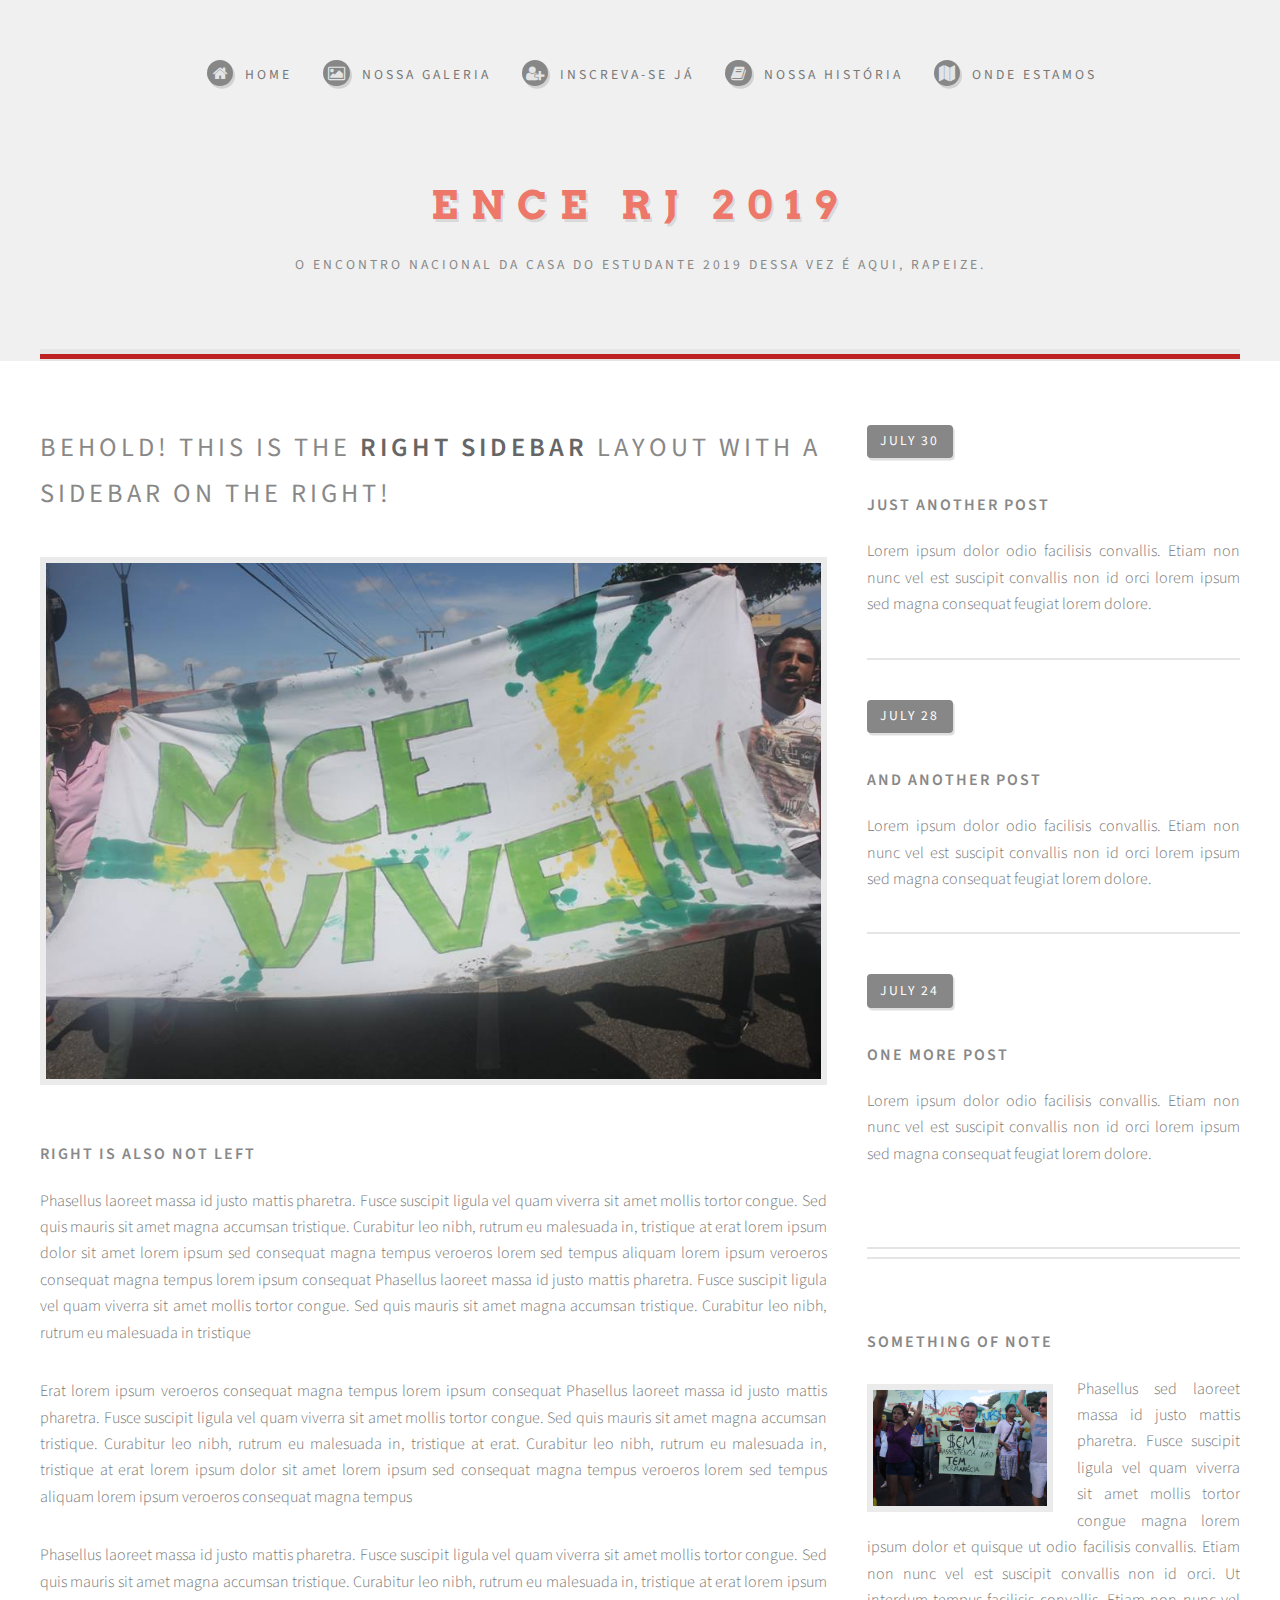
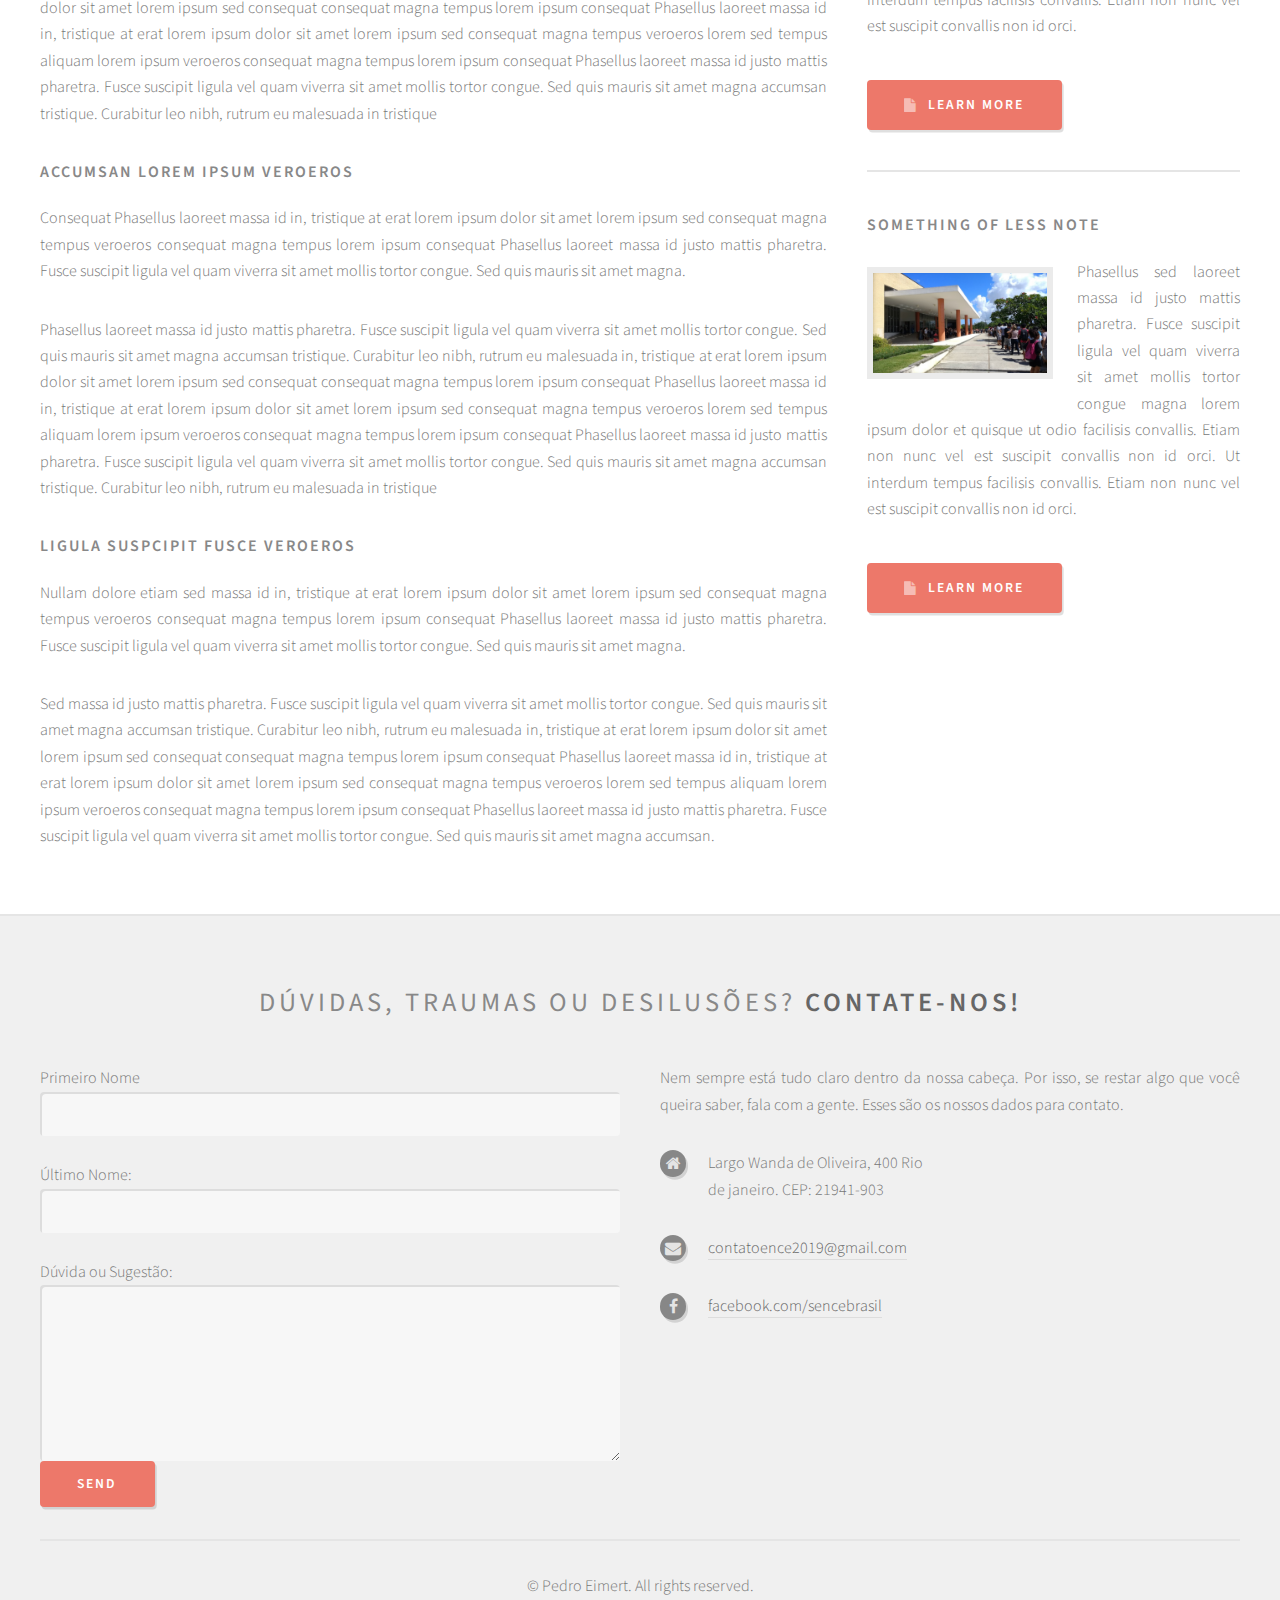
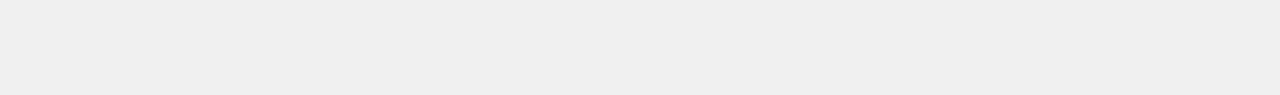
<file: ENCERJ20192-master/right-sidebar.html>
<!DOCTYPE HTML>
<!--
	Strongly Typed by HTML5 UP
	html5up.net | @ajlkn
	Free for personal and commercial use under the CCA 3.0 license (html5up.net/license)
-->
<html>
	<head>
		<title>ENCE RJ 2019 - Encontro Nacional das Casas de Estudantes</title>
		<meta charset="utf-8" />
		<meta name="viewport" content="width=device-width, initial-scale=1, user-scalable=no" />
		<link rel="stylesheet" href="assets/css/main.css" />
	</head>
	<body class="right-sidebar is-preload">
		<div id="page-wrapper">

			<!-- Header -->
				<section id="header">
					<div class="container">

						<!-- Logo -->
					
						<h1 id="logo"><a href="index.html">ENCE RJ 2019</a></h1>
							<p>O Encontro Nacional da Casa do Estudante 2019 Dessa vez é aqui, rapeize.</p>

						<!-- Nav -->
							<nav id="nav">
								<ul>
									<li><a class="icon fa-home" href="index.html"><span>HOME</span></a></li>
									<li>
										<a href="#" class="icon fa-image"><span>Nossa Galeria</span></a>
										<ul>
											<li><a href="#">ENCE 2012</a></li>
											<li><a href="https://www.facebook.com/search/str/ence+2013/photos-keyword?epa=SEE_MORE">ENCE 2013</a></li>
											<li><a href="#">ENCE 2014</a></li>
											<li><a href="https://www.facebook.com/groups/876870542341076/photos/?filter=photos">ENCE 2015</a></li>
											<li><a href="#">ENCE 2016</a></li>
											<li><a href="#">ENCE 2017</a></li>
											<li>
												<a href="#">Phasellus consequat</a>
												<ul>
													<li><a href="#">Magna phasellus</a></li>
													<li><a href="#">Etiam dolore nisl</a></li>
													<li><a href="#">Phasellus consequat</a></li>
												</ul>
											</li>
											<li><a href="#">Veroeros feugiat</a></li>
										</ul>
									</li>
									<li><a class="icon fa-user-plus" href="https://encerj.typeform.com/to/A0DQVo"><span>INSCREVA-SE JÁ</span></a></li>
									<li><a class="icon fa-book" href="right-sidebar.html"><span>NOSSA HISTÓRIA</span></a></li>
									<li><a class="icon fa-map" href="no-sidebar.html"><span>ONDE ESTAMOS</span></a></li>
								</ul>
							
							</nav>

					</div>
				</section>

			<!-- Main -->
				<section id="main">
					<div class="container">
						<div class="row">

							<!-- Content -->
								<div id="content" class="col-8 col-12-medium">

									<!-- Post -->
										<article class="box post">
											<header>
												<h2>Behold! This is the <strong>right sidebar</strong> layout<br />
												with a sidebar on the right!</h2>
											</header>
											<span class="image featured"><img src="images/pic04.jpg" alt="" /></span>
											<h3>Right is also not left</h3>
											<p>Phasellus laoreet massa id justo mattis pharetra. Fusce suscipit
											ligula vel quam viverra sit amet mollis tortor congue. Sed quis mauris
											sit amet magna accumsan tristique. Curabitur leo nibh, rutrum eu malesuada
											in, tristique at erat lorem ipsum dolor sit amet lorem ipsum sed consequat
											magna tempus veroeros lorem sed tempus aliquam lorem ipsum veroeros
											consequat magna tempus lorem ipsum consequat Phasellus laoreet massa id
											justo mattis pharetra. Fusce suscipit ligula vel quam viverra sit amet
											mollis tortor congue. Sed quis mauris sit amet magna accumsan tristique.
											Curabitur leo nibh, rutrum eu malesuada in tristique</p>
											<p>Erat lorem ipsum veroeros consequat magna tempus lorem ipsum consequat
											Phasellus laoreet massa id justo mattis pharetra. Fusce suscipit ligula
											vel quam viverra sit amet mollis tortor congue. Sed quis mauris sit amet
											magna accumsan tristique. Curabitur leo nibh, rutrum eu malesuada in,
											tristique at erat. Curabitur leo nibh, rutrum eu malesuada  in, tristique
											at erat lorem ipsum dolor sit amet lorem ipsum sed consequat magna
											tempus veroeros lorem sed tempus aliquam lorem ipsum veroeros consequat
											magna tempus</p>
											<p>Phasellus laoreet massa id justo mattis pharetra. Fusce suscipit
											ligula vel quam viverra sit amet mollis tortor congue. Sed quis mauris
											sit amet magna accumsan tristique. Curabitur leo nibh, rutrum eu malesuada
											in, tristique at erat lorem ipsum dolor sit amet lorem ipsum sed consequat
											consequat magna tempus lorem ipsum consequat Phasellus laoreet massa id
											in, tristique at erat lorem ipsum dolor sit amet lorem ipsum sed consequat
											magna tempus veroeros lorem sed tempus aliquam lorem ipsum veroeros
											consequat magna tempus lorem ipsum consequat Phasellus laoreet massa id
											justo mattis pharetra. Fusce suscipit ligula vel quam viverra sit amet
											mollis tortor congue. Sed quis mauris sit amet magna accumsan tristique.
											Curabitur leo nibh, rutrum eu malesuada in tristique</p>
											<h3>Accumsan lorem ipsum veroeros</h3>
											<p>Consequat Phasellus laoreet massa id in, tristique at erat lorem
											ipsum dolor sit amet lorem ipsum sed consequat magna tempus veroeros
											consequat magna tempus lorem ipsum consequat Phasellus laoreet massa id
											justo mattis pharetra. Fusce suscipit ligula vel quam viverra sit amet
											mollis tortor congue. Sed quis mauris sit amet magna.</p>
											<p>Phasellus laoreet massa id justo mattis pharetra. Fusce suscipit
											ligula vel quam viverra sit amet mollis tortor congue. Sed quis mauris
											sit amet magna accumsan tristique. Curabitur leo nibh, rutrum eu malesuada
											in, tristique at erat lorem ipsum dolor sit amet lorem ipsum sed consequat
											consequat magna tempus lorem ipsum consequat Phasellus laoreet massa id
											in, tristique at erat lorem ipsum dolor sit amet lorem ipsum sed consequat
											magna tempus veroeros lorem sed tempus aliquam lorem ipsum veroeros
											consequat magna tempus lorem ipsum consequat Phasellus laoreet massa id
											justo mattis pharetra. Fusce suscipit ligula vel quam viverra sit amet
											mollis tortor congue. Sed quis mauris sit amet magna accumsan tristique.
											Curabitur leo nibh, rutrum eu malesuada in tristique</p>
											<h3>Ligula suspcipit fusce veroeros</h3>
											<p>Nullam dolore etiam sed massa id in, tristique at erat lorem
											ipsum dolor sit amet lorem ipsum sed consequat magna tempus veroeros
											consequat magna tempus lorem ipsum consequat Phasellus laoreet massa id
											justo mattis pharetra. Fusce suscipit ligula vel quam viverra sit amet
											mollis tortor congue. Sed quis mauris sit amet magna.</p>
											<p>Sed massa id justo mattis pharetra. Fusce suscipit
											ligula vel quam viverra sit amet mollis tortor congue. Sed quis mauris
											sit amet magna accumsan tristique. Curabitur leo nibh, rutrum eu malesuada
											in, tristique at erat lorem ipsum dolor sit amet lorem ipsum sed consequat
											consequat magna tempus lorem ipsum consequat Phasellus laoreet massa id
											in, tristique at erat lorem ipsum dolor sit amet lorem ipsum sed consequat
											magna tempus veroeros lorem sed tempus aliquam lorem ipsum veroeros
											consequat magna tempus lorem ipsum consequat Phasellus laoreet massa id
											justo mattis pharetra. Fusce suscipit ligula vel quam viverra sit amet
											mollis tortor congue. Sed quis mauris sit amet magna accumsan.</p>
										</article>

								</div>

							<!-- Sidebar -->
								<div id="sidebar" class="col-4 col-12-medium">

									<!-- Excerpts -->
										<section>
											<ul class="divided">
												<li>

													<!-- Excerpt -->
														<article class="box excerpt">
															<header>
																<span class="date">July 30</span>
																<h3><a href="#">Just another post</a></h3>
															</header>
															<p>Lorem ipsum dolor odio facilisis convallis. Etiam non nunc vel est
															suscipit convallis non id orci lorem ipsum sed magna consequat feugiat lorem dolore.</p>
														</article>

												</li>
												<li>

													<!-- Excerpt -->
														<article class="box excerpt">
															<header>
																<span class="date">July 28</span>
																<h3><a href="#">And another post</a></h3>
															</header>
															<p>Lorem ipsum dolor odio facilisis convallis. Etiam non nunc vel est
															suscipit convallis non id orci lorem ipsum sed magna consequat feugiat lorem dolore.</p>
														</article>

												</li>
												<li>

													<!-- Excerpt -->
														<article class="box excerpt">
															<header>
																<span class="date">July 24</span>
																<h3><a href="#">One more post</a></h3>
															</header>
															<p>Lorem ipsum dolor odio facilisis convallis. Etiam non nunc vel est
															suscipit convallis non id orci lorem ipsum sed magna consequat feugiat lorem dolore.</p>
														</article>

												</li>
											</ul>
										</section>

									<!-- Highlights -->
										<section>
											<ul class="divided">
												<li>

													<!-- Highlight -->
														<article class="box highlight">
															<header>
																<h3><a href="#">Something of note</a></h3>
															</header>
															<a href="#" class="image left"><img src="images/pic06.jpg" alt="" /></a>
															<p>Phasellus  sed laoreet massa id justo mattis pharetra. Fusce suscipit ligula vel quam
															viverra sit amet mollis tortor congue magna lorem ipsum dolor et quisque ut odio facilisis
															convallis. Etiam non nunc vel est suscipit convallis non id orci. Ut interdum tempus
															facilisis convallis. Etiam non nunc vel est suscipit convallis non id orci.</p>
															<ul class="actions">
																<li><a href="#" class="button icon fa-file">Learn More</a></li>
															</ul>
														</article>

												</li>
												<li>

													<!-- Highlight -->
														<article class="box highlight">
															<header>
																<h3><a href="#">Something of less note</a></h3>
															</header>
															<a href="#" class="image left"><img src="images/pic07.jpg" alt="" /></a>
															<p>Phasellus  sed laoreet massa id justo mattis pharetra. Fusce suscipit ligula vel quam
															viverra sit amet mollis tortor congue magna lorem ipsum dolor et quisque ut odio facilisis
															convallis. Etiam non nunc vel est suscipit convallis non id orci. Ut interdum tempus
															facilisis convallis. Etiam non nunc vel est suscipit convallis non id orci.</p>
															<ul class="actions">
																<li><a href="#" class="button icon fa-file">Learn More</a></li>
															</ul>
														</article>

												</li>
											</ul>
										</section>

								</div>

						</div>
					</div>
				</section>

			<!-- Footer -->
				<section id="footer">
					<div class="container">
						<header>
							<h2>Dúvidas, traumas ou desilusões? <strong>Contate-nos!</strong></h2>
						</header>
						<div class="row">
							<div class="col-6 col-12-medium">
								<section>
									<form enctype="text/plain" method="get" action="mailto:pedroeimert@hotmail.com">
										Primeiro Nome <input type="text" name="first_name"><br>
										Último Nome: <input type="text" name="last_name"><br>
										Dúvida ou Sugestão: <textarea rows="5" cols="30" name="comments"></textarea>
										<input type="submit" value="Send">
										</form>
								</section>
							</div>
							<div class="col-6 col-12-medium">
								<section>
									<p>Nem sempre está tudo claro dentro da nossa cabeça. Por isso, se restar algo que você queira saber, fala com a gente. Esses são os nossos dados para contato.</p>
									<div class="row">
										<div class="col-6 col-12-small">
											<ul class="icons">
												<li class="icon fa-home">
													Largo Wanda de Oliveira, 400
													Rio de janeiro.
													 CEP: 21941-903
													
												</li>
												
												<li class="icon fa-envelope">
													<a href="#">contatoence2019@gmail.com</a>
												</li>
												<li class="icon fa-facebook">
													<a href="https://www.facebook.com/groups/sencebrasil/">facebook.com/sencebrasil</a>
												</li>
											</ul>
										</div>
										<div class="col-6 col-12-small">
											<ul class="icons">
												
												
											</ul>
										</div>
									</div>
								</section>
							</div>
						</div>
					</div>
					<div id="copyright" class="container">
						<ul class="links">
							<li>&copy; Pedro Eimert. All rights reserved.</li>
						</ul>
					</div>
				</section>

		</div>

		<!-- Scripts -->
			<script src="assets/js/jquery.min.js"></script>
			<script src="assets/js/jquery.dropotron.min.js"></script>
			<script src="assets/js/browser.min.js"></script>
			<script src="assets/js/breakpoints.min.js"></script>
			<script src="assets/js/util.js"></script>
			<script src="assets/js/main.js"></script>

	</body>
</html>
</file>
<file: ENCERJ20192-master/assets/css/main.css>
@import url("font-awesome.min.css");
@import url("https://fonts.googleapis.com/css?family=Source+Sans+Pro:300,400,600|Arvo:700");

/*
	Strongly Typed by HTML5 UP
	html5up.net | @ajlkn
	Free for personal and commercial use under the CCA 3.0 license (html5up.net/license)
*/

html, body, div, span, applet, object,
iframe, h1, h2, h3, h4, h5, h6, p, blockquote,
pre, a, abbr, acronym, address, big, cite,
code, del, dfn, em, img, ins, kbd, q, s, samp,
small, strike, strong, sub, sup, tt, var, b,
u, i, center, dl, dt, dd, ol, ul, li, fieldset,
form, label, legend, table, caption, tbody,
tfoot, thead, tr, th, td, article, aside,
canvas, details, embed, figure, figcaption,
footer, header, hgroup, menu, nav, output, ruby,
section, summary, time, mark, audio, video {
	margin: 0;
	padding: 0;
	border: 0;
	font-size: 100%;
	font: inherit;
	vertical-align: baseline;}

article, aside, details, figcaption, figure,
footer, header, hgroup, menu, nav, section {
	display: block;}

body {
	line-height: 1;
}

ol, ul {
	list-style: none;
}

blockquote, q {
	quotes: none;
}

	blockquote:before, blockquote:after, q:before, q:after {
		content: '';
		content: none;
	}

table {
	border-collapse: collapse;
	border-spacing: 0;
}

body {
	-webkit-text-size-adjust: none;
}

mark {
	background-color: transparent;
	color: inherit;
}

input::-moz-focus-inner {
	border: 0;
	padding: 0;
}

input, select, textarea {
	-moz-appearance: none;
	-webkit-appearance: none;
	-ms-appearance: none;
	appearance: none;
}

/* Basic */

	html {
		box-sizing: border-box;
	}

	*, *:before, *:after {
		box-sizing: inherit;
	}

	body {
		background: #f0f0f0;
	}

		body.is-preload *, body.is-preload *:before, body.is-preload *:after {
			-moz-animation: none !important;
			-webkit-animation: none !important;
			-ms-animation: none !important;
			animation: none !important;
			-moz-transition: none !important;
			-webkit-transition: none !important;
			-ms-transition: none !important;
			transition: none !important;
		}

	body, input, textarea, select {
		font-family: 'Source Sans Pro';
		font-weight: 300;
		color: #777;
		line-height: 1.65em;
		font-size: 15pt;
	}

	h1, h2, h3, h4, h5, h6 {
		font-weight: 600;
		text-transform: uppercase;
		color: #888;
	}

	h1 a, h2 a, h3 a, h4 a, h5 a, h6 a {
		color: inherit;
		text-decoration: none;
		border: 0;
	}

	h2 {
		font-size: 1.65em;
		font-weight: 400;
		letter-spacing: 4px;
		margin: 0 0 1.5em 0;
		line-height: 1.75em;
	}

	h3 {
		font-size: 1em;
		letter-spacing: 2px;
		margin: 0 0 1.25em 0;
	}

	a {
		-moz-transition: color 0.25s ease-in-out, border-bottom-color 0.25s ease-in-out;
		-webkit-transition: color 0.25s ease-in-out, border-bottom-color 0.25s ease-in-out;
		-ms-transition: color 0.25s ease-in-out, border-bottom-color 0.25s ease-in-out;
		transition: color 0.25s ease-in-out, border-bottom-color 0.25s ease-in-out;
		color: #666;
		text-decoration: none;
		border-bottom: solid 1px #ddd;
	}

		a strong {
			-moz-transition: color 0.25s ease-in-out, border-bottom-color 0.25s ease-in-out;
			-webkit-transition: color 0.25s ease-in-out, border-bottom-color 0.25s ease-in-out;
			-ms-transition: color 0.25s ease-in-out, border-bottom-color 0.25s ease-in-out;
			transition: color 0.25s ease-in-out, border-bottom-color 0.25s ease-in-out;
		}

		a:hover {
			color: #ed786a;
			border-bottom-color: rgba(255, 255, 255, 0);
		}

			a:hover strong {
				color: #ed786a;
			}

	strong, b {
		font-weight: 600;
		color: #666;
	}

	em, i {
		font-style: italic;
	}

	sub {
		position: relative;
		top: 0.5em;
		font-size: 0.8em;
	}

	sup {
		position: relative;
		top: -0.5em;
		font-size: 0.8em;
	}

	hr {
		border: 0;
		border-top: solid 1px #ddd;
	}

	blockquote {
		border-left: solid 0.5em #ddd;
		padding: 1em 0 1em 2em;
		font-style: italic;
	}

	p {
		text-align: justify;
		margin-bottom: 2em;
	}

	ul, ol, dl, table, blockquote {
		margin-bottom: 2em;
	}

	br.clear {
		clear: both;
	}

/* Container */

	.container {
		margin: 0 auto;
		max-width: 100%;
		width: 70em;
	}

		@media screen and (max-width: 1680px) {

			.container {
				width: 68em;
			}

		}

		@media screen and (max-width: 1280px) {

			.container {
				width: calc(100% - 80px);
			}

		}

		@media screen and (max-width: 980px) {

			.container {
				width: calc(100% - 100px);
			}

		}

		@media screen and (max-width: 736px) {

			.container {
				width: calc(100% - 40px);
			}

		}

/* Row */

	.row {
		display: flex;
		flex-wrap: wrap;
		box-sizing: border-box;
		align-items: stretch;
	}

		.row > * {
			box-sizing: border-box;
		}

		.row.gtr-uniform > * > :last-child {
			margin-bottom: 0;
		}

		.row.aln-left {
			justify-content: flex-start;
		}

		.row.aln-center {
			justify-content: center;
		}

		.row.aln-right {
			justify-content: flex-end;
		}

		.row.aln-top {
			align-items: flex-start;
		}

		.row.aln-middle {
			align-items: center;
		}

		.row.aln-bottom {
			align-items: flex-end;
		}

		.row > .imp {
			order: -1;
		}

		.row > .col-1 {
			width: 8.3333333333%;
		}

		.row > .off-1 {
			margin-left: 8.3333333333%;
		}

		.row > .col-2 {
			width: 16.6666666667%;
		}

		.row > .off-2 {
			margin-left: 16.6666666667%;
		}

		.row > .col-3 {
			width: 25%;
		}

		.row > .off-3 {
			margin-left: 25%;
		}

		.row > .col-4 {
			width: 33.3333333333%;
		}

		.row > .off-4 {
			margin-left: 33.3333333333%;
		}

		.row > .col-5 {
			width: 41.6666666667%;
		}

		.row > .off-5 {
			margin-left: 41.6666666667%;
		}

		.row > .col-6 {
			width: 50%;
		}

		.row > .off-6 {
			margin-left: 50%;
		}

		.row > .col-7 {
			width: 58.3333333333%;
		}

		.row > .off-7 {
			margin-left: 58.3333333333%;
		}

		.row > .col-8 {
			width: 66.6666666667%;
		}

		.row > .off-8 {
			margin-left: 66.6666666667%;
		}

		.row > .col-9 {
			width: 75%;
		}

		.row > .off-9 {
			margin-left: 75%;
		}

		.row > .col-10 {
			width: 83.3333333333%;
		}

		.row > .off-10 {
			margin-left: 83.3333333333%;
		}

		.row > .col-11 {
			width: 91.6666666667%;
		}

		.row > .off-11 {
			margin-left: 91.6666666667%;
		}

		.row > .col-12 {
			width: 100%;
		}

		.row > .off-12 {
			margin-left: 100%;
		}

		.row.gtr-0 {
			margin-top: 0px;
			margin-left: 0px;
		}

			.row.gtr-0 > * {
				padding: 0px 0 0 0px;
			}

			.row.gtr-0.gtr-uniform {
				margin-top: 0px;
			}

				.row.gtr-0.gtr-uniform > * {
					padding-top: 0px;
				}

		.row.gtr-25 {
			margin-top: -12.5px;
			margin-left: -12.5px;
		}

			.row.gtr-25 > * {
				padding: 12.5px 0 0 12.5px;
			}

			.row.gtr-25.gtr-uniform {
				margin-top: -12.5px;
			}

				.row.gtr-25.gtr-uniform > * {
					padding-top: 12.5px;
				}

		.row.gtr-50 {
			margin-top: -25px;
			margin-left: -25px;
		}

			.row.gtr-50 > * {
				padding: 25px 0 0 25px;
			}

			.row.gtr-50.gtr-uniform {
				margin-top: -25px;
			}

				.row.gtr-50.gtr-uniform > * {
					padding-top: 25px;
				}

		.row {
			margin-top: -50px;
			margin-left: -50px;
		}

			.row > * {
				padding: 50px 0 0 50px;
			}

			.row.gtr-uniform {
				margin-top: -50px;
			}

				.row.gtr-uniform > * {
					padding-top: 50px;
				}

		.row.gtr-150 {
			margin-top: -75px;
			margin-left: -75px;
		}

			.row.gtr-150 > * {
				padding: 75px 0 0 75px;
			}

			.row.gtr-150.gtr-uniform {
				margin-top: -75px;
			}

				.row.gtr-150.gtr-uniform > * {
					padding-top: 75px;
				}

		.row.gtr-200 {
			margin-top: -100px;
			margin-left: -100px;
		}

			.row.gtr-200 > * {
				padding: 100px 0 0 100px;
			}

			.row.gtr-200.gtr-uniform {
				margin-top: -100px;
			}

				.row.gtr-200.gtr-uniform > * {
					padding-top: 100px;
				}

		@media screen and (max-width: 1680px) {

			.row {
				display: flex;
				flex-wrap: wrap;
				box-sizing: border-box;
				align-items: stretch;
			}

				.row > * {
					box-sizing: border-box;
				}

				.row.gtr-uniform > * > :last-child {
					margin-bottom: 0;
				}

				.row.aln-left {
					justify-content: flex-start;
				}

				.row.aln-center {
					justify-content: center;
				}

				.row.aln-right {
					justify-content: flex-end;
				}

				.row.aln-top {
					align-items: flex-start;
				}

				.row.aln-middle {
					align-items: center;
				}

				.row.aln-bottom {
					align-items: flex-end;
				}

				.row > .imp-xlarge {
					order: -1;
				}

				.row > .col-1-xlarge {
					width: 8.3333333333%;
				}

				.row > .off-1-xlarge {
					margin-left: 8.3333333333%;
				}

				.row > .col-2-xlarge {
					width: 16.6666666667%;
				}

				.row > .off-2-xlarge {
					margin-left: 16.6666666667%;
				}

				.row > .col-3-xlarge {
					width: 25%;
				}

				.row > .off-3-xlarge {
					margin-left: 25%;
				}

				.row > .col-4-xlarge {
					width: 33.3333333333%;
				}

				.row > .off-4-xlarge {
					margin-left: 33.3333333333%;
				}

				.row > .col-5-xlarge {
					width: 41.6666666667%;
				}

				.row > .off-5-xlarge {
					margin-left: 41.6666666667%;
				}

				.row > .col-6-xlarge {
					width: 50%;
				}

				.row > .off-6-xlarge {
					margin-left: 50%;
				}

				.row > .col-7-xlarge {
					width: 58.3333333333%;
				}

				.row > .off-7-xlarge {
					margin-left: 58.3333333333%;
				}

				.row > .col-8-xlarge {
					width: 66.6666666667%;
				}

				.row > .off-8-xlarge {
					margin-left: 66.6666666667%;
				}

				.row > .col-9-xlarge {
					width: 75%;
				}

				.row > .off-9-xlarge {
					margin-left: 75%;
				}

				.row > .col-10-xlarge {
					width: 83.3333333333%;
				}

				.row > .off-10-xlarge {
					margin-left: 83.3333333333%;
				}

				.row > .col-11-xlarge {
					width: 91.6666666667%;
				}

				.row > .off-11-xlarge {
					margin-left: 91.6666666667%;
				}

				.row > .col-12-xlarge {
					width: 100%;
				}

				.row > .off-12-xlarge {
					margin-left: 100%;
				}

				.row.gtr-0 {
					margin-top: 0px;
					margin-left: 0px;
				}

					.row.gtr-0 > * {
						padding: 0px 0 0 0px;
					}

					.row.gtr-0.gtr-uniform {
						margin-top: 0px;
					}

						.row.gtr-0.gtr-uniform > * {
							padding-top: 0px;
						}

				.row.gtr-25 {
					margin-top: -12.5px;
					margin-left: -12.5px;
				}

					.row.gtr-25 > * {
						padding: 12.5px 0 0 12.5px;
					}

					.row.gtr-25.gtr-uniform {
						margin-top: -12.5px;
					}

						.row.gtr-25.gtr-uniform > * {
							padding-top: 12.5px;
						}

				.row.gtr-50 {
					margin-top: -25px;
					margin-left: -25px;
				}

					.row.gtr-50 > * {
						padding: 25px 0 0 25px;
					}

					.row.gtr-50.gtr-uniform {
						margin-top: -25px;
					}

						.row.gtr-50.gtr-uniform > * {
							padding-top: 25px;
						}

				.row {
					margin-top: -50px;
					margin-left: -50px;
				}

					.row > * {
						padding: 50px 0 0 50px;
					}

					.row.gtr-uniform {
						margin-top: -50px;
					}

						.row.gtr-uniform > * {
							padding-top: 50px;
						}

				.row.gtr-150 {
					margin-top: -75px;
					margin-left: -75px;
				}

					.row.gtr-150 > * {
						padding: 75px 0 0 75px;
					}

					.row.gtr-150.gtr-uniform {
						margin-top: -75px;
					}

						.row.gtr-150.gtr-uniform > * {
							padding-top: 75px;
						}

				.row.gtr-200 {
					margin-top: -100px;
					margin-left: -100px;
				}

					.row.gtr-200 > * {
						padding: 100px 0 0 100px;
					}

					.row.gtr-200.gtr-uniform {
						margin-top: -100px;
					}

						.row.gtr-200.gtr-uniform > * {
							padding-top: 100px;
						}

		}

		@media screen and (max-width: 1280px) {

			.row {
				display: flex;
				flex-wrap: wrap;
				box-sizing: border-box;
				align-items: stretch;
			}

				.row > * {
					box-sizing: border-box;
				}

				.row.gtr-uniform > * > :last-child {
					margin-bottom: 0;
				}

				.row.aln-left {
					justify-content: flex-start;
				}

				.row.aln-center {
					justify-content: center;
				}

				.row.aln-right {
					justify-content: flex-end;
				}

				.row.aln-top {
					align-items: flex-start;
				}

				.row.aln-middle {
					align-items: center;
				}

				.row.aln-bottom {
					align-items: flex-end;
				}

				.row > .imp-large {
					order: -1;
				}

				.row > .col-1-large {
					width: 8.3333333333%;
				}

				.row > .off-1-large {
					margin-left: 8.3333333333%;
				}

				.row > .col-2-large {
					width: 16.6666666667%;
				}

				.row > .off-2-large {
					margin-left: 16.6666666667%;
				}

				.row > .col-3-large {
					width: 25%;
				}

				.row > .off-3-large {
					margin-left: 25%;
				}

				.row > .col-4-large {
					width: 33.3333333333%;
				}

				.row > .off-4-large {
					margin-left: 33.3333333333%;
				}

				.row > .col-5-large {
					width: 41.6666666667%;
				}

				.row > .off-5-large {
					margin-left: 41.6666666667%;
				}

				.row > .col-6-large {
					width: 50%;
				}

				.row > .off-6-large {
					margin-left: 50%;
				}

				.row > .col-7-large {
					width: 58.3333333333%;
				}

				.row > .off-7-large {
					margin-left: 58.3333333333%;
				}

				.row > .col-8-large {
					width: 66.6666666667%;
				}

				.row > .off-8-large {
					margin-left: 66.6666666667%;
				}

				.row > .col-9-large {
					width: 75%;
				}

				.row > .off-9-large {
					margin-left: 75%;
				}

				.row > .col-10-large {
					width: 83.3333333333%;
				}

				.row > .off-10-large {
					margin-left: 83.3333333333%;
				}

				.row > .col-11-large {
					width: 91.6666666667%;
				}

				.row > .off-11-large {
					margin-left: 91.6666666667%;
				}

				.row > .col-12-large {
					width: 100%;
				}

				.row > .off-12-large {
					margin-left: 100%;
				}

				.row.gtr-0 {
					margin-top: 0px;
					margin-left: 0px;
				}

					.row.gtr-0 > * {
						padding: 0px 0 0 0px;
					}

					.row.gtr-0.gtr-uniform {
						margin-top: 0px;
					}

						.row.gtr-0.gtr-uniform > * {
							padding-top: 0px;
						}

				.row.gtr-25 {
					margin-top: -10px;
					margin-left: -10px;
				}

					.row.gtr-25 > * {
						padding: 10px 0 0 10px;
					}

					.row.gtr-25.gtr-uniform {
						margin-top: -10px;
					}

						.row.gtr-25.gtr-uniform > * {
							padding-top: 10px;
						}

				.row.gtr-50 {
					margin-top: -20px;
					margin-left: -20px;
				}

					.row.gtr-50 > * {
						padding: 20px 0 0 20px;
					}

					.row.gtr-50.gtr-uniform {
						margin-top: -20px;
					}

						.row.gtr-50.gtr-uniform > * {
							padding-top: 20px;
						}

				.row {
					margin-top: -40px;
					margin-left: -40px;
				}

					.row > * {
						padding: 40px 0 0 40px;
					}

					.row.gtr-uniform {
						margin-top: -40px;
					}

						.row.gtr-uniform > * {
							padding-top: 40px;
						}

				.row.gtr-150 {
					margin-top: -60px;
					margin-left: -60px;
				}

					.row.gtr-150 > * {
						padding: 60px 0 0 60px;
					}

					.row.gtr-150.gtr-uniform {
						margin-top: -60px;
					}

						.row.gtr-150.gtr-uniform > * {
							padding-top: 60px;
						}

				.row.gtr-200 {
					margin-top: -80px;
					margin-left: -80px;
				}

					.row.gtr-200 > * {
						padding: 80px 0 0 80px;
					}

					.row.gtr-200.gtr-uniform {
						margin-top: -80px;
					}

						.row.gtr-200.gtr-uniform > * {
							padding-top: 80px;
						}

		}

		@media screen and (max-width: 980px) {

			.row {
				display: flex;
				flex-wrap: wrap;
				box-sizing: border-box;
				align-items: stretch;
			}

				.row > * {
					box-sizing: border-box;
				}

				.row.gtr-uniform > * > :last-child {
					margin-bottom: 0;
				}

				.row.aln-left {
					justify-content: flex-start;
				}

				.row.aln-center {
					justify-content: center;
				}

				.row.aln-right {
					justify-content: flex-end;
				}

				.row.aln-top {
					align-items: flex-start;
				}

				.row.aln-middle {
					align-items: center;
				}

				.row.aln-bottom {
					align-items: flex-end;
				}

				.row > .imp-medium {
					order: -1;
				}

				.row > .col-1-medium {
					width: 8.3333333333%;
				}

				.row > .off-1-medium {
					margin-left: 8.3333333333%;
				}

				.row > .col-2-medium {
					width: 16.6666666667%;
				}

				.row > .off-2-medium {
					margin-left: 16.6666666667%;
				}

				.row > .col-3-medium {
					width: 25%;
				}

				.row > .off-3-medium {
					margin-left: 25%;
				}

				.row > .col-4-medium {
					width: 33.3333333333%;
				}

				.row > .off-4-medium {
					margin-left: 33.3333333333%;
				}

				.row > .col-5-medium {
					width: 41.6666666667%;
				}

				.row > .off-5-medium {
					margin-left: 41.6666666667%;
				}

				.row > .col-6-medium {
					width: 50%;
				}

				.row > .off-6-medium {
					margin-left: 50%;
				}

				.row > .col-7-medium {
					width: 58.3333333333%;
				}

				.row > .off-7-medium {
					margin-left: 58.3333333333%;
				}

				.row > .col-8-medium {
					width: 66.6666666667%;
				}

				.row > .off-8-medium {
					margin-left: 66.6666666667%;
				}

				.row > .col-9-medium {
					width: 75%;
				}

				.row > .off-9-medium {
					margin-left: 75%;
				}

				.row > .col-10-medium {
					width: 83.3333333333%;
				}

				.row > .off-10-medium {
					margin-left: 83.3333333333%;
				}

				.row > .col-11-medium {
					width: 91.6666666667%;
				}

				.row > .off-11-medium {
					margin-left: 91.6666666667%;
				}

				.row > .col-12-medium {
					width: 100%;
				}

				.row > .off-12-medium {
					margin-left: 100%;
				}

				.row.gtr-0 {
					margin-top: 0px;
					margin-left: 0px;
				}

					.row.gtr-0 > * {
						padding: 0px 0 0 0px;
					}

					.row.gtr-0.gtr-uniform {
						margin-top: 0px;
					}

						.row.gtr-0.gtr-uniform > * {
							padding-top: 0px;
						}

				.row.gtr-25 {
					margin-top: -12.5px;
					margin-left: -12.5px;
				}

					.row.gtr-25 > * {
						padding: 12.5px 0 0 12.5px;
					}

					.row.gtr-25.gtr-uniform {
						margin-top: -12.5px;
					}

						.row.gtr-25.gtr-uniform > * {
							padding-top: 12.5px;
						}

				.row.gtr-50 {
					margin-top: -25px;
					margin-left: -25px;
				}

					.row.gtr-50 > * {
						padding: 25px 0 0 25px;
					}

					.row.gtr-50.gtr-uniform {
						margin-top: -25px;
					}

						.row.gtr-50.gtr-uniform > * {
							padding-top: 25px;
						}

				.row {
					margin-top: -50px;
					margin-left: -50px;
				}

					.row > * {
						padding: 50px 0 0 50px;
					}

					.row.gtr-uniform {
						margin-top: -50px;
					}

						.row.gtr-uniform > * {
							padding-top: 50px;
						}

				.row.gtr-150 {
					margin-top: -75px;
					margin-left: -75px;
				}

					.row.gtr-150 > * {
						padding: 75px 0 0 75px;
					}

					.row.gtr-150.gtr-uniform {
						margin-top: -75px;
					}

						.row.gtr-150.gtr-uniform > * {
							padding-top: 75px;
						}

				.row.gtr-200 {
					margin-top: -100px;
					margin-left: -100px;
				}

					.row.gtr-200 > * {
						padding: 100px 0 0 100px;
					}

					.row.gtr-200.gtr-uniform {
						margin-top: -100px;
					}

						.row.gtr-200.gtr-uniform > * {
							padding-top: 100px;
						}

		}

		@media screen and (max-width: 736px) {

			.row {
				display: flex;
				flex-wrap: wrap;
				box-sizing: border-box;
				align-items: stretch;
			}

				.row > * {
					box-sizing: border-box;
				}

				.row.gtr-uniform > * > :last-child {
					margin-bottom: 0;
				}

				.row.aln-left {
					justify-content: flex-start;
				}

				.row.aln-center {
					justify-content: center;
				}

				.row.aln-right {
					justify-content: flex-end;
				}

				.row.aln-top {
					align-items: flex-start;
				}

				.row.aln-middle {
					align-items: center;
				}

				.row.aln-bottom {
					align-items: flex-end;
				}

				.row > .imp-small {
					order: -1;
				}

				.row > .col-1-small {
					width: 8.3333333333%;
				}

				.row > .off-1-small {
					margin-left: 8.3333333333%;
				}

				.row > .col-2-small {
					width: 16.6666666667%;
				}

				.row > .off-2-small {
					margin-left: 16.6666666667%;
				}

				.row > .col-3-small {
					width: 25%;
				}

				.row > .off-3-small {
					margin-left: 25%;
				}

				.row > .col-4-small {
					width: 33.3333333333%;
				}

				.row > .off-4-small {
					margin-left: 33.3333333333%;
				}

				.row > .col-5-small {
					width: 41.6666666667%;
				}

				.row > .off-5-small {
					margin-left: 41.6666666667%;
				}

				.row > .col-6-small {
					width: 50%;
				}

				.row > .off-6-small {
					margin-left: 50%;
				}

				.row > .col-7-small {
					width: 58.3333333333%;
				}

				.row > .off-7-small {
					margin-left: 58.3333333333%;
				}

				.row > .col-8-small {
					width: 66.6666666667%;
				}

				.row > .off-8-small {
					margin-left: 66.6666666667%;
				}

				.row > .col-9-small {
					width: 75%;
				}

				.row > .off-9-small {
					margin-left: 75%;
				}

				.row > .col-10-small {
					width: 83.3333333333%;
				}

				.row > .off-10-small {
					margin-left: 83.3333333333%;
				}

				.row > .col-11-small {
					width: 91.6666666667%;
				}

				.row > .off-11-small {
					margin-left: 91.6666666667%;
				}

				.row > .col-12-small {
					width: 100%;
				}

				.row > .off-12-small {
					margin-left: 100%;
				}

				.row.gtr-0 {
					margin-top: 0px;
					margin-left: 0px;
				}

					.row.gtr-0 > * {
						padding: 0px 0 0 0px;
					}

					.row.gtr-0.gtr-uniform {
						margin-top: 0px;
					}

						.row.gtr-0.gtr-uniform > * {
							padding-top: 0px;
						}

				.row.gtr-25 {
					margin-top: -7.5px;
					margin-left: -7.5px;
				}

					.row.gtr-25 > * {
						padding: 7.5px 0 0 7.5px;
					}

					.row.gtr-25.gtr-uniform {
						margin-top: -7.5px;
					}

						.row.gtr-25.gtr-uniform > * {
							padding-top: 7.5px;
						}

				.row.gtr-50 {
					margin-top: -15px;
					margin-left: -15px;
				}

					.row.gtr-50 > * {
						padding: 15px 0 0 15px;
					}

					.row.gtr-50.gtr-uniform {
						margin-top: -15px;
					}

						.row.gtr-50.gtr-uniform > * {
							padding-top: 15px;
						}

				.row {
					margin-top: -30px;
					margin-left: -30px;
				}

					.row > * {
						padding: 30px 0 0 30px;
					}

					.row.gtr-uniform {
						margin-top: -30px;
					}

						.row.gtr-uniform > * {
							padding-top: 30px;
						}

				.row.gtr-150 {
					margin-top: -45px;
					margin-left: -45px;
				}

					.row.gtr-150 > * {
						padding: 45px 0 0 45px;
					}

					.row.gtr-150.gtr-uniform {
						margin-top: -45px;
					}

						.row.gtr-150.gtr-uniform > * {
							padding-top: 45px;
						}

				.row.gtr-200 {
					margin-top: -60px;
					margin-left: -60px;
				}

					.row.gtr-200 > * {
						padding: 60px 0 0 60px;
					}

					.row.gtr-200.gtr-uniform {
						margin-top: -60px;
					}

						.row.gtr-200.gtr-uniform > * {
							padding-top: 60px;
						}

		}

/* Sections/Article */

	section, article {
		margin-bottom: 3em;
	}

	section > :last-child,
	article > :last-child,
	section:last-child,
	article:last-child {
		margin-bottom: 0;
	}

/* Image */

	.image {
		-moz-transition: opacity 0.25s ease-in-out;
		-webkit-transition: opacity 0.25s ease-in-out;
		-ms-transition: opacity 0.25s ease-in-out;
		transition: opacity 0.25s ease-in-out;
		display: inline-block;
		border: solid 6px #ebebeb !important;
	}

		.image:hover {
			opacity: 0.9;
		}

		.image img {
			display: block;
			width: 100%;
		}

		.image.fit {
			display: block;
			width: 100%;
		}

		.image.featured {
			display: block;
			width: 100%;
			margin: 0 0 3.5em 0;
		}

		.image.left {
			float: left;
			margin: 0 1.5em 1.5em 0;
			position: relative;
			top: 0.5em;
		}

		.image.centered {
			display: block;
			margin: 0 0 2em 0;
		}

			.image.centered img {
				margin: 0 auto;
				width: auto;
			}

/* List */

	ul {
		list-style: disc;
		padding-left: 1em;
	}

		ul li {
			padding-left: 0.5em;
			margin: 0.75em 0 0.75em 0;
		}

			ul li:first-child {
				margin-top: 0;
			}

	ol {
		list-style: decimal;
		padding-left: 1em;
	}

		ol li {
			padding-left: 0.5em;
			margin: 0.75em 0 0.75em 0;
		}

			ol li:first-child {
				margin-top: 0;
			}

/* Links */

	ul.links {
		list-style: none;
		padding-left: 0;
	}

		ul.links li {
			display: inline;
			border-left: solid 1px #d0d0d0;
			padding-left: 1em;
			margin: 0 0 0 1em;
		}

			ul.links li:first-child {
				margin-left: 0;
				padding-left: 0;
				border-left: 0;
			}

/* Actions */

	ul.actions {
		margin-top: 2.5em;
		clear: both;
		list-style: none;
		padding-left: 0;
	}

		ul.actions li {
			padding-left: 0;
			display: inline-block;
			margin: 0 0 0 1em;
		}

			ul.actions li:first-child {
				margin-left: 0;
			}

/* Divided */

	ul.divided {
		list-style: none;
		padding-left: 0;
	}

		ul.divided li {
			border-top: solid 2px #e5e5e5;
			padding-left: 0;
			margin: 2.5em 0 0 0;
			padding: 2.5em 0 0 0;
		}

			ul.divided li:first-child {
				border-top: 0;
				margin-top: 0;
				padding-top: 0;
			}

/* Icons */

	ul.icons {
		list-style: none;
		padding-left: 0;
	}

		ul.icons > li {
			position: relative;
			padding: 2em 0 0 3em;
			margin: 0;
		}

			ul.icons > li:before {
				position: absolute;
				left: 0;
				top: 2em;
				display: block;
				background: #878787;
				color: #e4e4e4;
				width: 1.65em;
				height: 1.65em;
				border-radius: 1.65em;
				line-height: 1.65em;
				text-align: center;
				box-shadow: 0.125em 0.175em 0 0 rgba(0, 0, 0, 0.125);
			}

			ul.icons > li:first-child {
				padding-top: 0;
			}

				ul.icons > li:first-child:before {
					top: 0;
				}

/* Form */

	form label {
		font-weight: 600;
		text-transform: uppercase;
		color: #888;
		display: block;
		margin: 0 0 1em 0;
	}

	form input[type="text"],
	form input[type="email"],
	form input[type="password"],
	form select,
	form textarea {
		-moz-transition: background-color 0.25s ease-in-out;
		-webkit-transition: background-color 0.25s ease-in-out;
		-ms-transition: background-color 0.25s ease-in-out;
		transition: background-color 0.25s ease-in-out;
		-webkit-appearance: none;
		display: block;
		border: 0;
		background: #e8e8e8;
		width: 100%;
		box-shadow: inset 2px 2px 0px 0px rgba(0, 0, 0, 0.1);
		border-radius: 4px;
		line-height: 1.25em;
		padding: 0.75em 1em 0.75em 1em;
	}

		form input[type="text"]:focus,
		form input[type="email"]:focus,
		form input[type="password"]:focus,
		form select:focus,
		form textarea:focus {
			background: #f0f0f0;
		}

	form textarea {
		min-height: 11em;
	}

	form ::-webkit-input-placeholder {
		color: #555 !important;
		line-height: 1.35em;
	}

	form :-moz-placeholder {
		color: #555 !important;
	}

	form ::-moz-placeholder {
		color: #555 !important;
	}

	form :-ms-input-placeholder {
		color: #555 !important;
	}

	form ::-moz-focus-inner {
		border: 0;
	}

/* Table */

	table {
		width: 100%;
	}

		table tbody tr {
			border-top: solid 1px #E5E5E5;
		}

			table tbody tr:first-child {
				border-top: 0;
			}

		table td {
			padding: 0.75em 1em 0.75em 1em;
		}

		table th {
			text-align: left;
			font-weight: bold;
			padding: 0.75em 1em 0.75em 1em;
		}

		table thead {
			background: #878787;
			color: #fff;
			font-weight: 400;
			text-transform: uppercase;
			border: 0;
			box-shadow: 0.125em 0.175em 0 0 rgba(0, 0, 0, 0.125);
			font-size: 0.85em;
			letter-spacing: 2px;
		}

		table tfoot {
			background: #F0F0F0;
			border-top: solid 2px #E5E5E5;
		}

/* Button */

	input[type="button"],
	input[type="submit"],
	input[type="reset"],
	button,
	.button {
		-moz-transition: all 0.25s ease-in-out;
		-webkit-transition: all 0.25s ease-in-out;
		-ms-transition: all 0.25s ease-in-out;
		transition: all 0.25s ease-in-out;
		-webkit-appearance: none;
		position: relative;
		display: inline-block;
		background: #ed786a;
		color: #fff !important;
		text-transform: uppercase;
		border-radius: 4px;
		border: 0;
		outline: 0;
		font-size: 1em;
		box-shadow: 0.125em 0.175em 0 0 rgba(0, 0, 0, 0.125);
		font-weight: 600;
		text-align: center;
		font-size: 0.85em;
		letter-spacing: 2px;
		padding: 0.85em 2.75em 0.85em 2.75em;
	}

		input[type="button"].icon:before,
		input[type="submit"].icon:before,
		input[type="reset"].icon:before,
		button.icon:before,
		.button.icon:before {
			position: relative;
			padding-right: 0.75em;
			opacity: 0.5;
			top: 0.05em;
		}

		input[type="button"]:hover,
		input[type="submit"]:hover,
		input[type="reset"]:hover,
		button:hover,
		.button:hover {
			background: #fd887a;
		}

		input[type="button"]:active,
		input[type="submit"]:active,
		input[type="reset"]:active,
		button:active,
		.button:active {
			background: #ed786a;
		}

		input[type="button"].alt,
		input[type="submit"].alt,
		input[type="reset"].alt,
		button.alt,
		.button.alt {
			background: #878787;
		}

			input[type="button"].alt:hover,
			input[type="submit"].alt:hover,
			input[type="reset"].alt:hover,
			button.alt:hover,
			.button.alt:hover {
				background: #979797;
			}

			input[type="button"].alt:active,
			input[type="submit"].alt:active,
			input[type="reset"].alt:active,
			button.alt:active,
			.button.alt:active {
				background: #878787;
			}

/* Box */

	.no-sidebar .box.post > header {
		text-align: center;
	}

	.box.excerpt .date {
		background: #878787;
		color: #fff;
		font-weight: 400;
		text-transform: uppercase;
		border-radius: 4px;
		border: 0;
		box-shadow: 0.125em 0.175em 0 0 rgba(0, 0, 0, 0.125);
		display: inline-block;
		font-size: 0.85em;
		letter-spacing: 2px;
		padding: 0.25em 1em 0.25em 1em;
		margin: 0 0 2.5em 0;
	}

/* Icons */

	.icon {
		position: relative;
		text-decoration: none;
	}

		.icon:before {
			-moz-osx-font-smoothing: grayscale;
			-webkit-font-smoothing: antialiased;
			font-family: FontAwesome;
			font-style: normal;
			font-weight: normal;
			text-transform: none !important;
		}

		.icon > .label {
			display: none;
		}

/* Page Wrapper */

	#page-wrapper > section {
		margin-bottom: 0;
	}

/* Header */

	#header {
		position: initial;
		text-align: center;
		background-color: 
	}

		#header > .container {
			padding: 12em 0 3em 0;
			border-bottom: solid 2px #e5e5e5;
			box-shadow: inset 0px -5px 0px 0px rgb(190, 33, 33), inset 0px -10px 0px 0px #e5e5e5;
			
		}

		#header h1 {
			font-family: 'Arvo';
			font-weight: 700;
			color: #ed786a;
			text-shadow: 0.05em 0.075em 0 rgba(0, 0, 0, 0.1);
			font-size: 3em;
			letter-spacing: 13px;
		}

			#header h1 a {
				border: 0;
			}

		#header p {
			text-transform: uppercase;
			font-weight: 400;
			color: #888;
			margin: 2.5em 0 0 0;
			font-size: 0.85em;
			letter-spacing: 3px;
			text-align: center;
		}

/* Nav */

	#nav {
		position: absolute;
		top: 3em;
		left: 0;
		width: 100%;
		cursor: default;
		
	}

		#nav > ul > li {
			display: inline-block;
			padding-right: 2em;
		}

			#nav > ul > li:last-child {
				padding-right: 0;
			}

			#nav > ul > li > a {
				border: 0;
				text-decoration: none;
				text-transform: uppercase;
				font-weight: 400;
				color: #777;
				outline: 0;
				display: block;
			}

				#nav > ul > li > a:before {
					display: inline-block;
					background: #878787;
					color: #e4e4e4;
					width: 1.65em;
					height: 1.65em;
					border-radius: 1.65em;
					line-height: 1.65em;
					text-align: center;
					box-shadow: 0.125em 0.175em 0 0 rgba(0, 0, 0, 0.125);
					margin-right: 0.75em;
					-moz-transition: color 0.25s ease-in-out, background 0.25s ease-in-out;
					-webkit-transition: color 0.25s ease-in-out, background 0.25s ease-in-out;
					-o-transition: color 0.25s ease-in-out, background 0.25s ease-in-out;
					-ms-transition: color 0.25s ease-in-out, background 0.25s ease-in-out;
					transition: color 0.25s ease-in-out, background 0.25s ease-in-out;
				}

				#nav > ul > li > a > span {
					-moz-transition: color 0.25s ease-in-out;
					-webkit-transition: color 0.25s ease-in-out;
					-o-transition: color 0.25s ease-in-out;
					-ms-transition: color 0.25s ease-in-out;
					transition: color 0.25s ease-in-out;
					font-size: 0.85em;
					letter-spacing: 3px;
				}

			#nav > ul > li > ul {
				display: none;
			}

			#nav > ul > li.active > a:before, #nav > ul > li:hover > a:before {
				background: #ED786A;
				color: #fff;
			}

			#nav > ul > li.active > a > span, #nav > ul > li:hover > a > span {
				color: #ED786A;
			}

	.dropotron {
		text-align: left;
		border: solid 1px #e5e5e5;
		border-radius: 4px;
		background: #fff;
		background: rgba(255, 255, 255, 0.965);
		box-shadow: 0px 2px 2px 0px rgba(0, 0, 0, 0.1);
		padding: 0.75em 0 0.5em 0;
		min-width: 12em;
		margin-top: calc(-0.5em + 1px);
		margin-left: -2px;
		list-style: none;
	}

		.dropotron.level-0 {
			margin-top: 1.5em;
			margin-left: -1em;
		}

			.dropotron.level-0:after {
				content: '';
				display: block;
				position: absolute;
				left: 1.25em;
				top: calc(-0.75em + 1px);
				border-left: solid 0.75em rgba(255, 255, 255, 0);
				border-right: solid 0.75em rgba(255, 255, 255, 0);
				border-bottom: solid 0.75em #fff;
			}

			.dropotron.level-0:before {
				content: '';
				display: block;
				position: absolute;
				left: 1.25em;
				top: -0.75em;
				border-left: solid 0.75em rgba(255, 255, 255, 0);
				border-right: solid 0.75em rgba(255, 255, 255, 0);
				border-bottom: solid 0.75em #ccc;
			}

		.dropotron span, .dropotron a {
			display: block;
			padding: 0.3em 1em 0.3em 1em;
			border: 0;
			border-top: solid 1px #f0f0f0;
			outline: 0;
		}

		.dropotron li {
			padding-left: 0;
			margin: 0;
		}

			.dropotron li:first-child > span, .dropotron li:first-child > a {
				border-top: 0;
				padding-top: 0;
			}

			.dropotron li:hover > span, .dropotron li:hover > a {
				-moz-transition: color 0.25s ease-in-out, border-bottom-color 0.25s ease-in-out;
				-webkit-transition: color 0.25s ease-in-out, border-bottom-color 0.25s ease-in-out;
				-ms-transition: color 0.25s ease-in-out, border-bottom-color 0.25s ease-in-out;
				transition: color 0.25s ease-in-out, border-bottom-color 0.25s ease-in-out;
				color: #ed786a;
			}

/* Features */

	#features {
		position: relative;
		overflow: hidden;
		background: #fff;
		text-align: center;
		padding: 6em 0;
	}

		#features p {
			text-align: center;
		}

		#features ul.actions {
			margin-top: 1.25em;
		}

/* Banner */

	#banner {
		position: relative;
		overflow: hidden;
		background: #fff;
		color: #fff;
		text-align: center;
		border-top: solid 0px #e5e5e5;
		border-bottom: solid 2px #e5e5e5;
		box-shadow: inset 0px -8px 0px 0px #fff, inset 0px 8px 0px 0px #fff;
		position: relative;
		text-transform: uppercase;
		background: url("../../images/banner.jpg");
		background-size: cover;
		padding: 02em 0;
	}

		#banner p {
			font-weight: 400;
			font-size: 2em;
			line-height: 1.5em;
			letter-spacing: 4px;
			text-align: center;
			margin: 0;
			color: red
		}

		#banner strong {
			color: white;
		}

		#banner > .container {
			position: relative;
		}

			#banner > .container:before, #banner > .container:after {
				content: '';
				display: block;
				position: absolute;
				top: 10%;
				width: 35px;
				height: 14px;
				margin-top: -15x;
				background: url("images/bracket.svg");
				opacity: 0.15;
			}

			#banner > .container:before {
				left: 0;
			}

			#banner > .container:after {
				-moz-transform: scaleX(-1);
				-webkit-transform: scaleX(-1);
				-ms-transform: scaleX(-1);
				transform: scaleX(-1);
				right: 0;
			}

/* Main */

	#main {
		position: relative;
		overflow: hidden;
		background: #fff;
		padding: 6em 0;
	}

/* Content */

	#content > section,
	#content > article {
		border-top: solid 2px #e5e5e5;
		box-shadow: inset 0px 8px 0px 0px #fff, inset 0px 10px 0px 0px #e5e5e5;
		margin: 5em 0 0 0;
		padding: 5em 0 0 0;
	}

		#content > section:first-child,
		#content > article:first-child {
			border-top: 0;
			box-shadow: none;
			margin: 0;
			padding: 0;
		}

/* Sidebar */

	#sidebar > section,
	#sidebar > article {
		border-top: solid 2px #e5e5e5;
		box-shadow: inset 0px 8px 0px 0px #fff, inset 0px 10px 0px 0px #e5e5e5;
		margin: 5em 0 0 0;
		padding: 5em 0 0 0;
	}

		#sidebar > section:first-child,
		#sidebar > article:first-child {
			border-top: 0;
			box-shadow: none;
			margin: 0;
			padding: 0;
		}

/* Footer */

	#footer {
		position: relative;
		overflow: hidden;
		border-top: solid 2px #e5e5e5;
		background: #f0f0f0;
		padding: 6em 0 8em 0;
	}

		#footer form input[type="text"],
		#footer form input[type="email"],
		#footer form input[type="password"],
		#footer form select,
		#footer form textarea {
			background: #f7f7f7;
		}

			#footer form input[type="text"]:focus,
			#footer form input[type="email"]:focus,
			#footer form input[type="password"]:focus,
			#footer form select:focus,
			#footer form textarea:focus {
				background: #fff;
			}

		#footer h2 {
			text-align: center;
		}

/* Copyright */

	#copyright {
		border-top: solid 2px #e5e5e5;
		text-align: center;
		margin-top: 6em;
		padding-top: 4em;
	}

/* XLarge */

	@media screen and (max-width: 1680px) {

		/* Basic */

			body, input, textarea, select {
				font-size: 13pt;
			}

	}

/* Large */

	@media screen and (max-width: 1280px) {

		/* Basic */

			body, input, textarea, select {
				font-size: 12pt;
			}

			h2 br, h3 br, h4 br, h5 br, h6 br {
				display: none;
			}

		/* Image */

			.image.left {
				max-width: 50%;
			}

			.image.right {
				max-width: 50%;
			}

		/* Header */

			#header > .container {
				padding: 12em 0 5em 0;
			}

			#header h1 {
				font-size: 2.5em;
			}

		/* Nav */

			#nav > ul > li {
				padding-right: 1.25em;
			}

		/* Features */

			#features {
				padding: 4em 0;
			}

		/* Banner */

			#banner {
				padding: 8em 0;
			}

				#banner > .container {
					padding: 0 2em;
				}

					#banner > .container br {
						display: none;
					}

		/* Main */

			#main {
				padding: 4em 0;
			}

		/* Footer */

			#footer {
				padding: 4em 0;
			}

		/* Copyright */

			#copyright {
				margin-top: 2em;
				padding-top: 2em;
			}

	}

/* Medium */

	#navPanel, #titleBar {
		display: none;
	}

	@media screen and (max-width: 980px) {

		/* Basic */

			html, body {
				overflow-x: hidden;
			}

		/* Header */

			#header > .container {
				padding: 10em 0 7em 0;
			
			}

		/* Nav */

			#nav {
				display: none;
				background-image: url("./images/capa.jpg")
			}

		/* Nav */


			#page-wrapper {
				-moz-backface-visibility: hidden;
				-webkit-backface-visibility: hidden;
				-ms-backface-visibility: hidden;
				backface-visibility: hidden;
				-moz-transition: -moz-transform 0.5s ease;
				-webkit-transition: -webkit-transform 0.5s ease;
				-ms-transition: -ms-transform 0.5s ease;
				transition: transform 0.5s ease;
				padding-bottom: 1px;
			}

			#titleBar {
				-moz-backface-visibility: hidden;
				-webkit-backface-visibility: hidden;
				-ms-backface-visibility: hidden;
				backface-visibility: hidden;
				-moz-transition: -moz-transform 0.5s ease;
				-webkit-transition: -webkit-transform 0.5s ease;
				-ms-transition: -ms-transform 0.5s ease;
				transition: transform 0.5s ease;
				display: block;
				height: 44px;
				left: 0;
				position: fixed;
				top: 0;
				width: 100%;
				z-index: 10001;
			}

				#titleBar .toggle {
					position: absolute;
					left: 0;
					top: 0;
					width: 80px;
					height: 60px;
					border: 0;
				}

					#titleBar .toggle:before {
						display: inline-block;
						font-family: FontAwesome;
						text-decoration: none;
						font-style: normal;
						font-weight: normal;
						-webkit-font-smoothing: antialiased;
						-moz-osx-font-smoothing: grayscale;
						content: '\f0c9';
						display: block;
						width: 60px;
						height: 40px;
						background: rgba(232, 232, 232, 0.9);
						border-radius: 4px;
						position: absolute;
						left: 5px;
						top: 5px;
						box-shadow: 0.125em 0.125em 0 0 rgba(0, 0, 0, 0.15);
						text-align: center;
						line-height: 40px;
						font-size: 18px;
						color: #aaa;
					}

					#titleBar .toggle:active:before {
						opacity: 0.5;
					}

			#navPanel {
				-moz-backface-visibility: hidden;
				-webkit-backface-visibility: hidden;
				-ms-backface-visibility: hidden;
				backface-visibility: hidden;
				-moz-transform: translateX(-275px);
				-webkit-transform: translateX(-275px);
				-ms-transform: translateX(-275px);
				transform: translateX(-275px);
				-moz-transition: -moz-transform 0.5s ease;
				-webkit-transition: -webkit-transform 0.5s ease;
				-ms-transition: -ms-transform 0.5s ease;
				transition: transform 0.5s ease;
				display: block;
				height: 100%;
				left: 0;
				overflow-y: auto;
				position: fixed;
				top: 0;
				width: 275px;
				z-index: 10002;
				background: #444;
				border-right: solid 2px #3c3c3c;
				font-weight: 400;
				text-transform: uppercase;
				color: #888;
				letter-spacing: 2px;
				font-size: 0.85em;
			}

				#navPanel .link {
					display: block;
					color: #ddd;
					text-decoration: none;
					height: 44px;
					line-height: 44px;
					border: 0;
					border-top: solid 1px #3c3c3c;
					padding: 0 1em 0 1em;
				}

					#navPanel .link:first-child {
						border-top: 0;
					}

					#navPanel .link.depth-0 {
						font-weight: 600;
						color: #fff;
					}

				#navPanel .indent-1 {
					display: inline-block;
					width: 1em;
				}

				#navPanel .indent-2 {
					display: inline-block;
					width: 2em;
				}

				#navPanel .indent-3 {
					display: inline-block;
					width: 3em;
				}

				#navPanel .indent-4 {
					display: inline-block;
					width: 4em;
				}

				#navPanel .indent-5 {
					display: inline-block;
					width: 5em;
				}

				#navPanel .depth-0 {
					color: #fff;
				}

			body.navPanel-visible #page-wrapper {
				-moz-transform: translateX(275px);
				-webkit-transform: translateX(275px);
				-ms-transform: translateX(275px);
				transform: translateX(275px);
			}

			body.navPanel-visible #titleBar {
				-moz-transform: translateX(275px);
				-webkit-transform: translateX(275px);
				-ms-transform: translateX(275px);
				transform: translateX(275px);
			}

			body.navPanel-visible #navPanel {
				-moz-transform: translateX(0);
				-webkit-transform: translateX(0);
				-ms-transform: translateX(0);
				transform: translateX(0);
			}

		/* Sidebar */

			#sidebar {
				padding-top: 6em;
			}

	}

/* Small */

	@media screen and (max-width: 736px) {

		/* Basic */

			body, input, textarea, select {
				font-size: 11pt;
			}

			h2, h3, h4, h5, h6 {
				font-size: 1.2em;
				letter-spacing: 2px;
				text-align: center;
				margin: 0 0 1em 0;
			}

				h2 br, h3 br, h4 br, h5 br, h6 br {
					display: none;
				}

		/* Image */

			.image.featured {
				margin: 0 0 1.5em 0;
			}

			.image.left {
				max-width: 35%;
			}

			.image.right {
				max-width: 35%;
			}

		/* Button */

			input[type="button"],
			input[type="submit"],
			input[type="reset"],
			button,
			.button {
				letter-spacing: 2px;
				display: block;
				padding: 1em 0 1em 0;
				width: 100%;
			}

		/* Actions */

			ul.actions li {
				display: block;
				margin: 1em 0 0 0;
			}

				ul.actions li:first-child {
					margin-top: 0;
				}

		/* Box */

			.box.excerpt header {
				text-align: center;
			}

		/* Header */

			#header > .container {
				padding: 6em 0 4em 0;
			}

			#header h1 {
				font-size: 2em;
				letter-spacing: 8px;
				line-height: 1.325em;
			}

			#header p {
				margin: 1.25em 0 0 0;
				letter-spacing: 2px;
			}

		/* Banner */

			#banner {
				padding: 5em 0;
			}

				#banner > .container {
					padding: 0;
				}

					#banner > .container:before, #banner > .container:after {
						display: none;
					}

				#banner p {
					font-size: 1.25em;
				}

		/* Features */

			#features {
				padding: 2em 0;
			}

				#features ul.actions {
					margin-top: 0;
				}

		/* Main */

			#main {
				padding: 2em 0;
			}

		/* Content */

			#content > section,
			#content > article {
				margin: 3em 0 0 0;
				padding: 3em 0 0 0;
			}

		/* Sidebar */

			#sidebar {
				padding-top: 3em;
			}

				#sidebar > section,
				#sidebar > article {
					margin: 3em 0 0 0;
					padding: 3em 0 0 0;
				}

		/* Footer */

			#footer {
				padding: 2em 0;
			}

				#footer ul.icons {
					margin-bottom: 0;
				}

		/* Copyright */

			#copyright .links {
				margin-bottom: 0;
			}

				#copyright .links li {
					display: block;
					padding-left: 0;
					margin-left: 0;
					border-left: 0;
				}

	}
</file>
